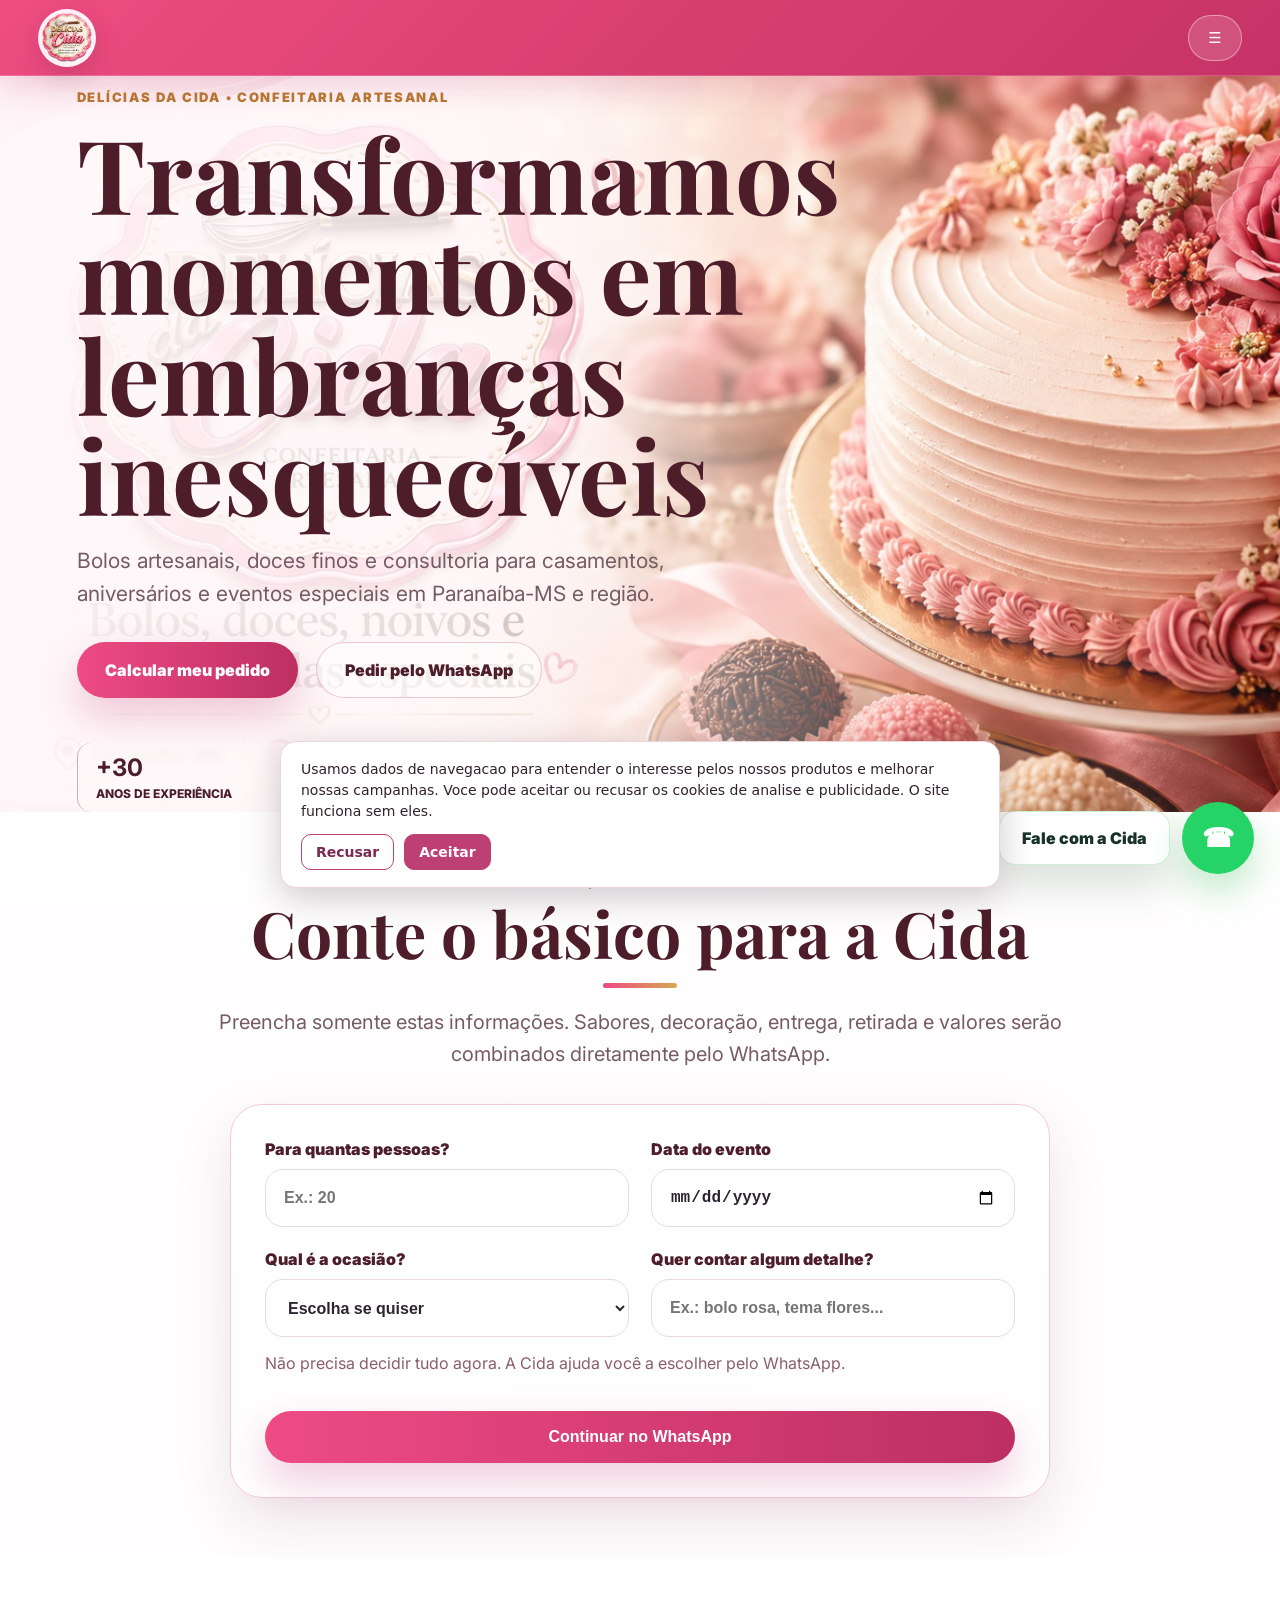
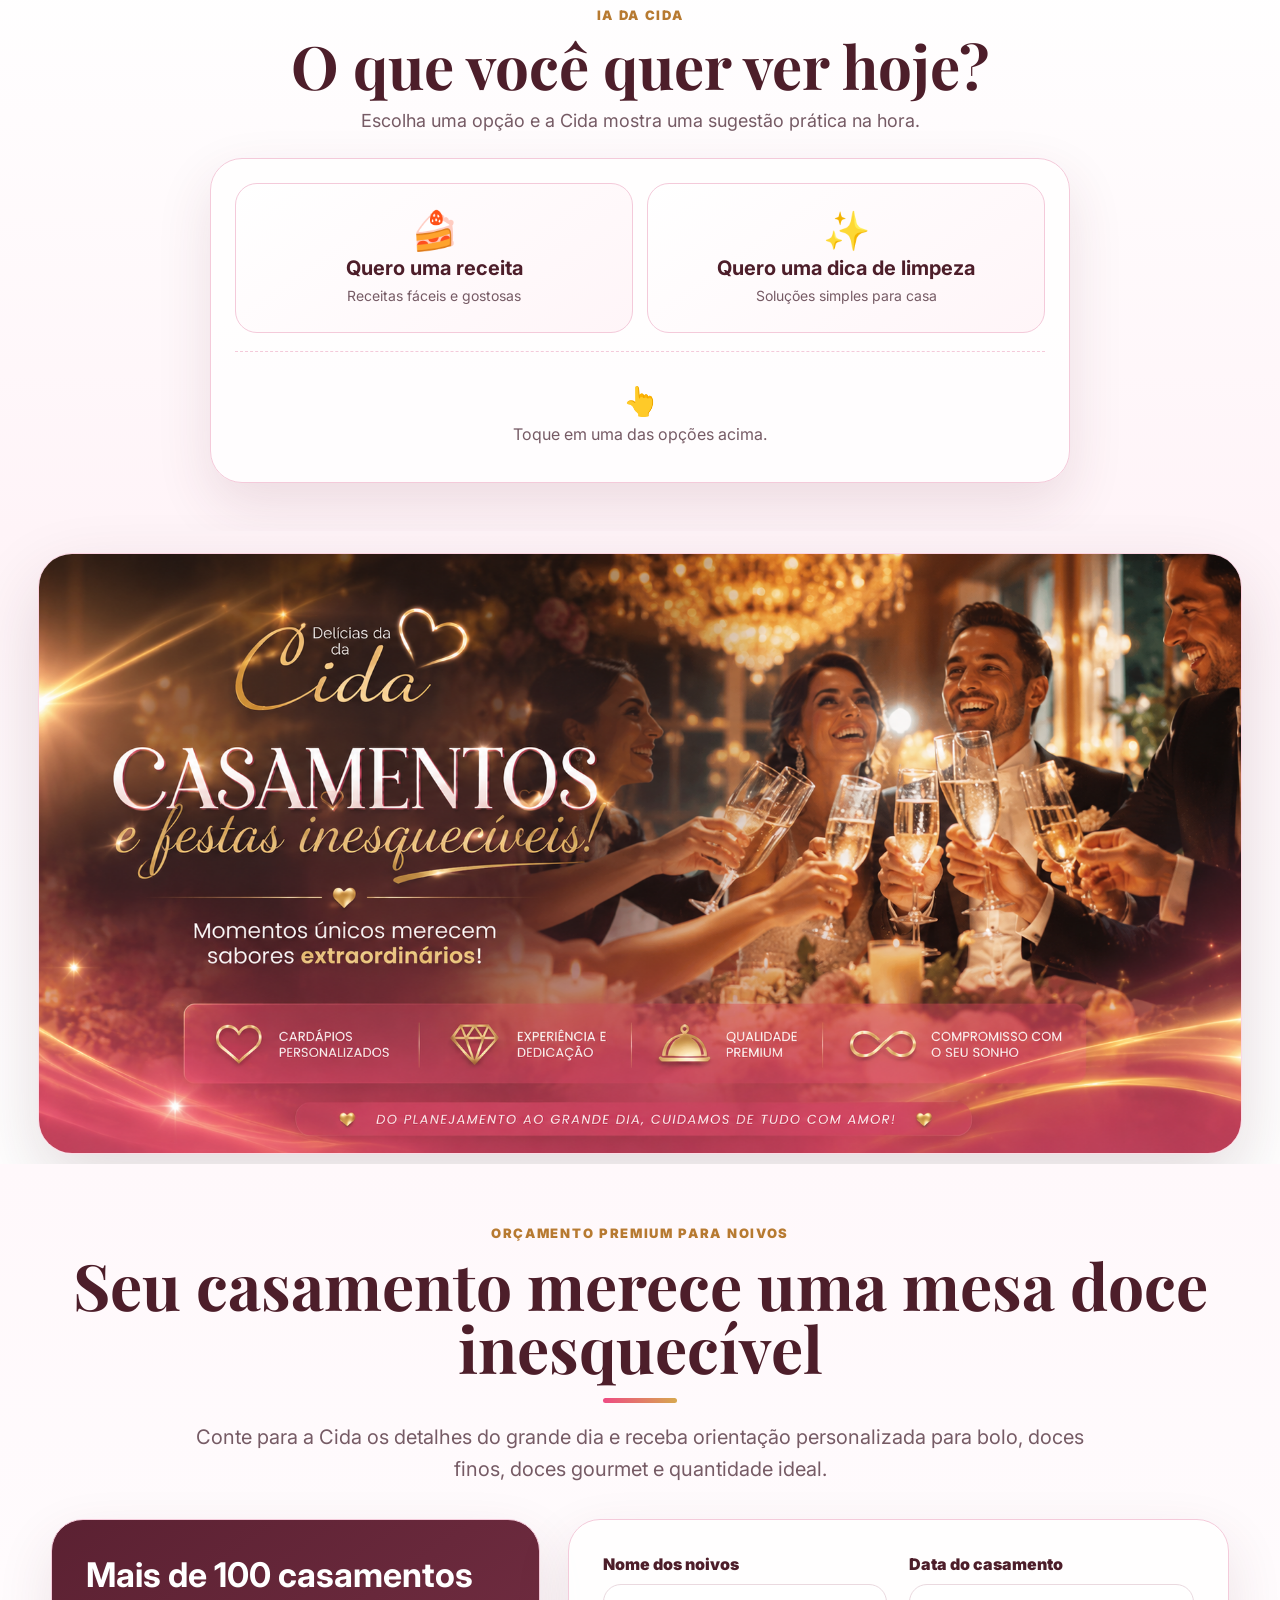
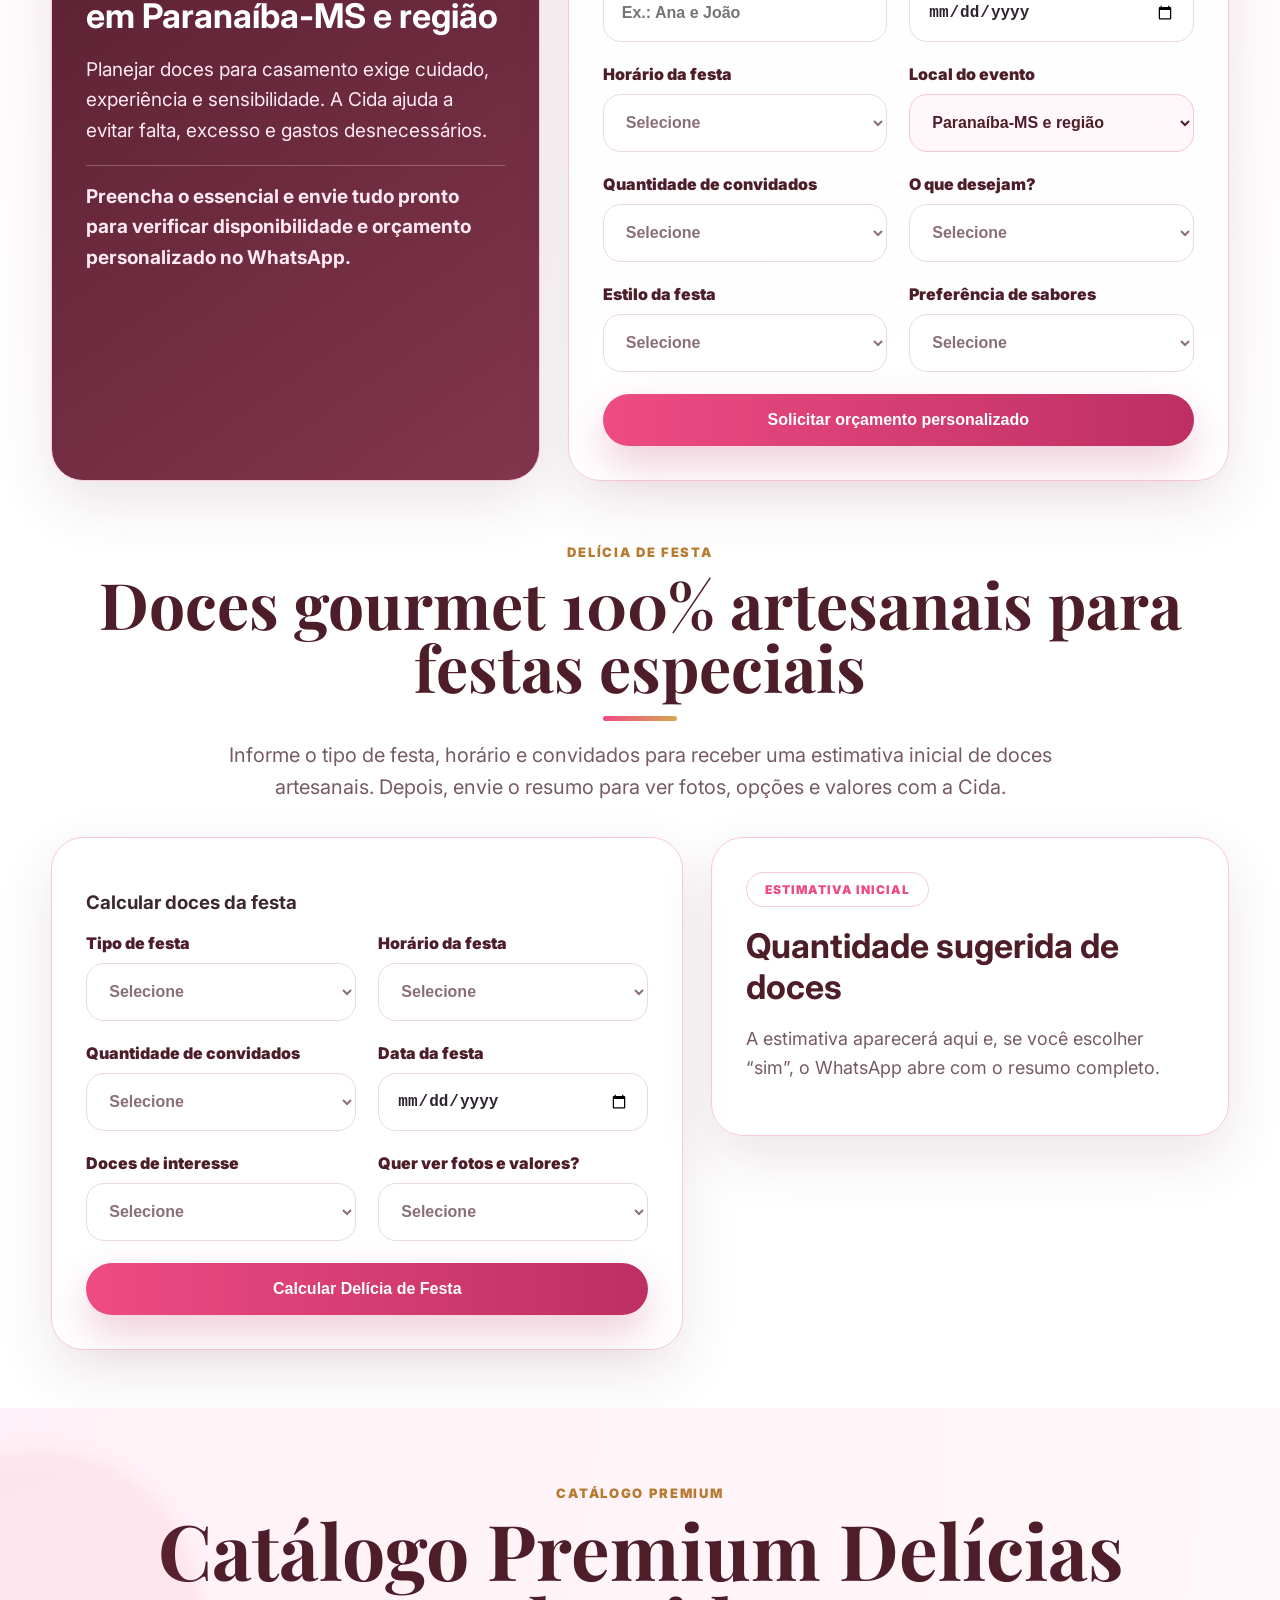
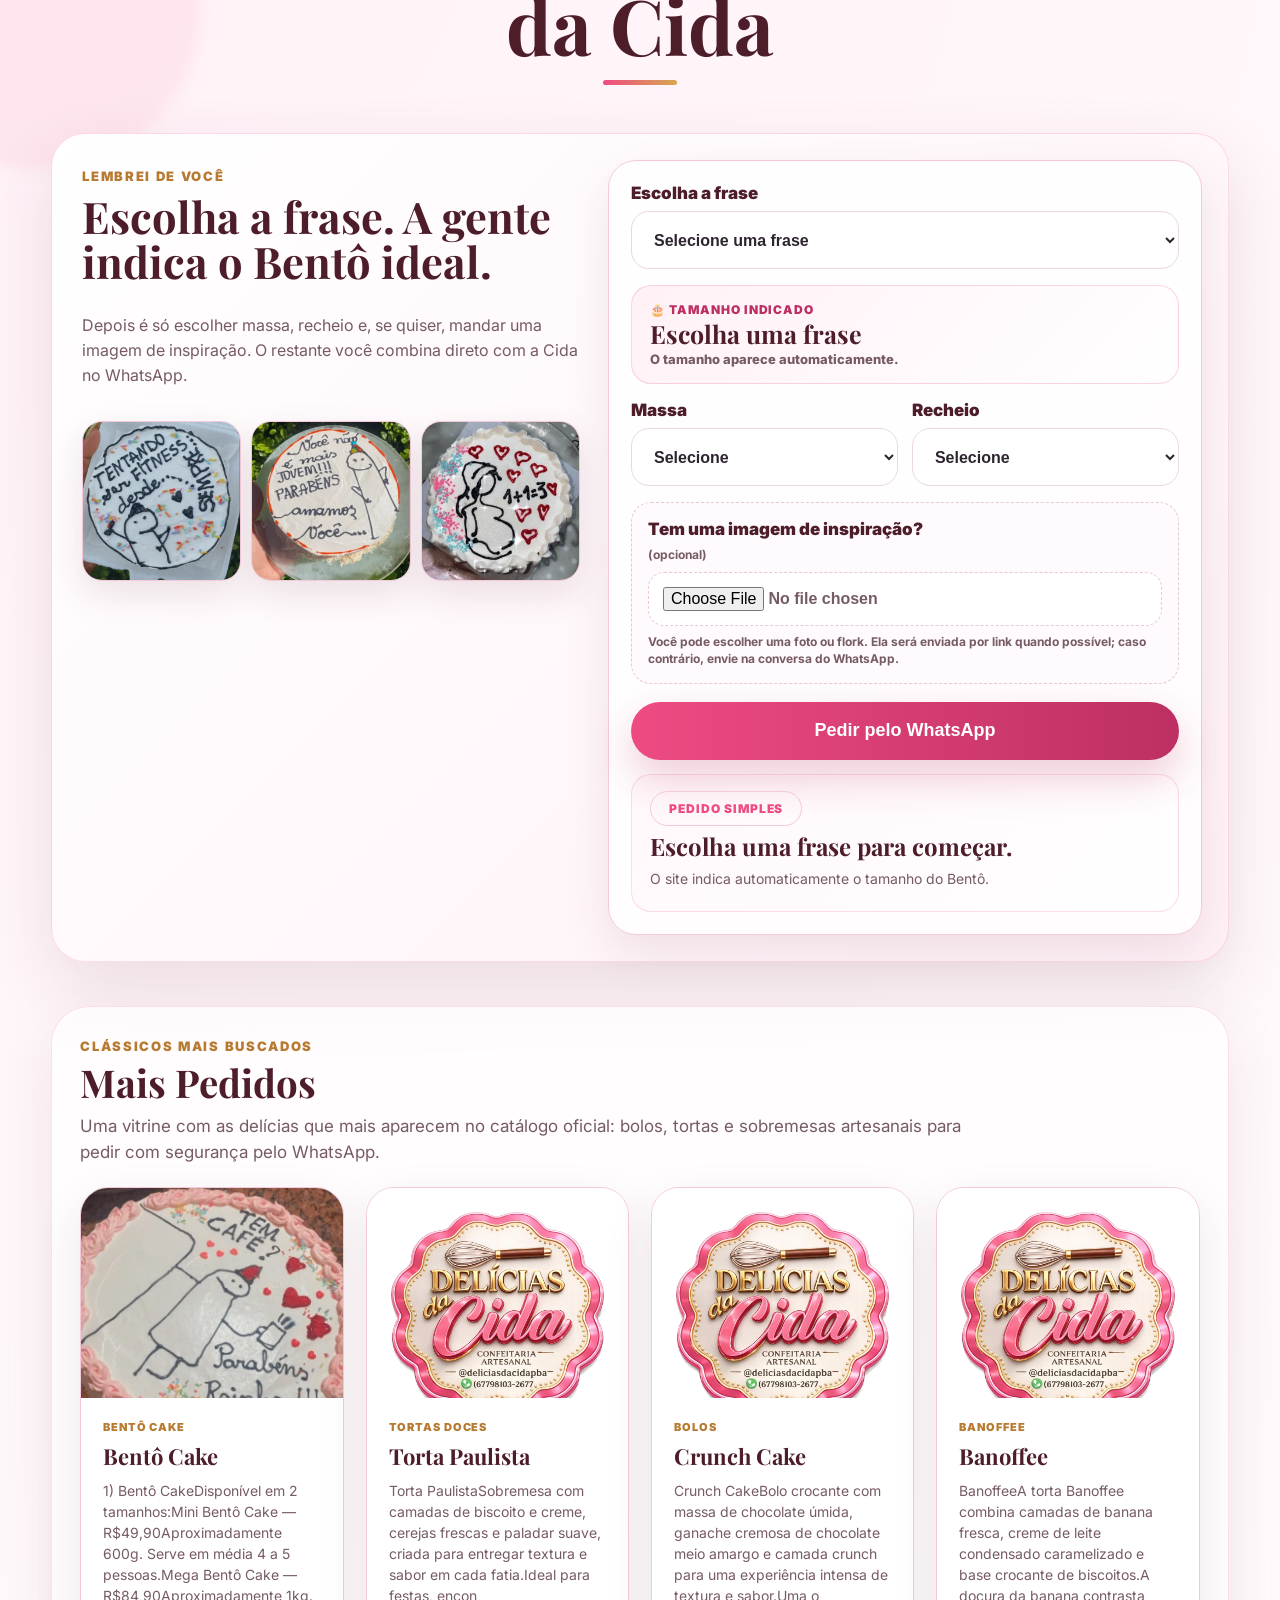
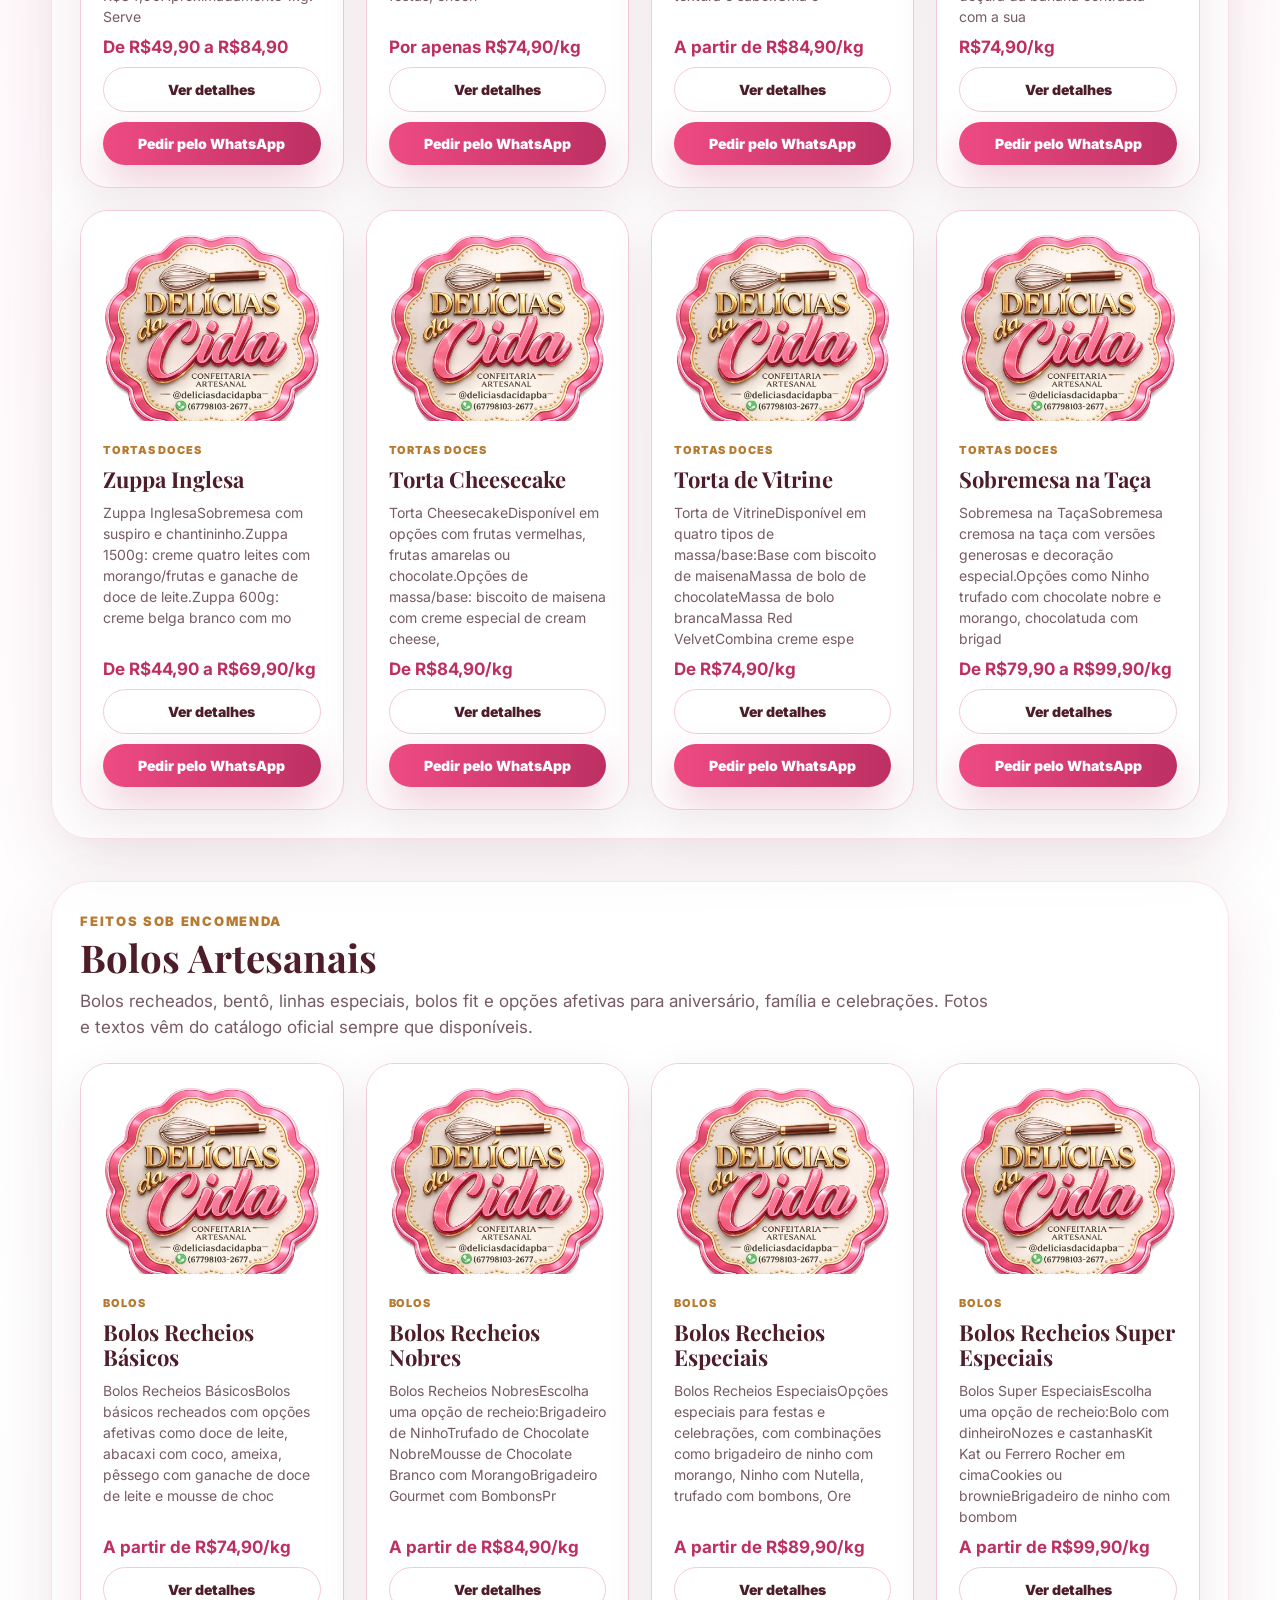
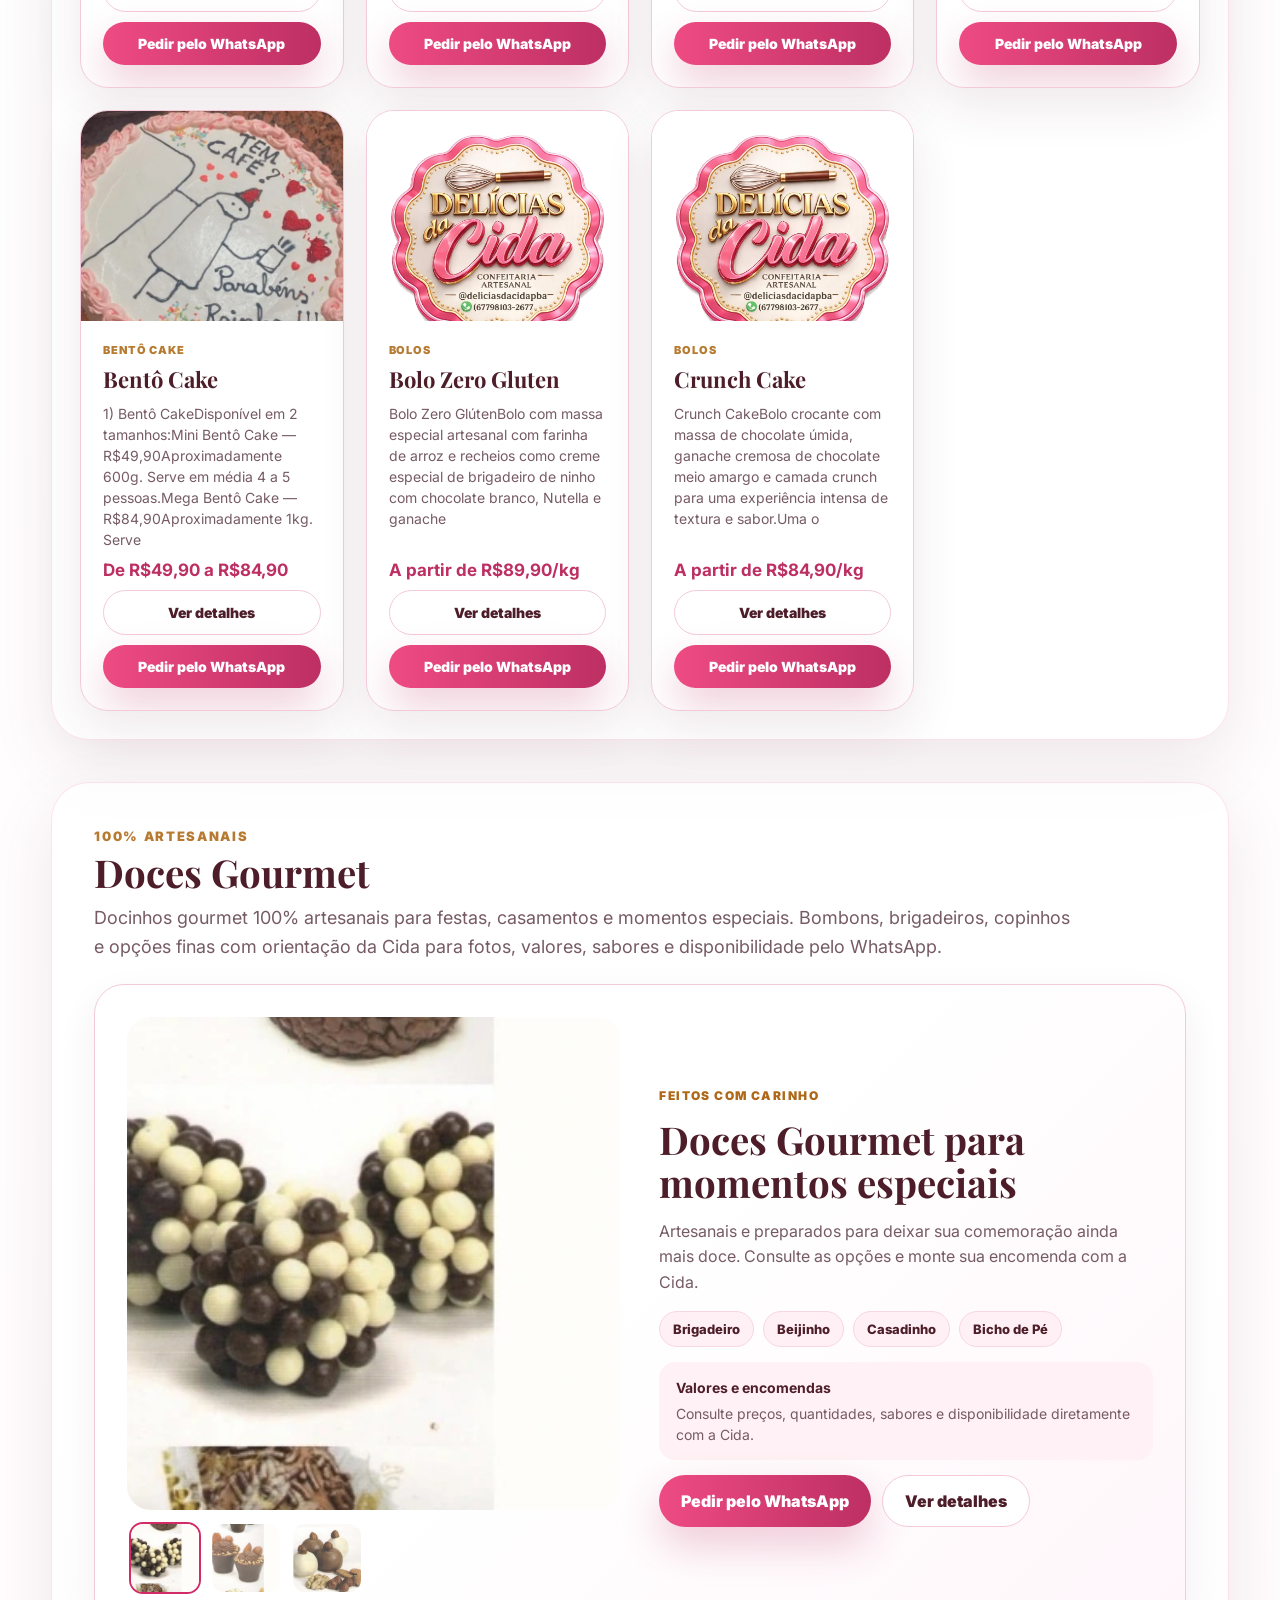
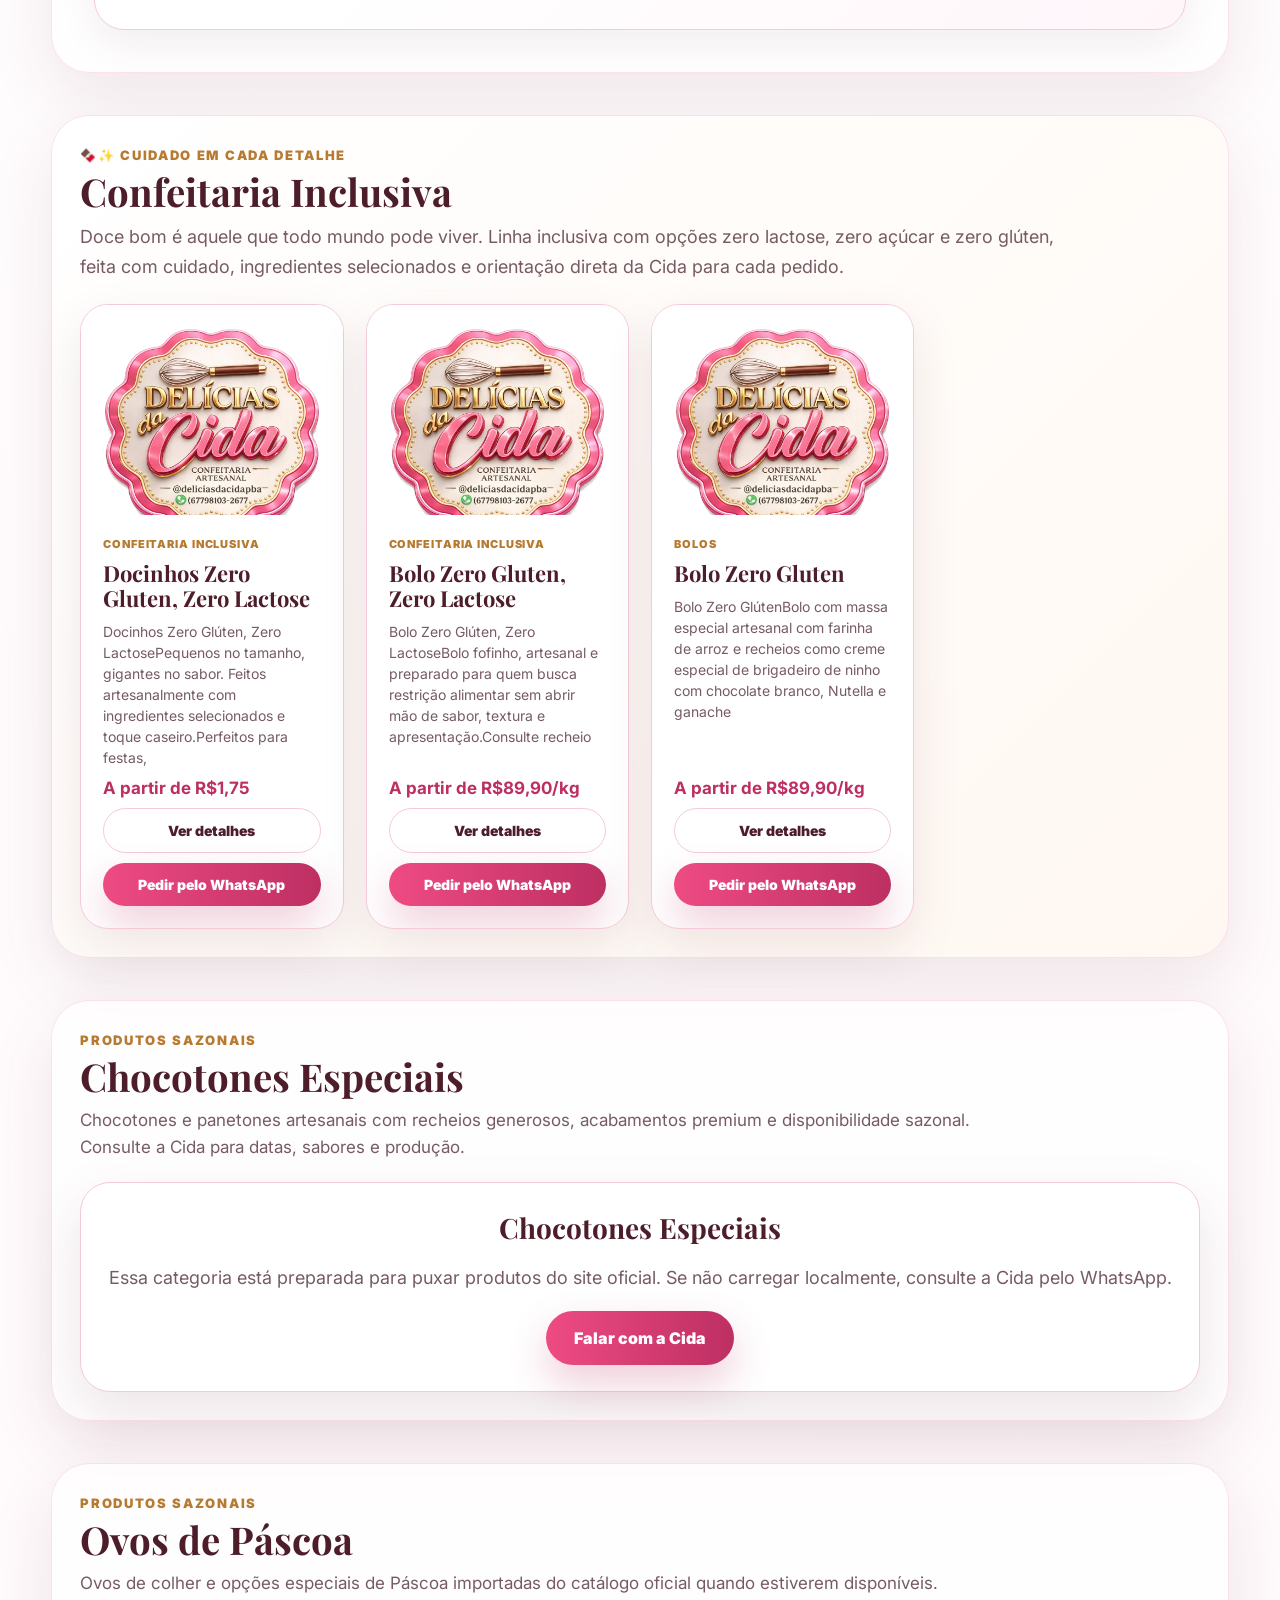
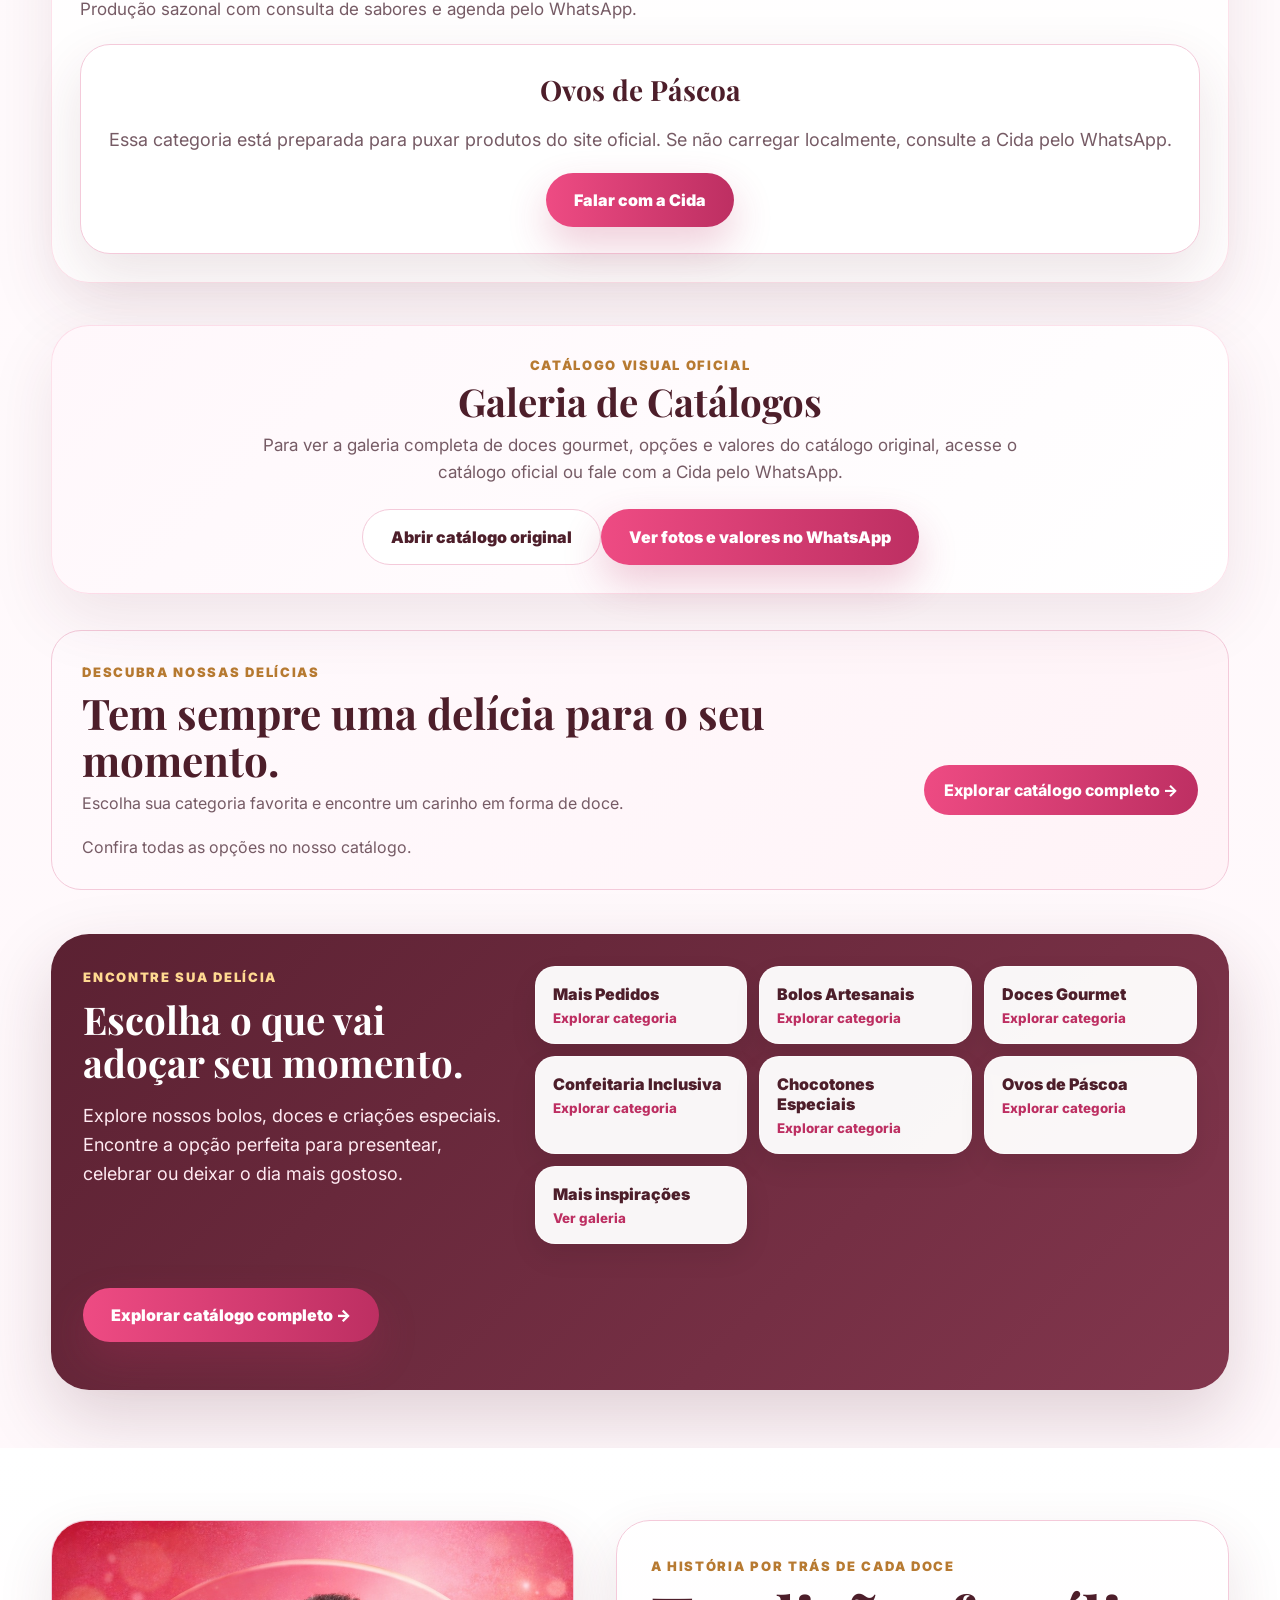
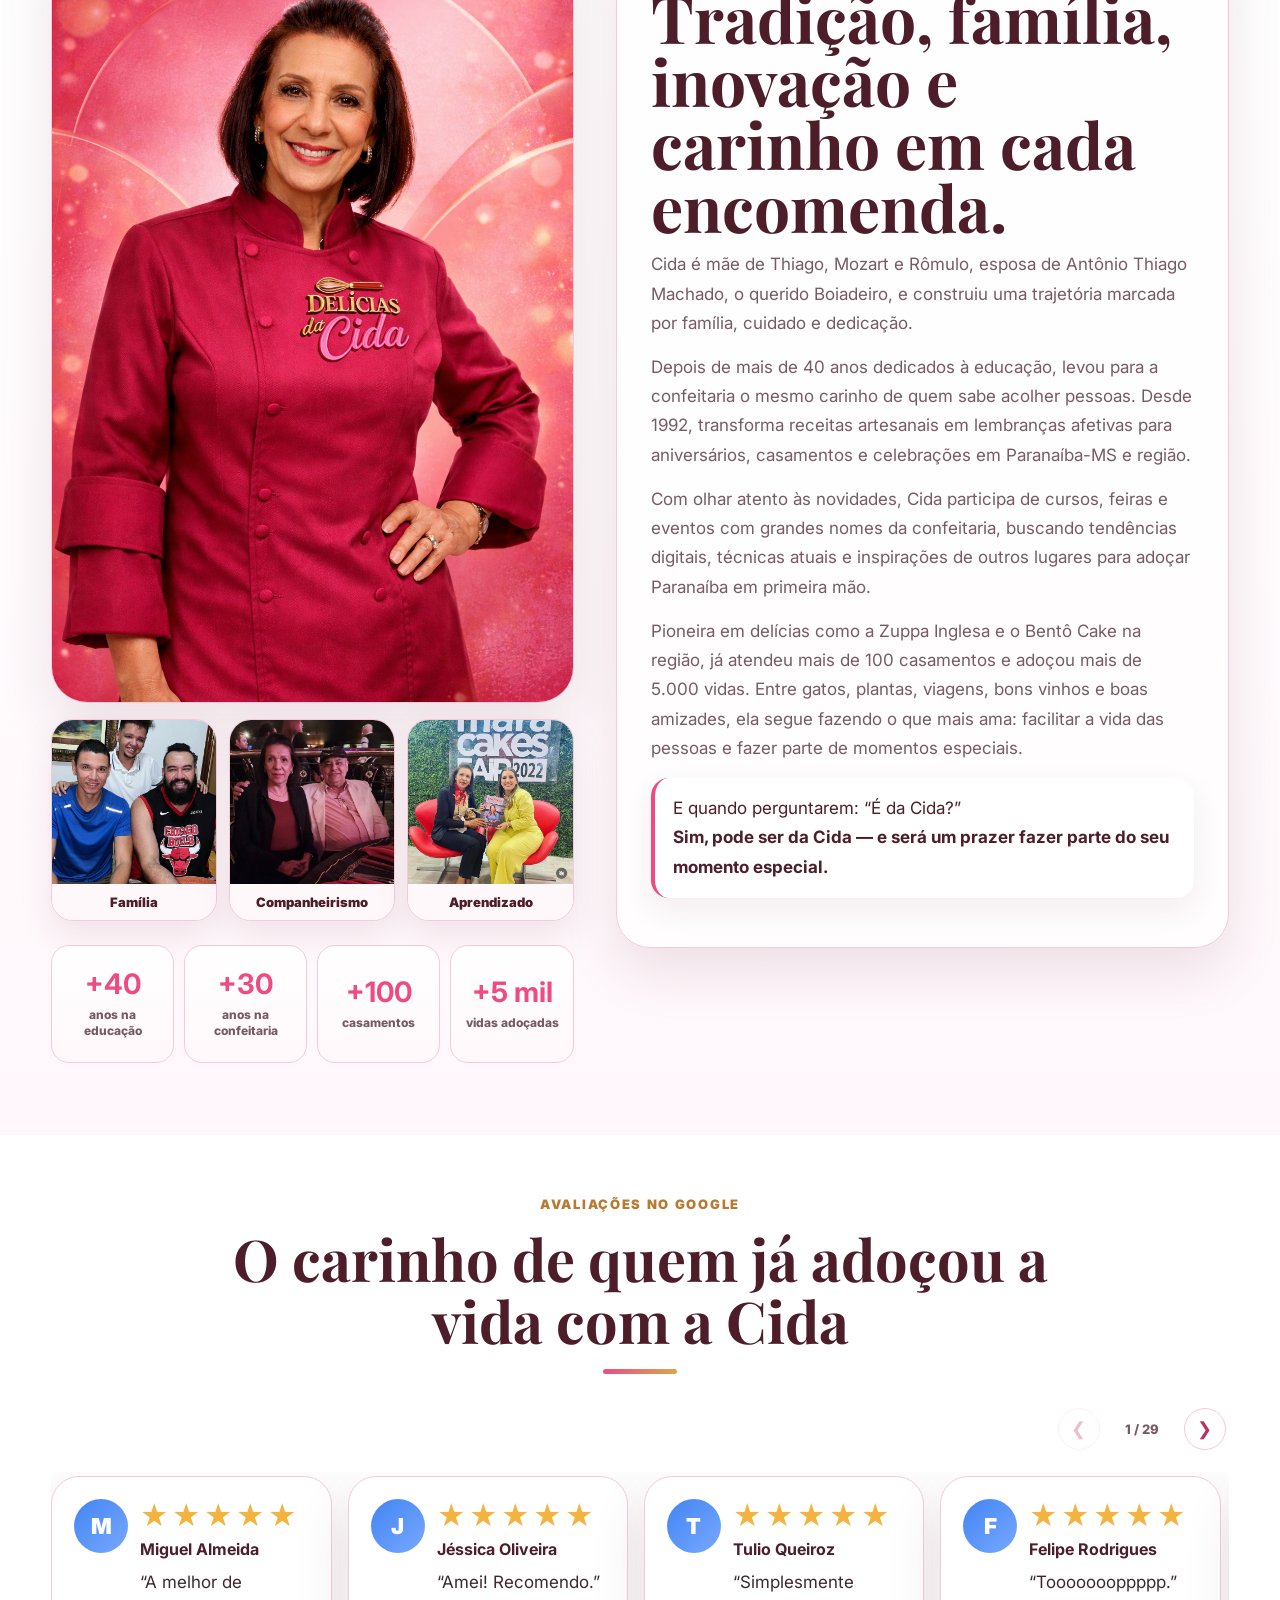
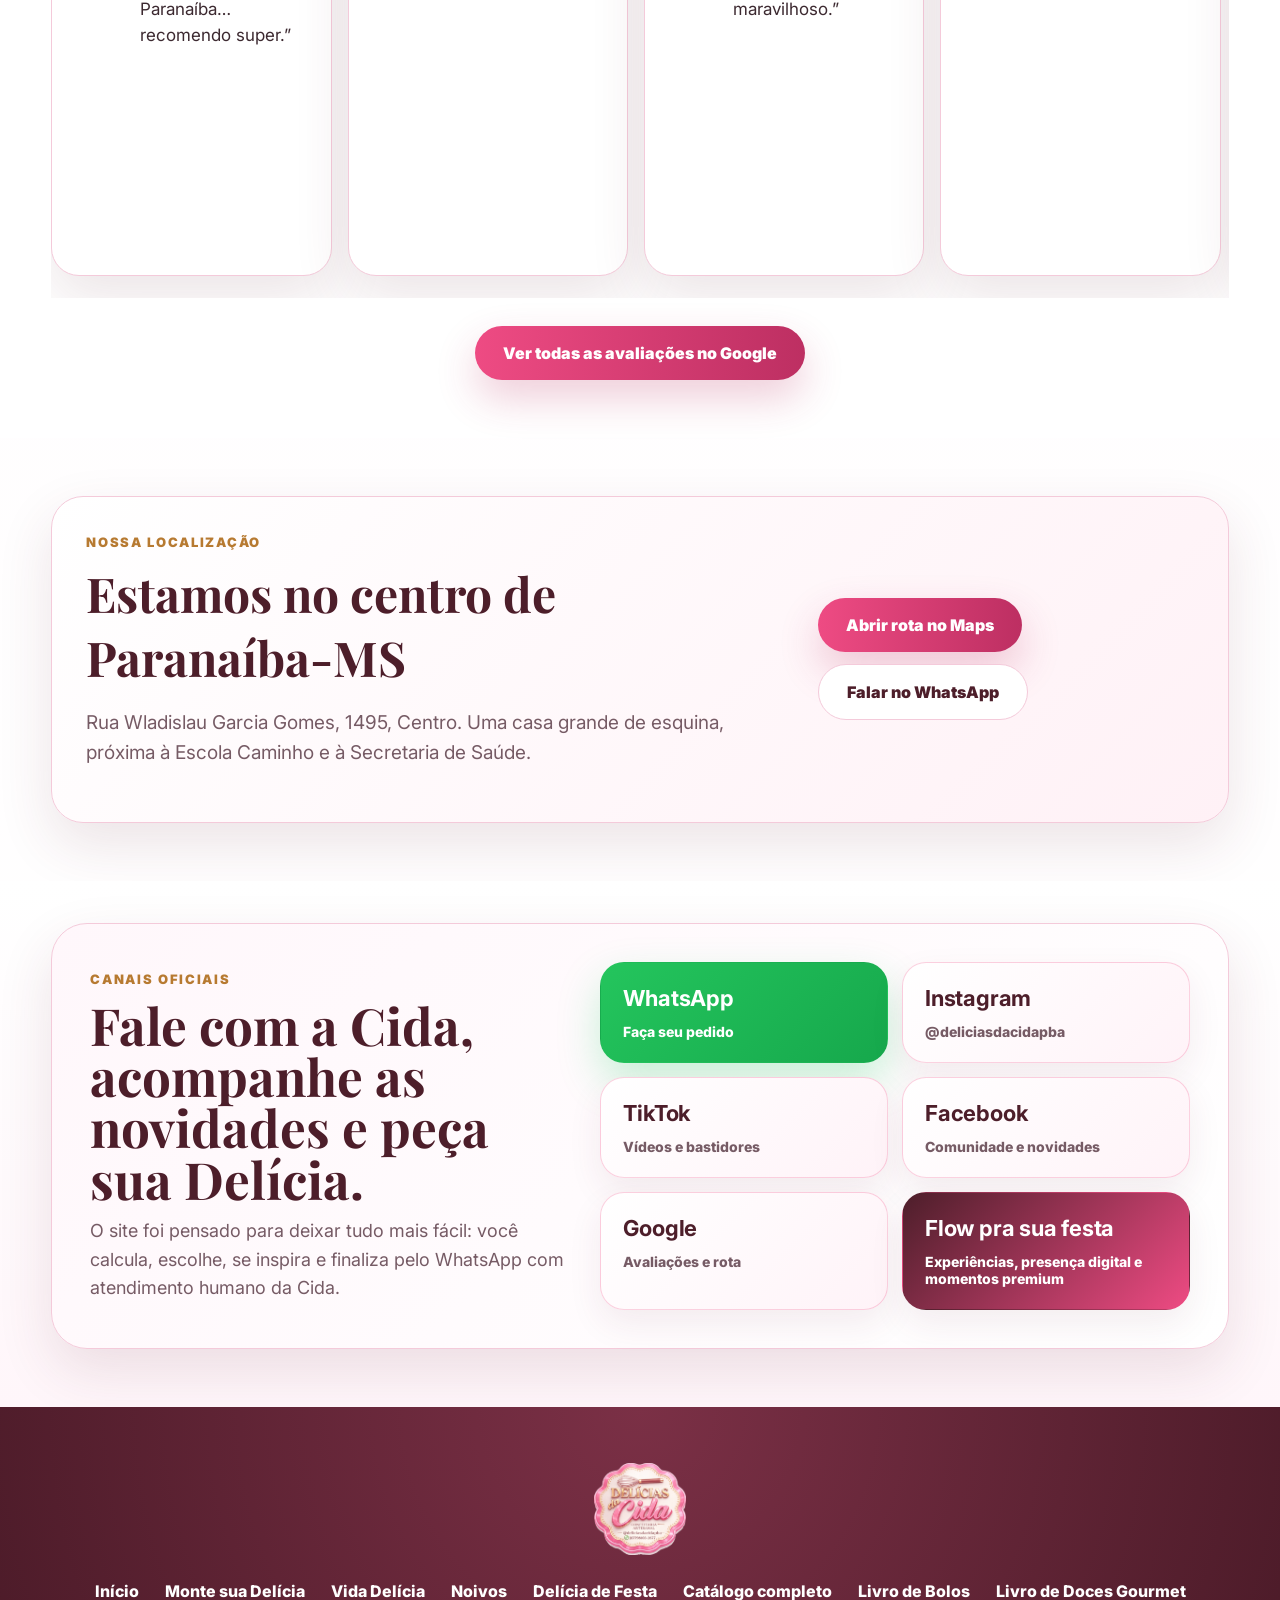
<file: index.html>
<!doctype html>
<html lang="pt-BR">
<head>
  <meta charset="utf-8" />
  <!-- Google Tag Manager -->

  <!-- End Google Tag Manager -->

  <!-- Google tag (GA4) -->


  <!-- End Google tag (GA4) -->

  <!-- Meta Pixel Code -->


  <!-- End Meta Pixel Code -->

  <meta name="viewport" content="width=device-width, initial-scale=1" />
  <title>Delícias da Cida | Confeitaria Artesanal Paranaíba MS</title>
  <meta name="description" content="Confeitaria artesanal em Paranaíba-MS com bolos, doces gourmet, Bentô Cake, doces finos, receitas, calculadoras e atendimento pelo WhatsApp." />
  <meta name="theme-color" content="#e84b7f" />
  <meta property="og:type" content="website" />
  <meta property="og:locale" content="pt_BR" />
  <meta property="og:url" content="https://deliciasdacidapba.com.br/" />
  <meta property="og:site_name" content="Delícias da Cida" />
  <meta property="og:title" content="Delícias da Cida | Confeitaria Artesanal Paranaíba MS" />
  <meta property="og:description" content="Confeitaria artesanal em Paranaíba-MS com bolos, doces gourmet, Bentô Cake, doces finos e encomendas especiais." />
  <meta name="twitter:card" content="summary_large_image" />
  <meta name="twitter:title" content="Delícias da Cida | Confeitaria Artesanal Paranaíba MS" />
  <meta name="twitter:description" content="Confeitaria artesanal em Paranaíba-MS com bolos, doces gourmet, Bentô Cake, doces finos e encomendas especiais." />

  <meta property="og:image" content="https://home.deliciasdacidapba.com.br/assets/delicias-da-cida-compartilhamento-20260806.jpg" />
  <meta property="og:image:secure_url" content="https://home.deliciasdacidapba.com.br/assets/delicias-da-cida-compartilhamento-20260806.jpg" />
  <meta property="og:image:type" content="image/jpeg" />
  <meta property="og:image:width" content="1200" />
  <meta property="og:image:height" content="630" />
  <meta property="og:image:alt" content="Delícias da Cida — bolos, doces, noivos e encomendas especiais" />
  <meta name="twitter:image" content="https://home.deliciasdacidapba.com.br/assets/delicias-da-cida-compartilhamento-20260806.jpg" />
  <link rel="image_src" href="https://home.deliciasdacidapba.com.br/assets/delicias-da-cida-compartilhamento-20260806.jpg" />
  <link rel="icon" href="assets/favicon.ico" sizes="any" />
  <link rel="icon" type="image/png" sizes="32x32" href="assets/favicon-32x32.png" />
  <link rel="apple-touch-icon" href="assets/apple-touch-icon.png" />
  <link rel="preconnect" href="https://fonts.googleapis.com">
  <link rel="preconnect" href="https://fonts.gstatic.com" crossorigin>
  <link href="https://fonts.googleapis.com/css2?family=Inter:wght@400;500;600;700;800;900&family=Playfair+Display:wght@600;700;800&display=swap" rel="stylesheet">
  <link rel="stylesheet" href="style.css" />
  <link rel="stylesheet" href="catalogo-premium.css" /><link rel="stylesheet" href="cida-livros-nav.css" />
</head>
<body>
  <!-- Google Tag Manager (noscript) -->

  <!-- End Google Tag Manager (noscript) -->
  <header class="site-header" id="inicio">
    <a class="brand" href="#inicio" aria-label="Delícias da Cida"><img src="assets/logo.png" alt="Delícias da Cida"></a>
    <button class="nav-toggle" aria-label="Abrir menu" onclick="toggleMenu()">☰</button>
    <nav class="nav" id="nav">
      <a href="#monte">Monte sua Delícia</a>
      <a href="#vida-delicia">Vida Delícia</a>
      <a href="#noivos">Noivos</a>
      <a href="#festa">Delícia de Festa</a>
      <details class="cida-nav-livros"><summary>Catálogos <span aria-hidden="true">⌄</span></summary><div class="cida-nav-livros-menu"><a href="catalogo.html">Catálogo de produtos<small>Encontre sua delícia</small></a><a href="catalogo-de-bolos.html">Livro de Bolos<small>17 páginas de inspiração</small></a><a href="catalogo-doces-gourmet.html">Livro de Doces Gourmet<small>25 páginas para folhear</small></a></div></details>
      <a href="#cida">Quem é a Cida</a>
      <a href="#avaliacoes">Avaliações</a>
      <a href="#localizacao">Localização</a>
      <button class="nav-music" type="button" id="musicToggle" aria-pressed="false" aria-label="Ativar música ambiente">🔈 Música</button>
      <a class="nav-whats" href="https://wa.me/5567981032677" target="_blank" rel="noopener">WhatsApp</a>
    </nav>
  </header>

  <audio id="bgFlowAudio" src="assets/audio/bg-flow.mp3" preload="metadata" loop></audio>

  <main>
    <section class="hero hero-01">
      <video class="hero-video" autoplay muted loop playsinline poster="assets/hero-poster.jpg">
        <source src="assets/video/hero.mp4" type="video/mp4">
      </video>
      <div class="hero-layer"></div>
      <div class="hero-content">
        <p class="overline">Delícias da Cida • Confeitaria artesanal</p>
        <h1>Transformamos momentos em lembranças inesquecíveis</h1>
        <p class="hero-text">Bolos artesanais, doces finos e consultoria para casamentos, aniversários e eventos especiais em Paranaíba-MS e região.</p>
        <div class="hero-actions">
          <a class="btn btn-primary" href="#monte">Calcular meu pedido</a>
          <a class="btn btn-ghost" href="https://wa.me/5567981032677?text=Ol%C3%A1%2C%20Cida!%20Vim%20pelo%20site%20e%20gostaria%20de%20fazer%20um%20pedido." target="_blank" rel="noopener">Pedir pelo WhatsApp</a>
        </div>
        <div class="hero-badges" aria-label="Destaques">
          <div><b>+30</b><span>anos de experiência</span></div>
          <div><b>+100</b><span>casamentos</span></div>
          <div><b>+5 mil</b><span>vidas adoçadas</span></div>
          <div><b>100%</b><span>artesanal</span></div>
        </div>
      </div>
    </section>

    <section class="section monte" id="monte">
      <div class="container">
        <div class="section-title center compact">
          <span class="tag">Peça sua Delícia</span>
          <h2>Conte o básico para a Cida</h2>
          <div class="redline"></div>
          <p>Preencha somente estas informações. Sabores, decoração, entrega, retirada e valores serão combinados diretamente pelo WhatsApp.</p>
        </div>

        <div class="calc-shell simple-order-shell">
          <form class="form-card simple-order-form" id="cakeForm">
            <div class="form-grid two">
              <label>Para quantas pessoas?
                <input id="pessoas" type="number" min="1" inputmode="numeric" placeholder="Ex.: 20" required>
              </label>
              <label>Data do evento
                <input id="dataEvento" type="date" required>
              </label>
              <label>Qual é a ocasião?
                <select id="ocasiao">
                  <option value="" selected>Escolha se quiser</option>
                  <option>Casamento</option><option>Aniversário infantil</option><option>Aniversário adulto</option><option>Chá de bebê / revelação</option><option>Evento corporativo</option><option>Festa familiar</option><option>Outro evento</option>
                </select>
              </label>
              <label>Quer contar algum detalhe?
                <input id="detalhesPedido" type="text" placeholder="Ex.: bolo rosa, tema flores...">
              </label>
            </div>
            <p class="microcopy">Não precisa decidir tudo agora. A Cida ajuda você a escolher pelo WhatsApp.</p>
            <button class="btn btn-primary full" type="submit">Continuar no WhatsApp</button>
          </form>
        </div>
      </div>
    </section>

    <section class="section receitas vida-delicia-simple" id="vida-delicia">
      <div class="container vida-container">
        <div class="section-title center compact vida-title-simple">
          <span class="tag">IA da Cida</span>
          <h2>O que você quer ver hoje?</h2>
          <p>Escolha uma opção e a Cida mostra uma sugestão prática na hora.</p>
        </div>

        <div class="recipe-card recipe-card-v5 vida-card-centered vida-card-simple">
          <div class="vida-choice-grid" aria-label="Escolha o tipo de conteúdo">
            <button class="vida-choice-button" type="button" onclick="gerarVidaDelicia('receita')">
              <span class="vida-choice-icon" aria-hidden="true">🍰</span>
              <strong>Quero uma receita</strong>
              <small>Receitas fáceis e gostosas</small>
            </button>
            <button class="vida-choice-button" type="button" onclick="gerarVidaDelicia('limpeza')">
              <span class="vida-choice-icon" aria-hidden="true">✨</span>
              <strong>Quero uma dica de limpeza</strong>
              <small>Soluções simples para casa</small>
            </button>
          </div>

          <div id="vidaResultado" class="recipe-result recipe-result-v4 vida-result-simple" aria-live="polite">
            <div class="vida-empty-state">
              <span>👆</span>
              <p>Toque em uma das opções acima.</p>
            </div>
          </div>
        </div>
      </div>
    </section>

    <section class="noivos-bridge" aria-label="Noivos, amor em cada detalhe">
      <div class="container">
        <picture>
          <source media="(max-width: 760px)" srcset="assets/banners/noivos-mobile.jpg">
          <img src="assets/banners/noivos-desktop.jpg" alt="Noivos, amor em cada detalhe — atendimento personalizado Delícias da Cida">
        </picture>
      </div>
    </section>

    <section class="section noivos" id="noivos">
      <div class="container">
        <div class="section-title center compact">
          <span class="tag">Orçamento Premium para Noivos</span>
          <h2>Seu casamento merece uma mesa doce inesquecível</h2>
          <div class="redline"></div>
          <p>Conte para a Cida os detalhes do grande dia e receba orientação personalizada para bolo, doces finos, doces gourmet e quantidade ideal.</p>
        </div>
        <div class="premium-form-shell">
          <div class="premium-copy-card">
            <h3>Mais de 100 casamentos em Paranaíba-MS e região</h3>
            <p>Planejar doces para casamento exige cuidado, experiência e sensibilidade. A Cida ajuda a evitar falta, excesso e gastos desnecessários.</p><p class="premium-note">Preencha o essencial e envie tudo pronto para verificar disponibilidade e orçamento personalizado no WhatsApp.</p>
          </div>
          <form class="form-card" id="weddingForm">
            <div class="form-grid two">
              <label>Nome dos noivos <input id="nomesNoivos" type="text" placeholder="Ex.: Ana e João" required></label>
              <label>Data do casamento <input id="dataCasamento" type="date" required></label>
              <label>Horário da festa
                <select id="horaCasamento" required><option value="" disabled selected>Selecione</option><option>Manhã</option><option>Tarde</option><option>Noite</option><option>Ainda vou confirmar</option></select>
              </label>
              <label>Local do evento <select id="localCasamento" required><option selected>Paranaíba-MS e região</option></select></label>
              <label>Quantidade de convidados <select id="convidadosCasamento" required><option value="" disabled selected>Selecione</option><option value="100">100 convidados</option><option value="150">150 convidados</option><option value="200">200 convidados</option><option value="250">250 convidados</option><option value="300">300 convidados</option><option value="350">350 convidados</option><option value="400">400 convidados</option><option value="450">450 convidados</option><option value="500">500 convidados</option><option value="1000">1000 convidados</option><option value="1001">Acima de 1000 convidados — falar com a Cida</option></select></label>
              <label>O que desejam?
                <select id="interesseCasamento" required><option value="" disabled selected>Selecione</option><option>Bolo de casamento</option><option>Doces finos</option><option>Doces gourmet</option><option>Mesa completa</option><option>Bolo + doces</option><option>Ainda preciso de orientação</option></select>
              </label>
              <label>Estilo da festa
                <select id="estiloCasamento" required><option value="" disabled selected>Selecione</option><option>Clássica</option><option>Romântica</option><option>Rústica</option><option>Luxo</option><option>Moderna</option><option>Intimista</option><option>Ainda não definido</option></select>
              </label>
              <label>Preferência de sabores
                <select id="saboresCasamento" required><option value="" disabled selected>Selecione</option><option>Chocolate</option><option>Ninho</option><option>Nozes</option><option>Frutas</option><option>Doce de leite</option><option>Sabores tradicionais</option><option>Quero sugestões da Cida</option></select>
              </label>
            </div>
            <button class="btn btn-primary full" type="submit">Solicitar orçamento personalizado</button>
          </form>
        </div>
      </div>
    </section>

    <section class="section festa" id="festa">
      <div class="container">
        <div class="section-title center compact">
          <span class="tag">Delícia de Festa</span>
          <h2>Doces gourmet 100% artesanais para festas especiais</h2>
          <div class="redline"></div>
          <p>Informe o tipo de festa, horário e convidados para receber uma estimativa inicial de doces artesanais. Depois, envie o resumo para ver fotos, opções e valores com a Cida.</p>
        </div>
        <div class="event-grid">
          <form class="form-card" id="partySweetForm">
            <h3>Calcular doces da festa</h3>
            <div class="form-grid two">
              <label>Tipo de festa
                <select id="tipoFesta" required><option value="" disabled selected>Selecione</option><option>Casamento</option><option>Aniversário infantil</option><option>Aniversário adulto</option><option>Chá de bebê / revelação</option><option>Formatura</option><option>Evento corporativo</option><option>Bodas</option><option>Festa familiar</option><option>Confraternização</option><option>Outro evento</option></select>
              </label>
              <label>Horário da festa
                <select id="horarioFesta" required><option value="" disabled selected>Selecione</option><option>Manhã</option><option>Tarde</option><option>Noite</option></select>
              </label>
              <label>Quantidade de convidados <select id="convidadosFesta" required><option value="" disabled selected>Selecione</option><option value="100">100 convidados</option><option value="150">150 convidados</option><option value="200">200 convidados</option><option value="250">250 convidados</option><option value="300">300 convidados</option><option value="350">350 convidados</option><option value="400">400 convidados</option><option value="450">450 convidados</option><option value="500">500 convidados</option><option value="1000">1000 convidados</option><option value="1001">Acima de 1000 convidados — falar com a Cida</option></select></label>
              <label>Data da festa
                <input id="dataFesta" type="date" required>
              </label>
              <label>Doces de interesse
                <select id="interesseDoces" required><option value="" disabled selected>Selecione</option><option>Doces gourmet</option><option>Doces finos</option><option>Bombons</option><option>Brigadeiros especiais</option><option>Copinhos / tacinhas</option><option>Quadradinhos</option><option>Doces infantis</option><option>Quero sugestões da Cida</option></select>
              </label>
              <label>Quer ver fotos e valores?
                <select id="verFotosValores" required><option value="" disabled selected>Selecione</option><option>Sim, quero ver no WhatsApp</option><option>Ainda estou pesquisando</option></select>
              </label>
            </div>
            <button class="btn btn-primary full" type="submit">Calcular Delícia de Festa</button>
          </form>
          <aside class="result-panel" id="partySweetResult">
            <span class="pill">Estimativa inicial</span>
            <h3>Quantidade sugerida de doces</h3>
            <p>A estimativa aparecerá aqui e, se você escolher “sim”, o WhatsApp abre com o resumo completo.</p>
          </aside>
        </div>
      </div>
    </section>

    <section class="section cardapio-premium" id="cardapio-premium">
      <div class="container">
        <div class="section-title center compact catalog-title-final">
          <span class="tag">Catálogo Premium</span>
          <h2>Catálogo Premium Delícias da Cida</h2>
          <div class="redline"></div>
        </div>



        <div class="bento-fun-section bento-simple" id="lembrei-de-voce">
          <div class="bento-fun-copy">
            <span class="tag">Lembrei de Você</span>
            <h3>Escolha a frase. A gente indica o Bentô ideal.</h3>
            <p>Depois é só escolher massa, recheio e, se quiser, mandar uma imagem de inspiração. O restante você combina direto com a Cida no WhatsApp.</p>
            <div class="bento-reference-gallery" aria-label="Galeria de inspirações de Bentô Cake da Delícias da Cida">
              <img src="assets/bentos/b1.jpeg" alt="Bentô Cake Delícias da Cida inspiração 1">
              <img src="assets/bentos/b2.jpeg" alt="Bentô Cake Delícias da Cida inspiração 2">
              <img src="assets/bentos/b3.jpeg" alt="Bentô Cake Delícias da Cida inspiração 3">
            </div>
          </div>

          <form class="bento-fun-card" id="bentoFunForm">
            <div class="bento-simple-fields">
              <label>Escolha a frase
                <select id="bentoPhrase" required>
                  <option value="" disabled selected>Selecione uma frase</option>
                  <optgroup label="Frases curtas — Mini Bentô">
                    <option data-size="mini">Te amo</option>
                    <option data-size="mini">Feliz aniversário</option>
                    <option data-size="mini">Te quero</option>
                    <option data-size="mini">+1 ano</option>
                    <option data-size="mini">Meu amor</option>
                    <option data-size="mini">Saudades</option>
                    <option data-size="mini">Parabéns</option>
                    <option data-size="mini">Você merece</option>
                    <option data-size="mini">Só gratidão</option>
                    <option data-size="mini">Aceita?</option>
                    <option data-size="mini">Formei!</option>
                    <option data-size="mini">Casei!</option>
                  </optgroup>
                  <optgroup label="Frases maiores — Mega Bentô">
                    <option data-size="mega">Não surta, tem bolo</option>
                    <option data-size="mega">Hoje pode, amanhã dieta</option>
                    <option data-size="mega">A idade chega, o juízo não</option>
                    <option data-size="mega">Favor não contar calorias</option>
                    <option data-size="mega">Bolo pequeno, sentimento enorme</option>
                    <option data-size="mega">A lenda nasceu hoje</option>
                    <option data-size="mega">Mais um ano sobrevivendo</option>
                    <option data-size="mega">Na dúvida, trouxe bolo</option>
                    <option data-size="mega">Come que passa</option>
                    <option data-size="mega">Rainha dos surtos</option>
                    <option data-size="mega">Parabéns por me aguentar</option>
                    <option data-size="mega">O pix caiu?</option>
                    <option data-size="mega">Foi Deus que mandou bolo</option>
                    <option data-size="mega">Calma, respira e come</option>
                    <option data-size="mega">Drama, brilho e recheio</option>
                    <option data-size="mega">Zero maturidade, muito recheio</option>
                  </optgroup>
                </select>
              </label>

              <div class="bento-size-auto" id="bentoSizeAuto" aria-live="polite">
                <span>🎂 Tamanho indicado</span>
                <strong>Escolha uma frase</strong>
                <small>O tamanho aparece automaticamente.</small>
              </div>

              <div class="form-grid two bento-flavors">
                <label>Massa
                  <select id="bentoMassa" required>
                    <option value="" disabled selected>Selecione</option>
                    <option>Branca</option>
                    <option>Chocolate</option>
                  </select>
                </label>
                <label>Recheio
                  <select id="bentoRecheio" required>
                    <option value="" disabled selected>Selecione</option>
                    <option>Brigadeiro de Ninho</option>
                    <option>Brigadeiro trufado</option>
                  </select>
                </label>
              </div>

              <label class="bento-upload-field">Tem uma imagem de inspiração? <small>(opcional)</small>
                <input id="bentoUpload" type="file" accept="image/jpeg,image/png,image/webp">
                <div id="bentoTurnstileArea" hidden>
                  <div id="bentoTurnstileWidget"></div>
                  <small>Verificacao de seguranca para enviar a imagem.</small>
                </div>
                <small class="upload-help" id="bentoUploadName">Você pode escolher uma foto ou flork. Ela será enviada por link quando possível; caso contrário, envie na conversa do WhatsApp.</small>
                <div class="bento-upload-loading hidden" id="bentoUploadLoading"><span>🍰</span><strong>Preparando sua imagem...</strong></div>
                <div class="bento-upload-preview hidden" id="bentoUploadPreview"></div>
              </label>
            </div>

            <button class="btn btn-primary full bento-whats-submit" type="submit">Pedir pelo WhatsApp</button>

            <aside class="bento-result compact" id="bentoFunResult">
              <span class="pill">Pedido simples</span>
              <h4>Escolha uma frase para começar.</h4>
              <p>O site indica automaticamente o tamanho do Bentô.</p>
            </aside>
          </form>
        </div>

        <div class="catalog-groups" id="homeProductGroups" aria-live="polite"></div>

        <div class="cida-home-categories" id="categorias">
  <div class="cida-home-categories-head"><div><span class="tag">Descubra nossas delícias</span><h3>Tem sempre uma delícia para o seu momento.</h3><p>Escolha sua categoria favorita e encontre um carinho em forma de doce.</p></div><a class="cida-home-categories-link" href="catalogo.html">Explorar catálogo completo →</a></div>
  <div class="cida-categories-grid" id="cidaHomeCategoryPreview" aria-label="Categorias em destaque"><p>Carregando delícias...</p></div>
</div>
        <div class="category-showcase">
          <div class="category-copy">
            <span class="tag">Encontre sua del&iacute;cia</span>
            <h3>Escolha o que vai adoçar seu momento.</h3>
            <p>Explore nossos bolos, doces e criações especiais. Encontre a opção perfeita para presentear, celebrar ou deixar o dia mais gostoso.</p>
          </div>
          <div class="category-grid" id="homeCategoryGrid" aria-live="polite"></div>
          <p class="cida-catalog-cta"><a class="btn btn-primary" href="catalogo.html" aria-label="Explorar o catalogo completo da Delicias da Cida">Explorar cat&#225;logo completo &#8594;</a></p>
        </div>
      </div>
    </section>


    <section class="section cida cida-story-premium" id="cida">
      <div class="container cida-story-grid">
        <div class="cida-story-media">
          <img src="assets/cida.jpg" alt="Cida, fundadora da Delícias da Cida" class="cida-photo main-cida-photo">
          <div class="cida-mini-gallery" aria-label="Momentos da história da Cida">
            <figure><img src="assets/history/familia.jpeg" alt="Família da Cida"><figcaption>Família</figcaption></figure>
            <figure><img src="assets/history/boiadeiro.jpeg" alt="Cida e Boiadeiro"><figcaption>Companheirismo</figcaption></figure>
            <figure><img src="assets/history/feira-mara-cakes.jpeg" alt="Cida em feira de confeitaria"><figcaption>Aprendizado</figcaption></figure>
          </div>
          <div class="stats-grid cida-stats-left"><div><b>+40</b><span>anos na educação</span></div><div><b>+30</b><span>anos na confeitaria</span></div><div><b>+100</b><span>casamentos</span></div><div><b>+5 mil</b><span>vidas adoçadas</span></div></div>
        </div>
        <div class="section-title left compact cida-story-copy">
          <span class="tag">A história por trás de cada doce</span>
          <h2>Tradição, família, inovação e carinho em cada encomenda.</h2>
          <p>Cida é mãe de Thiago, Mozart e Rômulo, esposa de Antônio Thiago Machado, o querido Boiadeiro, e construiu uma trajetória marcada por família, cuidado e dedicação.</p>
          <p>Depois de mais de 40 anos dedicados à educação, levou para a confeitaria o mesmo carinho de quem sabe acolher pessoas. Desde 1992, transforma receitas artesanais em lembranças afetivas para aniversários, casamentos e celebrações em Paranaíba-MS e região.</p>
          <p>Com olhar atento às novidades, Cida participa de cursos, feiras e eventos com grandes nomes da confeitaria, buscando tendências digitais, técnicas atuais e inspirações de outros lugares para adoçar Paranaíba em primeira mão.</p>
          <p>Pioneira em delícias como a Zuppa Inglesa e o Bentô Cake na região, já atendeu mais de 100 casamentos e adoçou mais de 5.000 vidas. Entre gatos, plantas, viagens, bons vinhos e boas amizades, ela segue fazendo o que mais ama: facilitar a vida das pessoas e fazer parte de momentos especiais.</p>
          <p class="cida-signature">E quando perguntarem: “É da Cida?”<br><strong>Sim, pode ser da Cida — e será um prazer fazer parte do seu momento especial.</strong></p>
        </div>
      </div>
    </section>

    <section class="section avaliacoes" id="avaliacoes">
      <div class="container">
        <div class="section-title center compact">
          <span class="tag">Avalia&ccedil;&otilde;es no Google</span>
          <h2>O carinho de quem j&aacute; ado&ccedil;ou a vida com a Cida</h2>
          <div class="redline"></div>
        </div>
        <div class="cida-review-carousel" aria-label="Avaliacoes de clientes">
          <div class="cida-review-toolbar">
            <button type="button" class="cida-review-prev" aria-label="Avaliacoes anteriores">&#10094;</button>
            <span class="cida-review-position" aria-live="polite">1 / 29</span>
            <button type="button" class="cida-review-next" aria-label="Proximas avaliacoes">&#10095;</button>
          </div>
          <div class="reviews-grid-premium" id="cidaReviewsTrack" tabindex="0" aria-label="Deslize para ler as avaliacoes">
          <article class="review-card-premium" role="group" aria-label="Avalia&ccedil;&atilde;o de Miguel Almeida"><div class="review-avatar" aria-hidden="true">M</div><div class="review-text"><span class="stars" aria-label="5 estrelas">&#9733;&#9733;&#9733;&#9733;&#9733;</span><h3>Miguel Almeida</h3><p>&ldquo;A melhor de Parana&#237;ba&#8230; recomendo super.&rdquo;</p></div></article>
          <article class="review-card-premium" role="group" aria-label="Avalia&ccedil;&atilde;o de J&#233;ssica Oliveira"><div class="review-avatar" aria-hidden="true">J</div><div class="review-text"><span class="stars" aria-label="5 estrelas">&#9733;&#9733;&#9733;&#9733;&#9733;</span><h3>J&#233;ssica Oliveira</h3><p>&ldquo;Amei! Recomendo.&rdquo;</p></div></article>
          <article class="review-card-premium" role="group" aria-label="Avalia&ccedil;&atilde;o de Tulio Queiroz"><div class="review-avatar" aria-hidden="true">T</div><div class="review-text"><span class="stars" aria-label="5 estrelas">&#9733;&#9733;&#9733;&#9733;&#9733;</span><h3>Tulio Queiroz</h3><p>&ldquo;Simplesmente maravilhoso.&rdquo;</p></div></article>
          <article class="review-card-premium" role="group" aria-label="Avalia&ccedil;&atilde;o de Felipe Rodrigues"><div class="review-avatar" aria-hidden="true">F</div><div class="review-text"><span class="stars" aria-label="5 estrelas">&#9733;&#9733;&#9733;&#9733;&#9733;</span><h3>Felipe Rodrigues</h3><p>&ldquo;Toooooooppppp.&rdquo;</p></div></article>
          <article class="review-card-premium" role="group" aria-label="Avalia&ccedil;&atilde;o de Maria Clara Souza Queiroz"><div class="review-avatar" aria-hidden="true">M</div><div class="review-text"><span class="stars" aria-label="5 estrelas">&#9733;&#9733;&#9733;&#9733;&#9733;</span><h3>Maria Clara Souza Queiroz</h3><p>&ldquo;Incr&#237;vel. Tudo com muita qualidade. Bom atendimento.&rdquo;</p></div></article>
          <article class="review-card-premium" role="group" aria-label="Avalia&ccedil;&atilde;o de luciana freitas"><div class="review-avatar" aria-hidden="true">L</div><div class="review-text"><span class="stars" aria-label="5 estrelas">&#9733;&#9733;&#9733;&#9733;&#9733;</span><h3>luciana freitas</h3><p>&ldquo;Excel&#234;ncia em todos os sentidos. Satisfa&#231;&#227;o em cada mordida. O sabor e a textura inigual&#225;veis. Atendimento nota 10.&rdquo;</p></div></article>
          <article class="review-card-premium" role="group" aria-label="Avalia&ccedil;&atilde;o de Waldiley Henrique Da Silva"><div class="review-avatar" aria-hidden="true">W</div><div class="review-text"><span class="stars" aria-label="5 estrelas">&#9733;&#9733;&#9733;&#9733;&#9733;</span><h3>Waldiley Henrique Da Silva</h3><p>&ldquo;Sensacional, super indico, o atendimento e o quanto &#233; bom os chocolate, parab&#233;ns.&rdquo;</p></div></article>
          <article class="review-card-premium" role="group" aria-label="Avalia&ccedil;&atilde;o de Cassia Alves de oliveira Alves"><div class="review-avatar" aria-hidden="true">C</div><div class="review-text"><span class="stars" aria-label="5 estrelas">&#9733;&#9733;&#9733;&#9733;&#9733;</span><h3>Cassia Alves de oliveira Alves</h3><p>&ldquo;Foi &#243;tima, tudo muito bom&rdquo;</p></div></article>
          <article class="review-card-premium" role="group" aria-label="Avalia&ccedil;&atilde;o de Andr&#233;ia Pires Santos Barros"><div class="review-avatar" aria-hidden="true">A</div><div class="review-text"><span class="stars" aria-label="5 estrelas">&#9733;&#9733;&#9733;&#9733;&#9733;</span><h3>Andr&#233;ia Pires Santos Barros</h3><p>&ldquo;Super recomendo as del&#237;cias da Cida. &#201; muito gostoso e sem contar o atendimento que &#233; nota 1000. Super atenciosa e faz nos m&#237;nimos detalhes pra agradar. Fiquei super satisfeita.&rdquo;</p></div></article>
          <article class="review-card-premium" role="group" aria-label="Avalia&ccedil;&atilde;o de carla daniela"><div class="review-avatar" aria-hidden="true">C</div><div class="review-text"><span class="stars" aria-label="5 estrelas">&#9733;&#9733;&#9733;&#9733;&#9733;</span><h3>carla daniela</h3><p>&ldquo;Maravilhoso amei&rdquo;</p></div></article>
          <article class="review-card-premium" role="group" aria-label="Avalia&ccedil;&atilde;o de Keyne Queiroz"><div class="review-avatar" aria-hidden="true">K</div><div class="review-text"><span class="stars" aria-label="5 estrelas">&#9733;&#9733;&#9733;&#9733;&#9733;</span><h3>Keyne Queiroz</h3><p>&ldquo;Maravilhoso &#129505;&rdquo;</p></div></article>
          <article class="review-card-premium" role="group" aria-label="Avalia&ccedil;&atilde;o de Lis Fajardo"><div class="review-avatar" aria-hidden="true">L</div><div class="review-text"><span class="stars" aria-label="5 estrelas">&#9733;&#9733;&#9733;&#9733;&#9733;</span><h3>Lis Fajardo</h3><p>&ldquo;Dona Cida extremamente atenciosa e querida como sempre. Atendimento de qualidade, produtos de qualidade e me ajudou muito em cada detalhe.&rdquo;</p></div></article>
          <article class="review-card-premium" role="group" aria-label="Avalia&ccedil;&atilde;o de Sandra Oliveira"><div class="review-avatar" aria-hidden="true">S</div><div class="review-text"><span class="stars" aria-label="5 estrelas">&#9733;&#9733;&#9733;&#9733;&#9733;</span><h3>Sandra Oliveira</h3><p>&ldquo;O melhor que ja comi ...sem defeitos ! E perfeito!&rdquo;</p></div></article>
          <article class="review-card-premium" role="group" aria-label="Avalia&ccedil;&atilde;o de Lu Limieri"><div class="review-avatar" aria-hidden="true">L</div><div class="review-text"><span class="stars" aria-label="5 estrelas">&#9733;&#9733;&#9733;&#9733;&#9733;</span><h3>Lu Limieri</h3><p>&ldquo;Td perfeito, super prontas a atender, precisei e fui muito bem atendida, obrigada Cida del&#237;cias que Deus aben&#231;oe &#129392;&rdquo;</p></div></article>
          <article class="review-card-premium" role="group" aria-label="Avalia&ccedil;&atilde;o de Pricila S&#225;"><div class="review-avatar" aria-hidden="true">P</div><div class="review-text"><span class="stars" aria-label="5 estrelas">&#9733;&#9733;&#9733;&#9733;&#9733;</span><h3>Pricila S&#225;</h3><p>&ldquo;Maravilha, super delicia!&rdquo;</p></div></article>
          <article class="review-card-premium" role="group" aria-label="Avalia&ccedil;&atilde;o de Helena Machado"><div class="review-avatar" aria-hidden="true">H</div><div class="review-text"><span class="stars" aria-label="5 estrelas">&#9733;&#9733;&#9733;&#9733;&#9733;</span><h3>Helena Machado</h3><p>&ldquo;Uma experi&#234;ncia incr&#237;vel..super recomendo..&rdquo;</p></div></article>
          <article class="review-card-premium" role="group" aria-label="Avalia&ccedil;&atilde;o de Janaine Silva"><div class="review-avatar" aria-hidden="true">J</div><div class="review-text"><span class="stars" aria-label="5 estrelas">&#9733;&#9733;&#9733;&#9733;&#9733;</span><h3>Janaine Silva</h3><p>&ldquo;Se a perfei&#231;&#227;o exite , &#233; com elas todos meus pedidos um mais perfeito que o outro gente comprem sem medo ela &#233; maravilhosa &#128151;&#128151;&#128151;&rdquo;</p></div></article>
          <article class="review-card-premium" role="group" aria-label="Avalia&ccedil;&atilde;o de Katiuscia Betarello"><div class="review-avatar" aria-hidden="true">K</div><div class="review-text"><span class="stars" aria-label="5 estrelas">&#9733;&#9733;&#9733;&#9733;&#9733;</span><h3>Katiuscia Betarello</h3><p>&ldquo;Eu amei todas as delicias.&rdquo;</p></div></article>
          <article class="review-card-premium" role="group" aria-label="Avalia&ccedil;&atilde;o de Juliana Souza Santos Almeida"><div class="review-avatar" aria-hidden="true">J</div><div class="review-text"><span class="stars" aria-label="5 estrelas">&#9733;&#9733;&#9733;&#9733;&#9733;</span><h3>Juliana Souza Santos Almeida</h3><p>&ldquo;Excelente em tudo q produz!!!&rdquo;</p></div></article>
          <article class="review-card-premium" role="group" aria-label="Avalia&ccedil;&atilde;o de Eli To"><div class="review-avatar" aria-hidden="true">E</div><div class="review-text"><span class="stars" aria-label="5 estrelas">&#9733;&#9733;&#9733;&#9733;&#9733;</span><h3>Eli To</h3><p>&ldquo;Essa &#233; a melhor. Top demais!!&rdquo;</p></div></article>
          <article class="review-card-premium" role="group" aria-label="Avalia&ccedil;&atilde;o de Caroline de Oliveira Freitas Ressude"><div class="review-avatar" aria-hidden="true">C</div><div class="review-text"><span class="stars" aria-label="5 estrelas">&#9733;&#9733;&#9733;&#9733;&#9733;</span><h3>Caroline de Oliveira Freitas Ressude</h3><p>&ldquo;Eu indico de olhos fechados!! Tudo que a Cida faz &#233; maravilhoso, uma delicia e com os melhores produtos. E sem falar no recheio &#128525;&#129392;&rdquo;</p></div></article>
          <article class="review-card-premium" role="group" aria-label="Avalia&ccedil;&atilde;o de Cassia Sotini"><div class="review-avatar" aria-hidden="true">C</div><div class="review-text"><span class="stars" aria-label="5 estrelas">&#9733;&#9733;&#9733;&#9733;&#9733;</span><h3>Cassia Sotini</h3><p>&ldquo;Otima&rdquo;</p></div></article>
          <article class="review-card-premium" role="group" aria-label="Avalia&ccedil;&atilde;o de Jordana Alves"><div class="review-avatar" aria-hidden="true">J</div><div class="review-text"><span class="stars" aria-label="5 estrelas">&#9733;&#9733;&#9733;&#9733;&#9733;</span><h3>Jordana Alves</h3><p>&ldquo;Que experi&#234;ncia surreal comer o chocotone,atendimento incrivel obrigada ao DELICIAS DA CIDA por fazer com amor e carinho essas maravilhas .Que Deus aben&#231;oe .&rdquo;</p></div></article>
          <article class="review-card-premium" role="group" aria-label="Avalia&ccedil;&atilde;o de Giulia Machado"><div class="review-avatar" aria-hidden="true">G</div><div class="review-text"><span class="stars" aria-label="5 estrelas">&#9733;&#9733;&#9733;&#9733;&#9733;</span><h3>Giulia Machado</h3><p>&ldquo;Excelente! &#211;timo atendimento e o sabor inexplic&#225;vel!&rdquo;</p></div></article>
          <article class="review-card-premium" role="group" aria-label="Avalia&ccedil;&atilde;o de Bruno Ribeiro"><div class="review-avatar" aria-hidden="true">B</div><div class="review-text"><span class="stars" aria-label="5 estrelas">&#9733;&#9733;&#9733;&#9733;&#9733;</span><h3>Bruno Ribeiro</h3><p>&ldquo;Tudo muito bom!!!&rdquo;</p></div></article>
          <article class="review-card-premium" role="group" aria-label="Avalia&ccedil;&atilde;o de Monica Carvalho"><div class="review-avatar" aria-hidden="true">M</div><div class="review-text"><span class="stars" aria-label="5 estrelas">&#9733;&#9733;&#9733;&#9733;&#9733;</span><h3>Monica Carvalho</h3><p>&ldquo;Muito bom, uma del&#237;cia&rdquo;</p></div></article>
          <article class="review-card-premium" role="group" aria-label="Avalia&ccedil;&atilde;o de Helen Christian"><div class="review-avatar" aria-hidden="true">H</div><div class="review-text"><span class="stars" aria-label="5 estrelas">&#9733;&#9733;&#9733;&#9733;&#9733;</span><h3>Helen Christian</h3><p>&ldquo;Maravilhoso!!!&#128525;&rdquo;</p></div></article>
          <article class="review-card-premium" role="group" aria-label="Avalia&ccedil;&atilde;o de Taiz Carla"><div class="review-avatar" aria-hidden="true">T</div><div class="review-text"><span class="stars" aria-label="5 estrelas">&#9733;&#9733;&#9733;&#9733;&#9733;</span><h3>Taiz Carla</h3><p>&ldquo;Uma del&#237;cia! Da beleza ao sabor.&rdquo;</p></div></article>
          <article class="review-card-premium" role="group" aria-label="Avalia&ccedil;&atilde;o de Vilma Roma"><div class="review-avatar" aria-hidden="true">V</div><div class="review-text"><span class="stars" aria-label="5 estrelas">&#9733;&#9733;&#9733;&#9733;&#9733;</span><h3>Vilma Roma</h3><p>&ldquo;Ameeeeeiiii!! Tudo maravilhoso!!! Gratid&#227;o&rdquo;</p></div></article>
          </div>
        </div>
        <div class="reviews-actions-clean">
          <a class="btn btn-primary" href="https://www.google.com/search?q=Del%C3%ADcias+da+Cida&stick=H4sIAAAAAAAA_-NgU1I1qLA0sbQ0MzVKNTRJTEw1tUyzMqhINjUyTDNLMTayTEo0TDE2XMQq6JKac3htcmZisUJKooJzZkoiAOw74_c9AAAA&hl=pt-BR&mat=CRCEf_5GpdOlElYBTVDHnukSjB6HpmXXsqnHV-9OhB5Agrs22-gTB4K-HWqpgkju6sGi7pxCgPdm5kXfbtENfykhIGg0b4pem_xNr1Xk_RxlL0iEGJnGf6M_Ymg&authuser=0" target="_blank" rel="noopener">Ver todas as avaliações no Google</a>
        </div>
</div>
    </section>

    <section class="section localizacao" id="localizacao">
      <div class="container location-card">
        <div>
          <span class="tag">Nossa localização</span>
          <h2>Estamos no centro de Paranaíba-MS</h2>
          <p>Rua Wladislau Garcia Gomes, 1495, Centro. Uma casa grande de esquina, próxima à Escola Caminho e à Secretaria de Saúde.</p>
        </div>
        <div class="location-actions">
          <a class="btn btn-primary" href="https://www.google.com/maps/search/?api=1&query=Rua%20Wladislau%20Garcia%20Gomes%201495%20Parana%C3%ADba%20MS" target="_blank" rel="noopener">Abrir rota no Maps</a>
          <a class="btn btn-ghost-dark" href="https://wa.me/5567981032677" target="_blank" rel="noopener">Falar no WhatsApp</a>
        </div>
      </div>
    </section>

    <section class="section social-oficial" id="redes-sociais">
      <div class="container social-card-premium">
        <div class="social-copy">
          <span class="tag">Canais oficiais</span>
          <h2>Fale com a Cida, acompanhe as novidades e peça sua Delícia.</h2>
          <p>O site foi pensado para deixar tudo mais fácil: você calcula, escolhe, se inspira e finaliza pelo WhatsApp com atendimento humano da Cida.</p>
        </div>
        <div class="social-actions-premium" aria-label="Canais oficiais da Delícias da Cida">
          <a class="social-btn whatsapp-main" href="https://wa.me/5567981032677?text=Ol%C3%A1%2C%20Cida!%20Vim%20pelo%20site%20da%20Del%C3%ADcias%20da%20Cida%20e%20quero%20fazer%20um%20pedido." target="_blank" rel="noopener"><b>WhatsApp</b><span>Faça seu pedido</span></a>
          <a class="social-btn" href="https://www.instagram.com/deliciasdacidapba?igsh=MWpvc3EzMWtvbnFreg==" target="_blank" rel="noopener"><b>Instagram</b><span>@deliciasdacidapba</span></a>
          <a class="social-btn" href="https://www.tiktok.com/@deliciasdacidapba?_r=1&_t=ZS-96ZfvgdqnGT" target="_blank" rel="noopener"><b>TikTok</b><span>Vídeos e bastidores</span></a>
          <a class="social-btn" href="https://www.facebook.com/share/18oChLx1tT/?mibextid=wwXIfr" target="_blank" rel="noopener"><b>Facebook</b><span>Comunidade e novidades</span></a>
          <a class="social-btn" href="https://www.google.com/search?q=Del%C3%ADcias+da+Cida&stick=H4sIAAAAAAAA_-NgU1I1qLA0sbQ0MzVKNTRJTEw1tUyzMqhINjUyTDNLMTayTEo0TDE2XMQq6JKac3htcmZisUJKooJzZkoiAOw74_c9AAAA&hl=pt-BR&mat=CRCEf_5GpdOlElYBTVDHnukSjB6HpmXXsqnHV-9OhB5Agrs22-gTB4K-HWqpgkju6sGi7pxCgPdm5k1GcHe5kXfbtENfykhIGg0b4pem_xNr1Xk_RxlL0iEGJnGf6M_Ymg&authuser=0" target="_blank" rel="noopener"><b>Google</b><span>Avaliações e rota</span></a>
        <a class="social-btn flow-party" href="https://senteoflow.com/" target="_blank" rel="noopener"><b>Flow pra sua festa</b><span>Experiências, presença digital e momentos premium</span></a>
        </div>
      </div>
    </section>

  </main>

  <a class="whats-float whats-float-premium" href="https://wa.me/5567981032677?text=Ol%C3%A1%2C%20Cida!%20Vim%20pelo%20site%20da%20Del%C3%ADcias%20da%20Cida." target="_blank" rel="noopener" aria-label="Falar com a Cida no WhatsApp">
    <span>Fale com a Cida</span><b aria-hidden="true">☎</b>
  </a>

  <footer class="footer-premium">
    <div class="container footer-inner">
      <img src="assets/logo.png" alt="Delícias da Cida" class="footer-logo">
      <nav><a href="#inicio">Início</a><a href="#monte">Monte sua Delícia</a><a href="#vida-delicia">Vida Delícia</a><a href="#noivos">Noivos</a><a href="#festa">Delícia de Festa</a><a href="catalogo.html">Catálogo completo</a><a href="catalogo-de-bolos.html">Livro de Bolos</a><a href="catalogo-doces-gourmet.html">Livro de Doces Gourmet</a><a href="#localizacao">Localização</a><a href="#redes-sociais">Redes sociais</a></nav>
      <p>Telefone/WhatsApp: (67) 98103-2677 • contato@deliciasdacidapba.com.br</p>
      <div class="footer-socials">
        <a href="https://wa.me/5567981032677?text=Ol%C3%A1%2C%20Cida!%20Vim%20pelo%20site%20da%20Del%C3%ADcias%20da%20Cida%20e%20quero%20fazer%20um%20pedido." target="_blank" rel="noopener">Pedir pelo WhatsApp</a>
        <a href="https://www.instagram.com/deliciasdacidapba?igsh=MWpvc3EzMWtvbnFreg==" target="_blank" rel="noopener">Instagram</a>
        <a href="https://www.tiktok.com/@deliciasdacidapba?_r=1&_t=ZS-96ZfvgdqnGT" target="_blank" rel="noopener">TikTok</a>
        <a href="https://www.facebook.com/share/18oChLx1tT/?mibextid=wwXIfr" target="_blank" rel="noopener">Facebook</a>
        <a href="https://senteoflow.com/" target="_blank" rel="noopener">Flow pra sua festa</a>
        <a href="https://www.google.com/search?q=Del%C3%ADcias+da+Cida&stick=H4sIAAAAAAAA_-NgU1I1qLA0sbQ0MzVKNTRJTEw1tUyzMqhINjUyTDNLMTayTEo0TDE2XMQq6JKac3htcmZisUJKooJzZkoiAOw74_c9AAAA&hl=pt-BR&mat=CRCEf_5GpdOlElYBTVDHnukSjB6HpmXXsqnHV-9OhB5Agrs22-gTB4K-HWqpgkju6sGi7pxCgPdm5k1GcHe5kXfbtENfykhIGg0b4pem_xNr1Xk_RxlL0iEGJnGf6M_Ymg&authuser=0" target="_blank" rel="noopener">Google</a>
      </div>
      <p>© 2026 Delícias da Cida Paranaíba. Todos os direitos reservados.</p>
      <strong>Criação, estratégia e desenvolvimento: Agência Flow Digital</strong>
    </div>
  </footer>

  <div id="aiLoadingOverlay" class="ai-loading-overlay hidden">
    <div class="ai-loading-card"><div class="cake-loader">🍰</div><h3>IA da Cida calculando sua Delícia...</h3><p>Cruzando ocasião, horário, quantidade e estilo para sugerir uma estimativa inicial.</p><div class="progress-wrap"><div id="aiProgressBar" class="progress-bar"></div></div><small>Só um instante...</small></div>
  </div>


  <script>
    document.addEventListener('DOMContentLoaded', function(){
      const root = document.querySelector('.cida-review-carousel');
      if(!root) return;
      const track = root.querySelector('.reviews-grid-premium');
      const cards = Array.from(track.querySelectorAll('.review-card-premium'));
      const prev = root.querySelector('.cida-review-prev');
      const next = root.querySelector('.cida-review-next');
      const pos = root.querySelector('.cida-review-position');
      if(!cards.length) return;
      const visibleCount = () => window.innerWidth <= 650 ? 1 : window.innerWidth <= 1050 ? 2 : 4;
      const index = () => {
        const left = track.scrollLeft;
        let nearest = 0, distance = Infinity;
        cards.forEach((c,i) => { const d = Math.abs(c.offsetLeft - cards[0].offsetLeft - left); if(d < distance){ distance = d; nearest = i; }});
        return nearest;
      };
      const update = () => {
        const at = index();
        pos.textContent = String(at + 1) + ' / ' + String(cards.length);
        prev.disabled = at === 0;
        next.disabled = at >= cards.length - visibleCount();
      };
      const move = direction => {
        const target = Math.max(0, Math.min(cards.length - visibleCount(), index() + direction * visibleCount()));
        track.scrollTo({left:cards[target].offsetLeft - cards[0].offsetLeft,behavior:window.matchMedia('(prefers-reduced-motion: reduce)').matches?'auto':'smooth'});
      };
      prev.addEventListener('click', () => move(-1));
      next.addEventListener('click', () => move(1));
      track.addEventListener('scroll', update, {passive:true});
      window.addEventListener('resize', update);
      track.addEventListener('keydown', e=>{if(e.key==='ArrowRight'){e.preventDefault();move(1)} if(e.key==='ArrowLeft'){e.preventDefault();move(-1)}});
      update();
    });
  </script>
  <script src="supabase-catalog-adapter.js"></script>
  <script src="products.js"></script>
  <script src="catalogo-premium.js"></script>
  <script src="site-config.js"></script>
  <script src="https://challenges.cloudflare.com/turnstile/v0/api.js?render=explicit" async defer></script>
<script src="script.js"></script>
<script src="flow-tracking.js" defer></script></body>
</html>
</file>
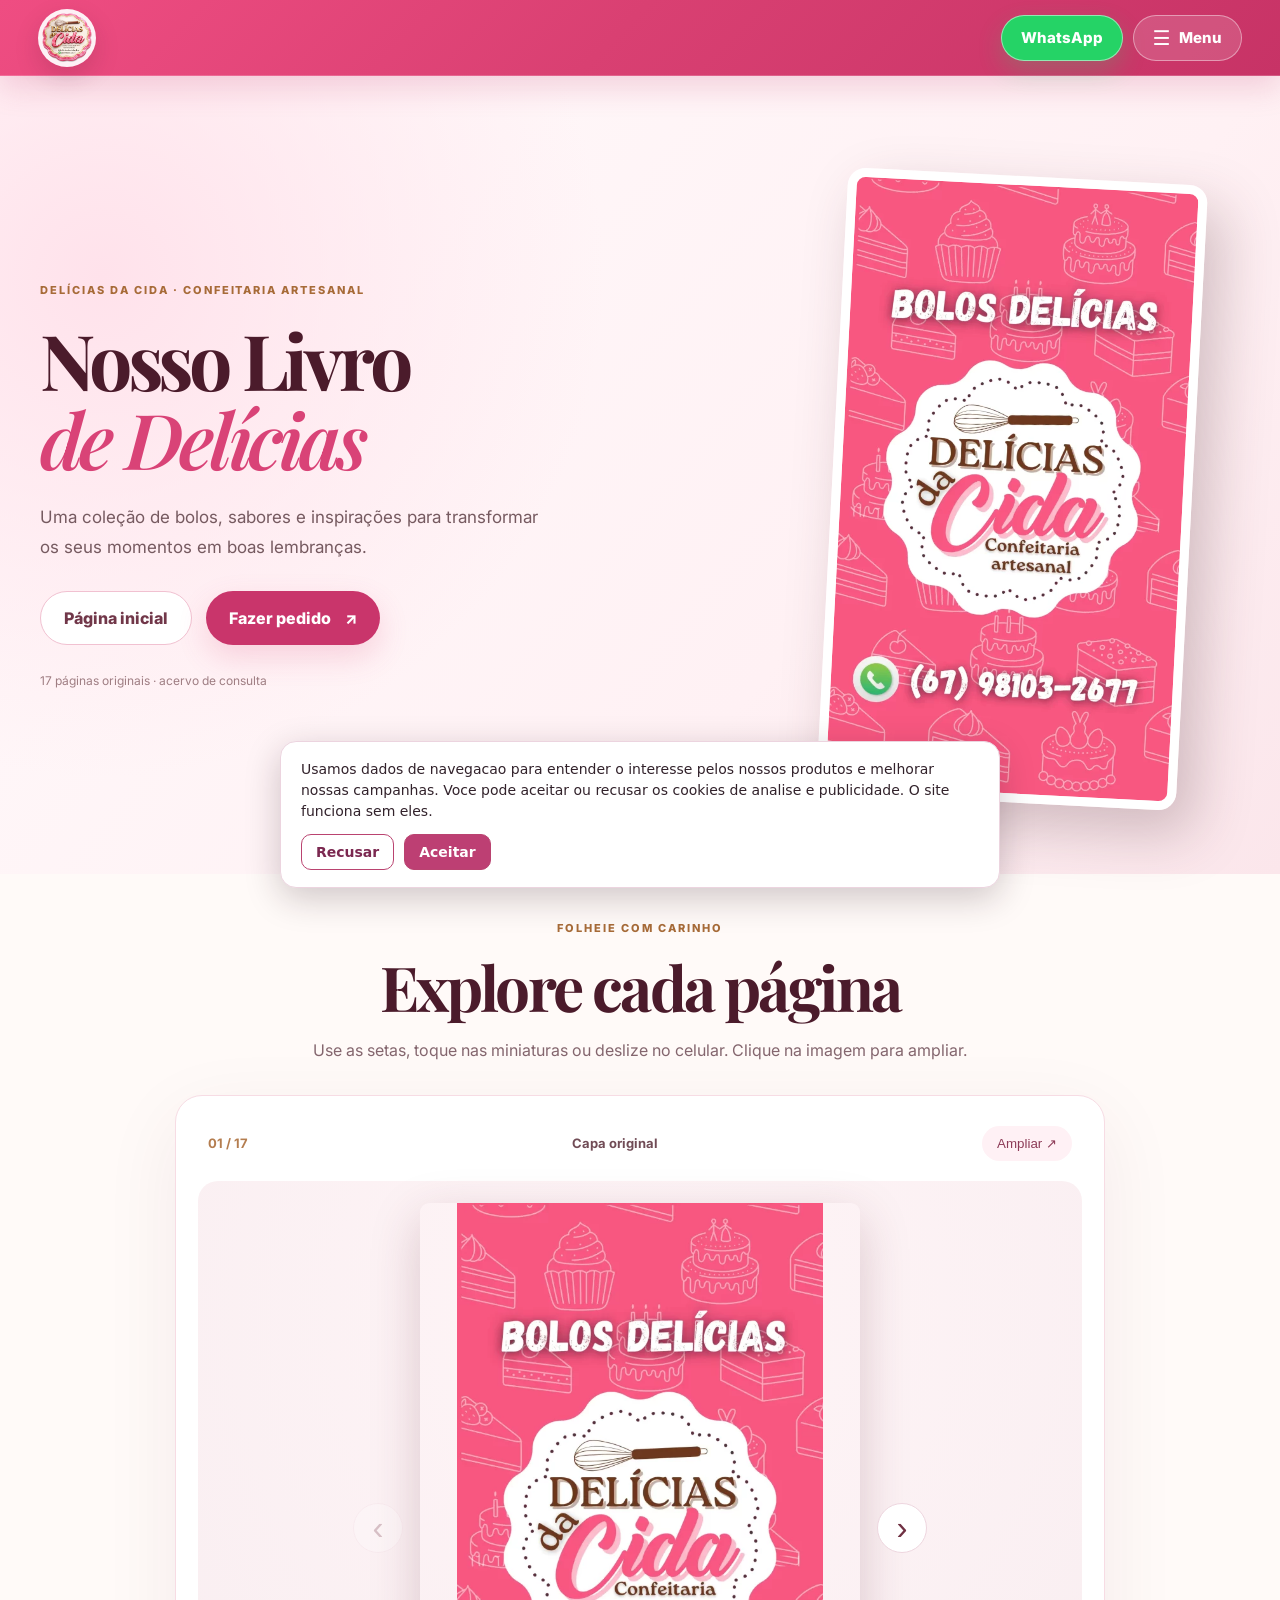
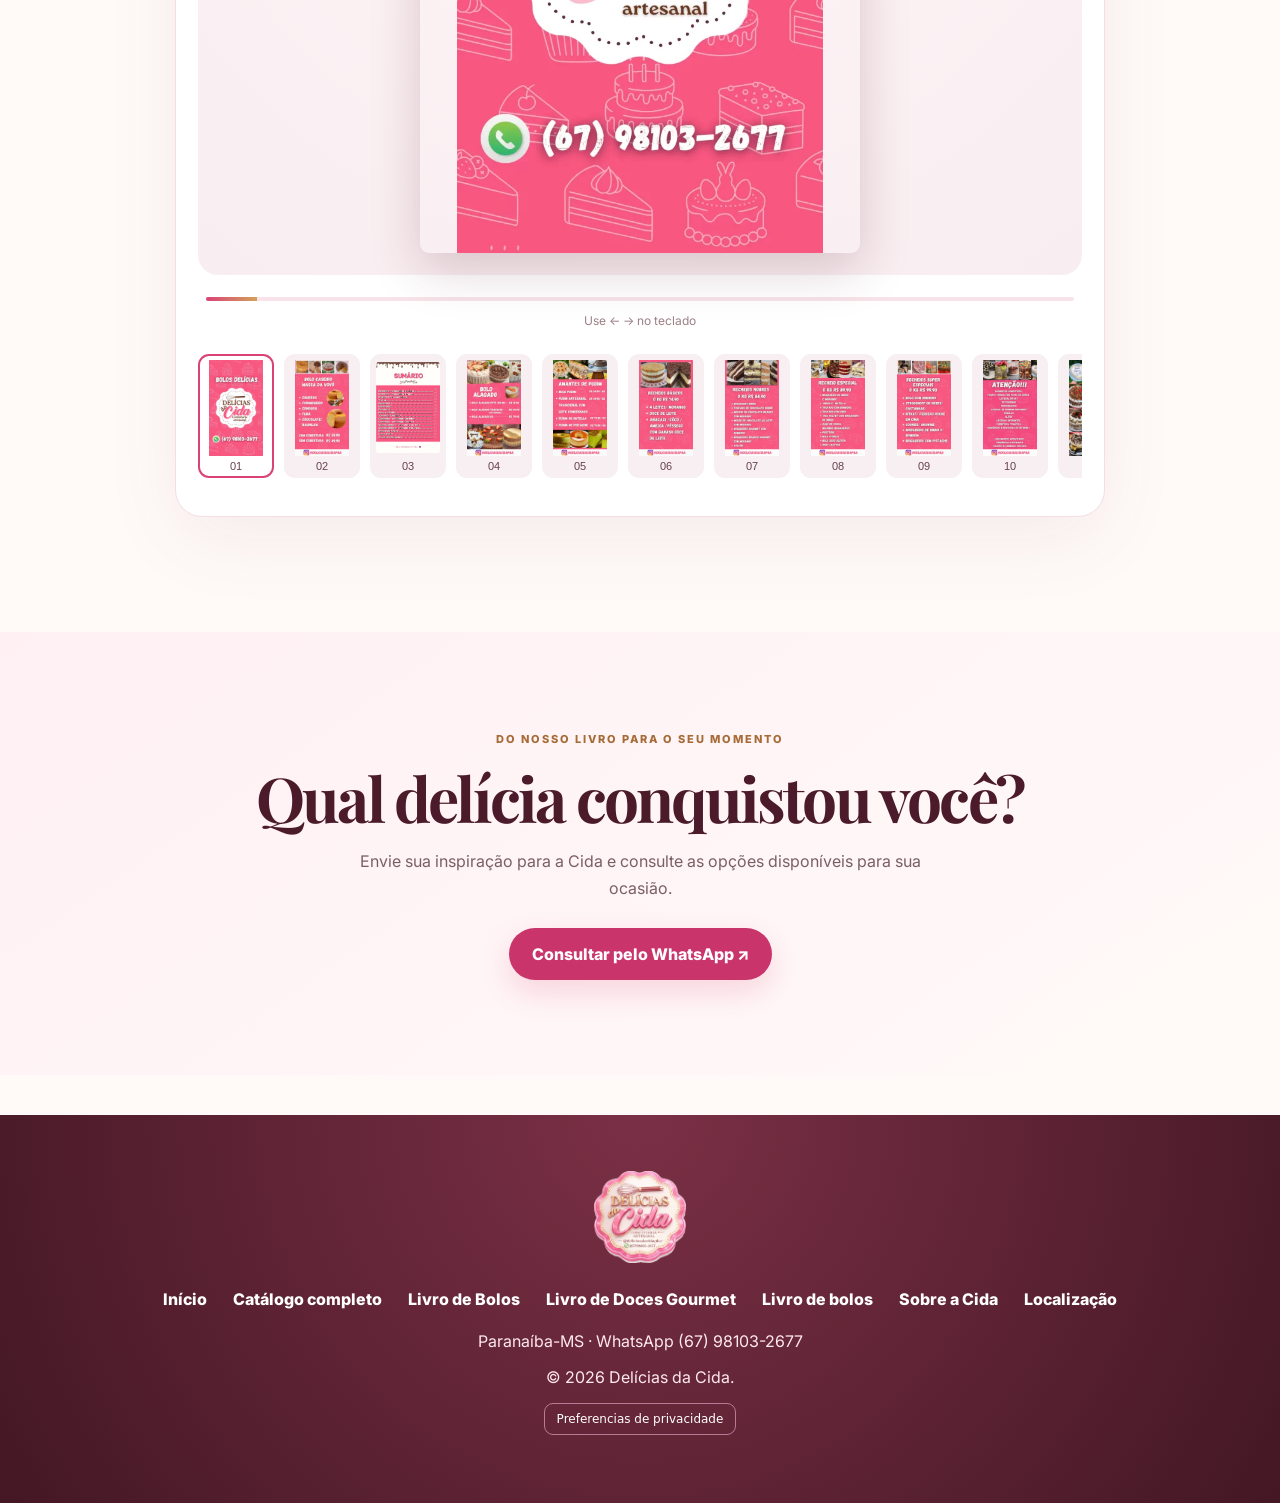
<file: catalogo-de-bolos.html>
<!doctype html>
<html lang="pt-BR"><head><meta charset="utf-8"><meta name="viewport" content="width=device-width,initial-scale=1">
<title>Livro de Delícias | Catálogo de Bolos | Delícias da Cida</title><meta name="description" content="Explore o acervo de bolos artesanais da Delícias da Cida em um livro digital de inspirações. Consulte sabores e opções e confirme valores pelo WhatsApp.">
<meta name="theme-color" content="#e84b7f"><link rel="icon" href="assets/favicon.ico"><link rel="preconnect" href="https://fonts.googleapis.com"><link rel="preconnect" href="https://fonts.gstatic.com" crossorigin>
<link href="https://fonts.googleapis.com/css2?family=Inter:wght@400;500;600;700;800&family=Playfair+Display:wght@600;700;800&display=swap" rel="stylesheet"><link rel="stylesheet" href="style.css"><link rel="stylesheet" href="catalogo-premium.css"><link rel="stylesheet" href="cida-livros-nav.css"><link rel="stylesheet" href="livro-bolos.css">
<!-- GTM / GA4 / Meta Pixel: identificadores iguais aos do catalogo principal -->



</head><body class="catalog-detail-body livro-bolos-body">
<header class="site-header" id="inicio"><a class="brand" href="index.html#inicio" aria-label="Delícias da Cida"><img src="assets/logo.png" alt="Delícias da Cida"></a><div class="header-actions"><a class="header-whats" href="https://wa.me/5567981032677" target="_blank" rel="noopener">WhatsApp</a><button class="nav-toggle" type="button" aria-label="Abrir menu" aria-controls="nav" aria-expanded="false" onclick="toggleMenu()"><span aria-hidden="true">☰</span> Menu</button></div><nav class="nav" id="nav" aria-label="Menu principal"><a href="index.html#inicio">Início</a><details class="cida-nav-livros"><summary>Catálogos <span aria-hidden="true">⌄</span></summary><div class="cida-nav-livros-menu"><a href="catalogo.html">Catálogo de produtos<small>Encontre sua delícia</small></a><a href="catalogo-de-bolos.html">Livro de Bolos<small>17 páginas de inspiração</small></a><a href="catalogo-doces-gourmet.html">Livro de Doces Gourmet<small>25 páginas para folhear</small></a></div></details><a href="catalogo-de-bolos.html" aria-current="page">Livro de bolos</a><a href="index.html#cida">Sobre a Cida</a><a href="index.html#localizacao">Contato</a></nav></header>
<main class="livro-main"><section class="livro-hero"><div class="livro-hero-copy"><span class="livro-eyebrow">Delícias da Cida · Confeitaria artesanal</span><h1>Nosso Livro<br><em>de Delícias</em></h1><p>Uma coleção de bolos, sabores e inspirações para transformar os seus momentos em boas lembranças.</p><div class="livro-hero-actions"><a class="livro-btn-secondary" href="index.html">Página inicial</a><a class="livro-btn-primary" href="https://wa.me/5567981032677?text=Ol%C3%A1%2C%20Cida%21%20Vi%20seu%20Livro%20de%20Del%C3%ADcias%20e%20quero%20fazer%20um%20pedido." target="_blank" rel="noopener">Fazer pedido <span aria-hidden="true">↗</span></a></div><p class="livro-kicker">17 páginas originais · acervo de consulta</p></div><div class="livro-cover"><img src="assets/acervo-bolos/pagina-01.webp" alt="Capa original do catálogo de bolos Delícias da Cida" width="576" height="1024"></div></section>

<section class="livro-reader-section" id="livro-visualizador"><div class="livro-heading"><span class="livro-eyebrow">Folheie com carinho</span><h2>Explore cada página</h2><p>Use as setas, toque nas miniaturas ou deslize no celular. Clique na imagem para ampliar.</p></div>
<div class="livro-reader"><div class="livro-reader-top"><span id="livro-page-label">01 / 17</span><span id="livro-page-name">Capa original</span><button id="livro-zoom" type="button" aria-label="Ampliar página">Ampliar ↗</button></div><div class="livro-stage"><button id="livro-prev" class="livro-arrow" type="button" aria-label="Página anterior">‹</button><button id="livro-image-button" class="livro-image-button" type="button" aria-label="Ampliar página atual"><img id="livro-image" src="assets/acervo-bolos/pagina-01.webp" alt="Página 1: Capa original" width="576" height="1024"></button><button id="livro-next" class="livro-arrow" type="button" aria-label="Próxima página">›</button></div><div class="livro-reader-bottom"><div class="livro-progress"><span id="livro-progress-fill"></span></div><div class="livro-reader-help">Use ← → no teclado</div></div><div id="livro-thumbs" class="livro-thumbs" aria-label="Selecionar página do catálogo"></div></div></section>
<section class="livro-footer-cta"><span class="livro-eyebrow">Do nosso livro para o seu momento</span><h2>Qual delícia conquistou você?</h2><p>Envie sua inspiração para a Cida e consulte as opções disponíveis para sua ocasião.</p><a class="livro-btn-primary" href="https://wa.me/5567981032677?text=Ol%C3%A1%2C%20Cida%21%20Vi%20o%20Livro%20de%20Del%C3%ADcias%20no%20site%20e%20quero%20consultar%20as%20op%C3%A7%C3%B5es%20atuais%20de%20bolos." target="_blank" rel="noopener">Consultar pelo WhatsApp ↗</a></section></main>
<footer class="footer-premium"><div class="container footer-inner"><img src="assets/logo.png" alt="Delícias da Cida" class="footer-logo"><nav><a href="index.html">Início</a><a href="catalogo.html">Catálogo completo</a><a href="catalogo-de-bolos.html">Livro de Bolos</a><a href="catalogo-doces-gourmet.html">Livro de Doces Gourmet</a><a href="catalogo-de-bolos.html">Livro de bolos</a><a href="index.html#cida">Sobre a Cida</a><a href="index.html#localizacao">Localização</a></nav><p>Paranaíba-MS · WhatsApp (67) 98103-2677</p><p>© 2026 Delícias da Cida.</p></div></footer>
<dialog id="livro-dialog" class="livro-dialog" aria-label="Leitor de páginas ampliadas"><button id="livro-close" type="button" aria-label="Fechar imagem ampliada">Fechar ×</button><div class="livro-dialog-layout"><button id="livro-modal-prev" class="livro-modal-arrow" type="button" aria-label="Página anterior">‹</button><img id="livro-dialog-image" src="assets/acervo-bolos/pagina-01.webp" alt="Página ampliada"><button id="livro-modal-next" class="livro-modal-arrow" type="button" aria-label="Próxima página">›</button></div><div id="livro-modal-label" class="livro-modal-label" aria-live="polite">01 / 17 — Capa original</div></dialog><script src="script.js"></script><script src="livro-bolos.js"></script><script src="flow-tracking.js" defer></script></body></html>
</file>
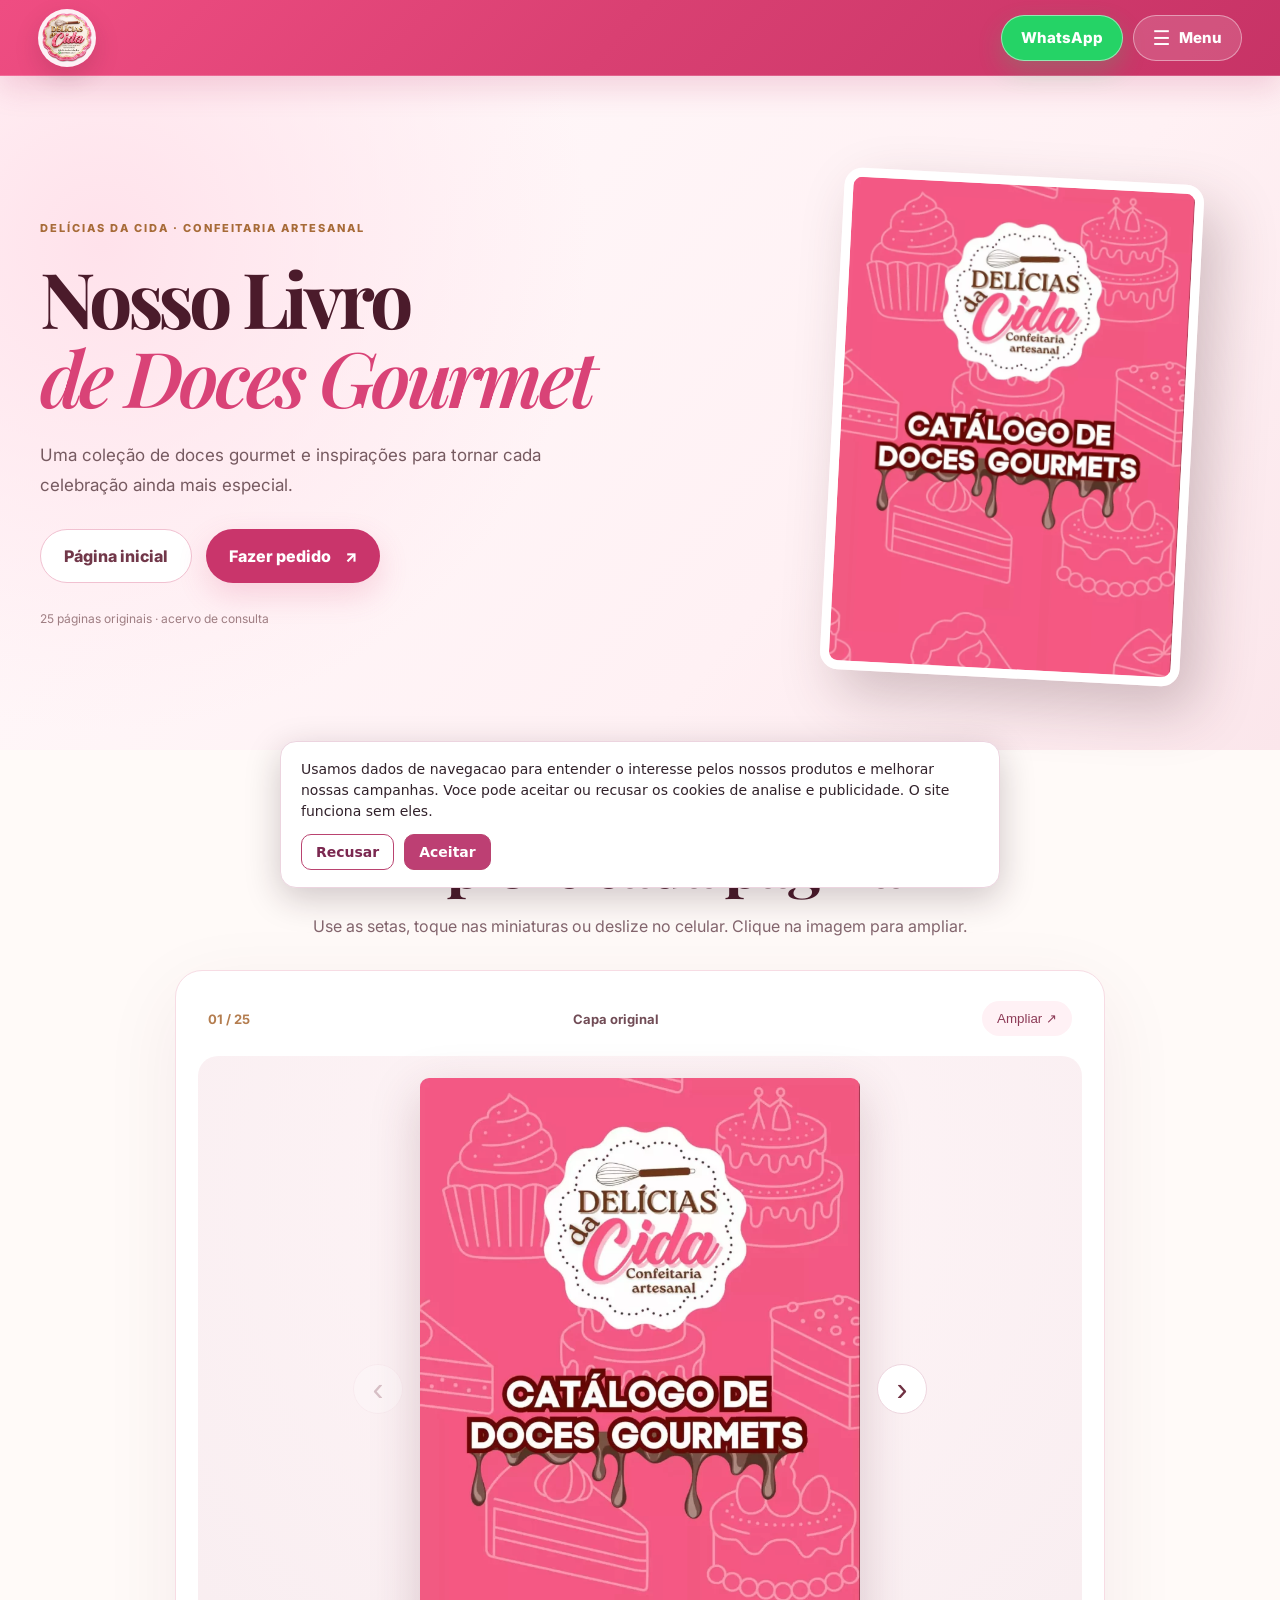
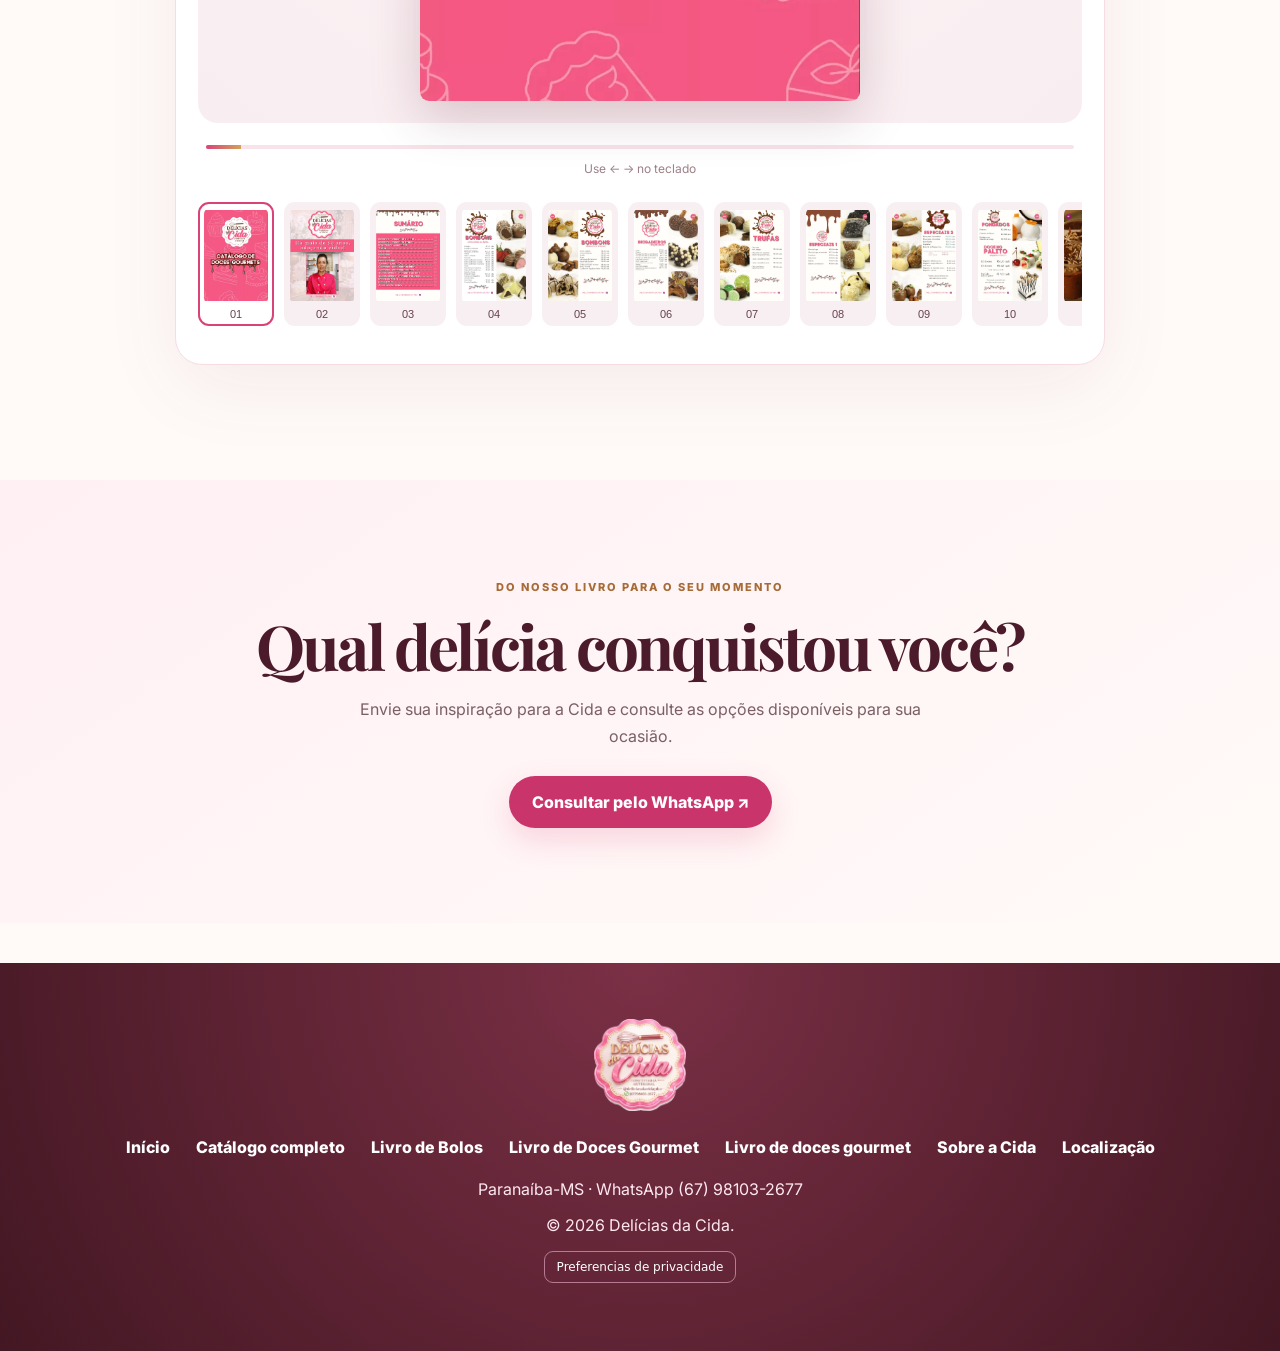
<file: catalogo-doces-gourmet.html>
<!doctype html>
<html lang="pt-BR"><head><meta charset="utf-8"><meta name="viewport" content="width=device-width,initial-scale=1">
<title>Livro de Doces Gourmet | Delícias da Cida</title><meta name="description" content="Explore o acervo de doces gourmet artesanais da Delícias da Cida em um livro digital de inspirações. Consulte sabores e opções e confirme valores pelo WhatsApp.">
<meta name="theme-color" content="#e84b7f"><link rel="icon" href="assets/favicon.ico"><link rel="preconnect" href="https://fonts.googleapis.com"><link rel="preconnect" href="https://fonts.gstatic.com" crossorigin>
<link href="https://fonts.googleapis.com/css2?family=Inter:wght@400;500;600;700;800&family=Playfair+Display:wght@600;700;800&display=swap" rel="stylesheet"><link rel="stylesheet" href="style.css"><link rel="stylesheet" href="catalogo-premium.css"><link rel="stylesheet" href="cida-livros-nav.css"><link rel="stylesheet" href="livro-gourmet.css">
<!-- GTM / GA4 / Meta Pixel: identificadores iguais aos do catalogo principal -->



</head><body class="catalog-detail-body livro-bolos-body">
<header class="site-header" id="inicio"><a class="brand" href="index.html#inicio" aria-label="Delícias da Cida"><img src="assets/logo.png" alt="Delícias da Cida"></a><div class="header-actions"><a class="header-whats" href="https://wa.me/5567981032677" target="_blank" rel="noopener">WhatsApp</a><button class="nav-toggle" type="button" aria-label="Abrir menu" aria-controls="nav" aria-expanded="false" onclick="toggleMenu()"><span aria-hidden="true">☰</span> Menu</button></div><nav class="nav" id="nav" aria-label="Menu principal"><a href="index.html#inicio">Início</a><details class="cida-nav-livros"><summary>Catálogos <span aria-hidden="true">⌄</span></summary><div class="cida-nav-livros-menu"><a href="catalogo.html">Catálogo de produtos<small>Encontre sua delícia</small></a><a href="catalogo-de-bolos.html">Livro de Bolos<small>17 páginas de inspiração</small></a><a href="catalogo-doces-gourmet.html">Livro de Doces Gourmet<small>25 páginas para folhear</small></a></div></details><a href="catalogo-doces-gourmet.html" aria-current="page">Livro de doces gourmet</a><a href="index.html#cida">Sobre a Cida</a><a href="index.html#localizacao">Contato</a></nav></header>
<main class="livro-main"><section class="livro-hero"><div class="livro-hero-copy"><span class="livro-eyebrow">Delícias da Cida · Confeitaria artesanal</span><h1>Nosso Livro<br><em>de Doces Gourmet</em></h1><p>Uma coleção de doces gourmet e inspirações para tornar cada celebração ainda mais especial.</p><div class="livro-hero-actions"><a class="livro-btn-secondary" href="index.html">Página inicial</a><a class="livro-btn-primary" href="https://wa.me/5567981032677?text=Ol%C3%A1%2C%20Cida%21%20Vi%20seu%20Livro%20de%20Del%C3%ADcias%20e%20quero%20fazer%20um%20pedido." target="_blank" rel="noopener">Fazer pedido <span aria-hidden="true">↗</span></a></div><p class="livro-kicker">25 páginas originais · acervo de consulta</p></div><div class="livro-cover"><img src="assets/acervo-gourmet/pagina-01.webp" alt="Capa original do catálogo de doces gourmet Delícias da Cida" width="576" height="1024"></div></section>

<section class="livro-reader-section" id="livro-visualizador"><div class="livro-heading"><span class="livro-eyebrow">Folheie com carinho</span><h2>Explore cada página</h2><p>Use as setas, toque nas miniaturas ou deslize no celular. Clique na imagem para ampliar.</p></div>
<div class="livro-reader"><div class="livro-reader-top"><span id="livro-page-label">01 / 25</span><span id="livro-page-name">Capa original</span><button id="livro-zoom" type="button" aria-label="Ampliar página">Ampliar ↗</button></div><div class="livro-stage"><button id="livro-prev" class="livro-arrow" type="button" aria-label="Página anterior">‹</button><button id="livro-image-button" class="livro-image-button" type="button" aria-label="Ampliar página atual"><img id="livro-image" src="assets/acervo-gourmet/pagina-01.webp" alt="Página 1: Capa original dos Doces Gourmet" width="576" height="1024"></button><button id="livro-next" class="livro-arrow" type="button" aria-label="Próxima página">›</button></div><div class="livro-reader-bottom"><div class="livro-progress"><span id="livro-progress-fill"></span></div><div class="livro-reader-help">Use ← → no teclado</div></div><div id="livro-thumbs" class="livro-thumbs" aria-label="Selecionar página do catálogo"></div></div></section>
<section class="livro-footer-cta"><span class="livro-eyebrow">Do nosso livro para o seu momento</span><h2>Qual delícia conquistou você?</h2><p>Envie sua inspiração para a Cida e consulte as opções disponíveis para sua ocasião.</p><a class="livro-btn-primary" href="https://wa.me/5567981032677?text=Ol%C3%A1%2C%20Cida%21%20Vi%20o%20Livro%20de%20Doces%20Gourmet%20no%20site%20e%20quero%20consultar%20as%20op%C3%A7%C3%B5es%20atuais%20de%20doces%20gourmet." target="_blank" rel="noopener">Consultar pelo WhatsApp ↗</a></section></main>
<footer class="footer-premium"><div class="container footer-inner"><img src="assets/logo.png" alt="Delícias da Cida" class="footer-logo"><nav><a href="index.html">Início</a><a href="catalogo.html">Catálogo completo</a><a href="catalogo-de-bolos.html">Livro de Bolos</a><a href="catalogo-doces-gourmet.html">Livro de Doces Gourmet</a><a href="catalogo-doces-gourmet.html">Livro de doces gourmet</a><a href="index.html#cida">Sobre a Cida</a><a href="index.html#localizacao">Localização</a></nav><p>Paranaíba-MS · WhatsApp (67) 98103-2677</p><p>© 2026 Delícias da Cida.</p></div></footer>
<dialog id="livro-dialog" class="livro-dialog" aria-label="Leitor de páginas ampliadas"><button id="livro-close" type="button" aria-label="Fechar imagem ampliada">Fechar ×</button><div class="livro-dialog-layout"><button id="livro-modal-prev" class="livro-modal-arrow" type="button" aria-label="Página anterior">‹</button><img id="livro-dialog-image" src="assets/acervo-gourmet/pagina-01.webp" alt="Página ampliada"><button id="livro-modal-next" class="livro-modal-arrow" type="button" aria-label="Próxima página">›</button></div><div id="livro-modal-label" class="livro-modal-label" aria-live="polite">01 / 25 — Capa original</div></dialog><script src="script.js"></script><script src="livro-gourmet.js"></script><script src="flow-tracking.js" defer></script></body></html>
</file>
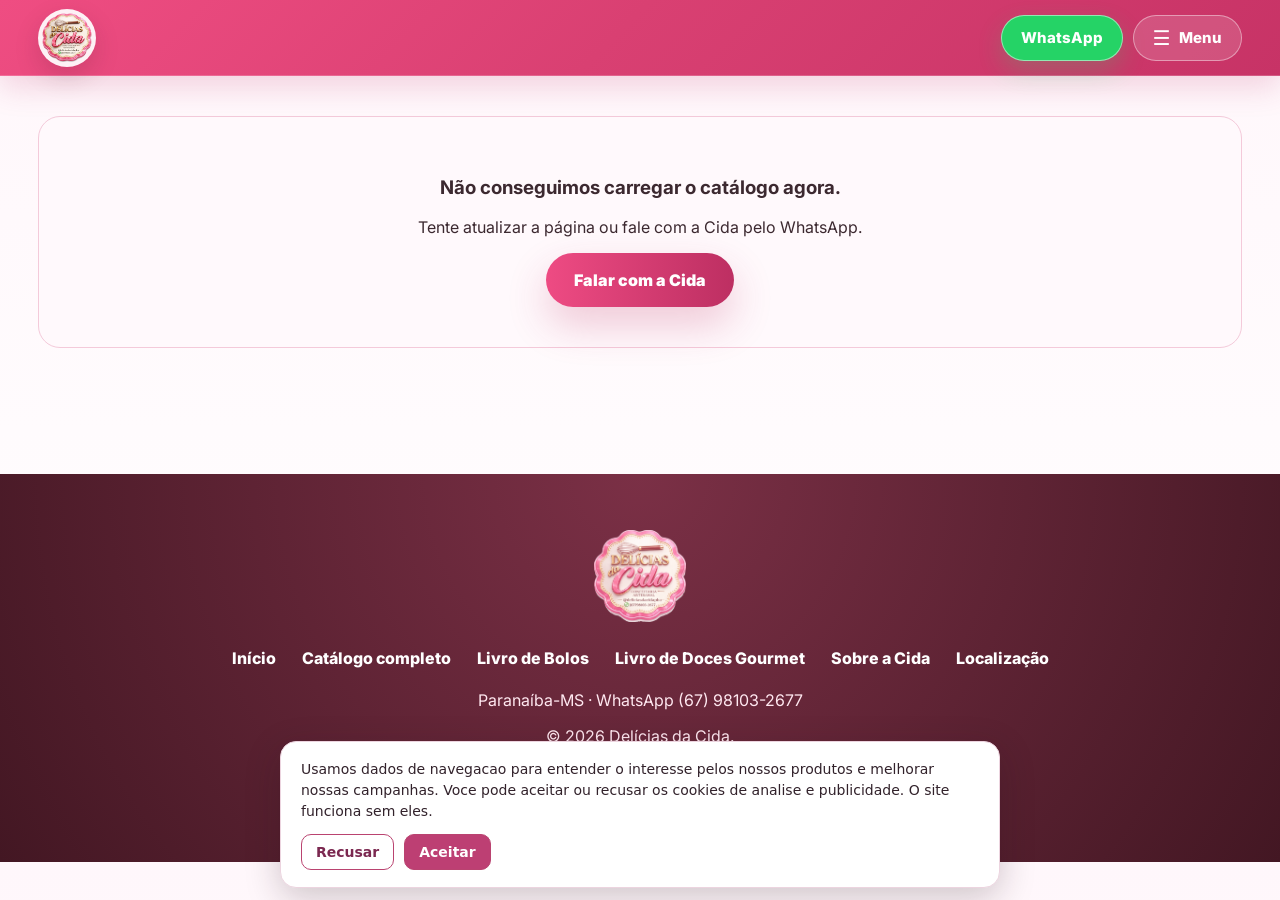
<file: catalogo.html>
<!doctype html>
<html lang="pt-BR">
<head>
<meta charset="utf-8">
<meta name="viewport" content="width=device-width, initial-scale=1">
<title>Catálogo de Bolos e Doces | Delícias da Cida</title>
<meta name="description" content="Explore bolos artesanais, Bentô Cakes, doces gourmet, sobremesas e outras delícias da Cida em Paranaíba-MS. Encontre seu favorito e peça pelo WhatsApp.">
<meta name="theme-color" content="#e84b7f">
<link rel="icon" href="assets/favicon.ico" sizes="any">
<link rel="preconnect" href="https://fonts.googleapis.com">
<link rel="preconnect" href="https://fonts.gstatic.com" crossorigin>
<link href="https://fonts.googleapis.com/css2?family=Inter:wght@400;500;600;700;800;900&family=Playfair+Display:wght@600;700;800&display=swap" rel="stylesheet">
<link rel="stylesheet" href="style.css">
<link rel="stylesheet" href="catalogo-premium.css"><link rel="stylesheet" href="cida-livros-nav.css">
<!-- GTM -->




</head>
<body class="catalog-detail-body">

<header class="site-header" id="inicio">
 <a class="brand" href="index.html#inicio" aria-label="Delícias da Cida"><img src="assets/logo.png" alt="Delícias da Cida"></a>
 <div class="header-actions"><a class="header-whats" href="https://wa.me/5567981032677" target="_blank" rel="noopener">WhatsApp</a><button class="nav-toggle" type="button" aria-label="Abrir menu" aria-controls="nav" aria-expanded="false" onclick="toggleMenu()"><span aria-hidden="true">☰</span> Menu</button></div>
 <nav class="nav" id="nav" aria-label="Menu principal"><a href="index.html#inicio">Início</a><details class="cida-nav-livros"><summary>Catálogos <span aria-hidden="true">⌄</span></summary><div class="cida-nav-livros-menu"><a href="catalogo.html">Catálogo de produtos<small>Encontre sua delícia</small></a><a href="catalogo-de-bolos.html">Livro de Bolos<small>17 páginas de inspiração</small></a><a href="catalogo-doces-gourmet.html">Livro de Doces Gourmet<small>25 páginas para folhear</small></a></div></details><a href="index.html#cardapio-premium">Mais delícias</a><a href="index.html#cida">Sobre a Cida</a><a href="index.html#avaliacoes">Avaliações</a><a href="index.html#localizacao">Contato</a></nav>
</header>
<main class="cida-catalog-page" id="cidaCatalogApp">
 <div class="cida-catalog-hero"><span class="tag">CATÁLOGO DELÍCIAS DA CIDA</span><h1>Encontre a delícia perfeita para cada momento.</h1><p>Bolos, docinhos, sobremesas e criações artesanais feitas com carinho para celebrar, presentear ou adoçar o dia.</p></div>
 <section class="cida-livros-section" aria-labelledby="cida-livros-title"><div class="cida-livros-intro"><span class="cida-livros-eyebrow">ACERVOS PARA SE INSPIRAR</span><h2 id="cida-livros-title">Nossos Livros de Delícias</h2><p>Folheie os catálogos originais da Cida e encontre inspiração para cada celebração.</p></div><div class="cida-livros-grid"><a class="cida-livros-card" href="catalogo-de-bolos.html"><div class="cida-livros-photo"><img src="assets/acervo-bolos/pagina-01.webp" loading="lazy" alt="Capa original do Livro de Bolos"></div><div class="cida-livros-copy"><span>01 · CONFEITARIA ARTESANAL</span><h3>Livro de Bolos</h3><p>17 páginas com massas, recheios e criações especiais.</p><strong>Folhear livro <span aria-hidden="true">↗</span></strong></div></a><a class="cida-livros-card" href="catalogo-doces-gourmet.html"><div class="cida-livros-photo"><img src="assets/acervo-gourmet/pagina-01.webp" loading="lazy" alt="Capa original do Livro de Doces Gourmet"></div><div class="cida-livros-copy"><span>02 · PEQUENAS DELÍCIAS</span><h3>Livro de Doces Gourmet</h3><p>25 páginas de doces artesanais para momentos especiais.</p><strong>Folhear livro <span aria-hidden="true">↗</span></strong></div></a></div><p class="cida-livros-caption">Acervos de inspiração. Consulte valores e disponibilidade atuais com a Cida.</p></section>
<h2 class="cida-catalog-section-title">Explore por categoria</h2>
 <div id="cidaCatalogCategoryGrid" class="cida-categories-grid" aria-label="Categorias do catálogo"><p>Carregando categorias...</p></div>
 <h2 class="cida-catalog-section-title">Todas as delícias</h2>
 <div class="cida-catalog-toolbar"><label>Buscar no catálogo<input id="cidaCatalogSearch" type="search" placeholder="Ex.: Bentô Cake, brigadeiro, torta..." autocomplete="off"></label><label>Categoria<select id="cidaCatalogFilter"><option value="all">Todas as categorias</option></select></label><label>Ordenar<select id="cidaCatalogSort"><option value="default">Ordem do catálogo</option><option value="az">Nome: A a Z</option><option value="za">Nome: Z a A</option></select></label></div>
 <p class="cida-catalog-count" id="cidaCatalogCount" role="status" aria-live="polite">Carregando produtos...</p>
 <div id="cidaCatalogProducts" class="cida-catalog-products-grid" aria-label="Produtos do catálogo"></div>
</main>
<footer class="footer-premium"><div class="container footer-inner"><img src="assets/logo.png" alt="Delícias da Cida" class="footer-logo"><nav><a href="index.html">Início</a><a href="catalogo.html">Catálogo completo</a><a href="catalogo-de-bolos.html">Livro de Bolos</a><a href="catalogo-doces-gourmet.html">Livro de Doces Gourmet</a><a href="index.html#cida">Sobre a Cida</a><a href="index.html#localizacao">Localização</a></nav><p>Paranaíba-MS · WhatsApp (67) 98103-2677</p><p>© 2026 Delícias da Cida.</p></div></footer>
<script src="supabase-catalog-adapter.js"></script>
<script src="catalogo-premium.js"></script>
<script src="script.js"></script>
<script src="flow-tracking.js" defer></script></body>
</html>
</file>
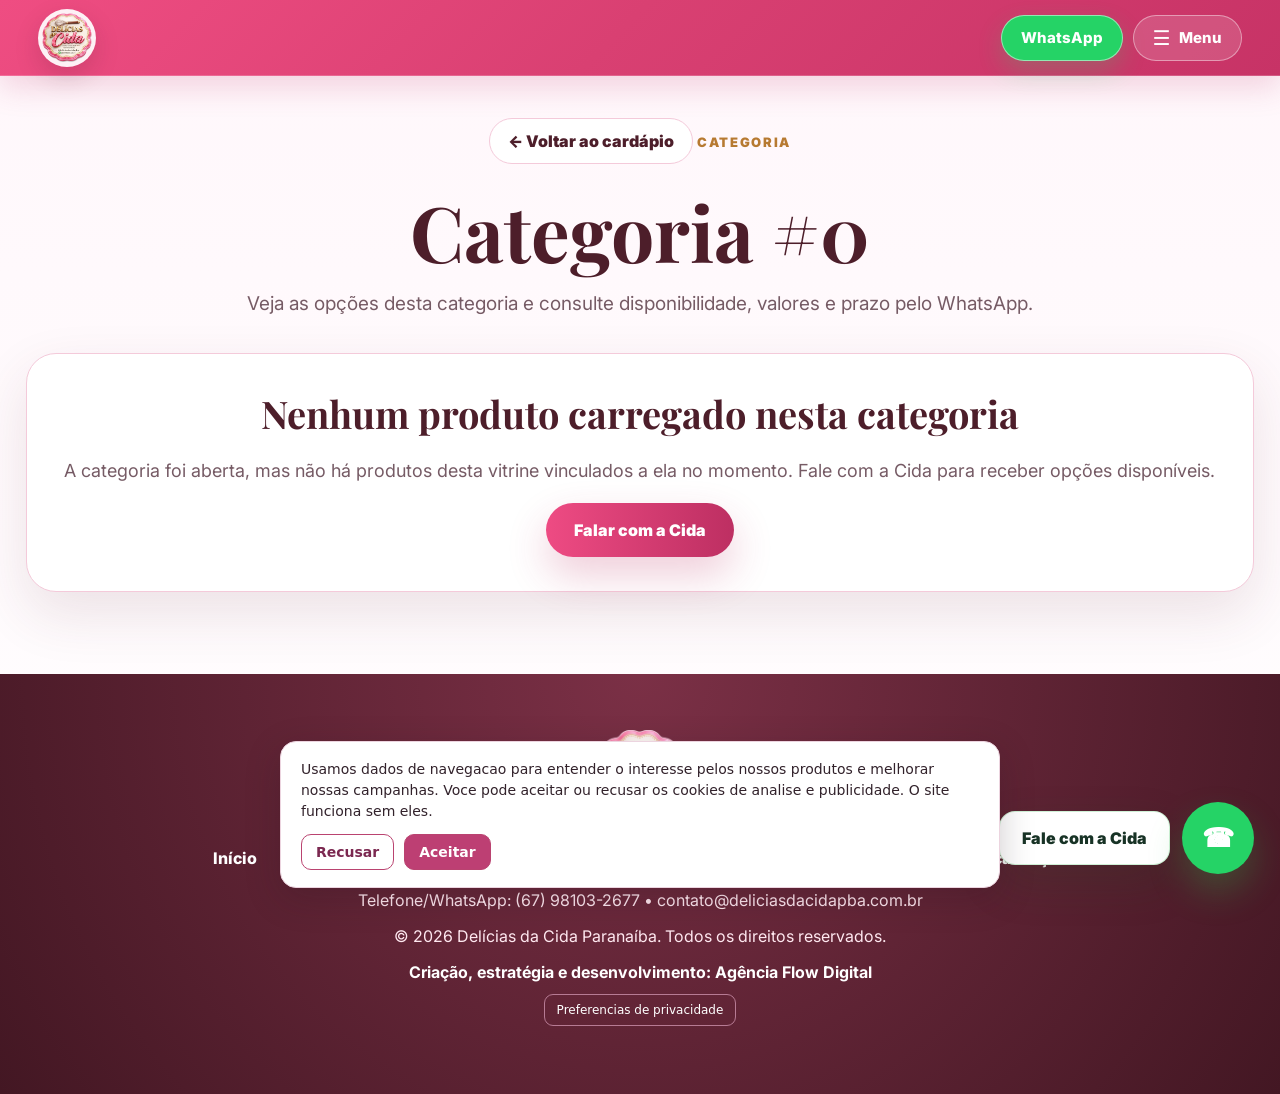
<file: categoria.html>
<!doctype html>
<html lang="pt-BR">
<head>
  <meta charset="utf-8" />
  <!-- Google Tag Manager -->

  <!-- End Google Tag Manager -->

  <!-- Google tag (GA4) -->


  <!-- End Google tag (GA4) -->

  <!-- Meta Pixel Code -->


  <!-- End Meta Pixel Code -->

  <meta name="viewport" content="width=device-width, initial-scale=1" />
  <title>Delícias da Cida | Confeitaria Artesanal Paranaíba MS</title>
  <meta name="description" content="Confeitaria artesanal em Paranaíba-MS com bolos, doces gourmet, Bentô Cake, doces finos, receitas, calculadoras e atendimento pelo WhatsApp." />
  <meta name="theme-color" content="#e84b7f" />
  <meta property="og:type" content="website" />
  <meta property="og:locale" content="pt_BR" />
  <meta property="og:title" content="Delícias da Cida | Confeitaria Artesanal Paranaíba MS" />
  <meta property="og:description" content="Confeitaria artesanal em Paranaíba-MS com bolos, doces gourmet, Bentô Cake, doces finos, receitas, calculadoras e atendimento pelo WhatsApp." />
  <meta property="og:site_name" content="Delícias da Cida" />
  <meta name="twitter:card" content="summary_large_image" />
  <meta name="twitter:title" content="Delícias da Cida | Confeitaria Artesanal Paranaíba MS" />
  <meta name="twitter:description" content="Confeitaria artesanal em Paranaíba-MS com bolos, doces gourmet, Bentô Cake, doces finos, receitas, calculadoras e atendimento pelo WhatsApp." />

  <meta property="og:image" content="https://home.deliciasdacidapba.com.br/assets/delicias-da-cida-compartilhamento-20260806.jpg" />
  <meta property="og:image:secure_url" content="https://home.deliciasdacidapba.com.br/assets/delicias-da-cida-compartilhamento-20260806.jpg" />
  <meta property="og:image:type" content="image/jpeg" />
  <meta property="og:image:width" content="1200" />
  <meta property="og:image:height" content="630" />
  <meta property="og:image:alt" content="Delícias da Cida — bolos, doces, noivos e encomendas especiais" />
  <meta name="twitter:image" content="https://home.deliciasdacidapba.com.br/assets/delicias-da-cida-compartilhamento-20260806.jpg" />
  <link rel="image_src" href="https://home.deliciasdacidapba.com.br/assets/delicias-da-cida-compartilhamento-20260806.jpg" />
  <link rel="icon" href="assets/favicon.ico" sizes="any" />
  <link rel="icon" type="image/png" sizes="32x32" href="assets/favicon-32x32.png" />
  <link rel="apple-touch-icon" href="assets/apple-touch-icon.png" />
  <link rel="preconnect" href="https://fonts.googleapis.com">
  <link rel="preconnect" href="https://fonts.gstatic.com" crossorigin>
  <link href="https://fonts.googleapis.com/css2?family=Inter:wght@400;500;600;700;800;900&family=Playfair+Display:wght@600;700;800&display=swap" rel="stylesheet">
  <link rel="stylesheet" href="style.css" />
</head>
<body class="catalog-detail-body">
  <!-- Google Tag Manager (noscript) -->

  <!-- End Google Tag Manager (noscript) -->
  <header class="site-header" id="inicio">
    <a class="brand" href="index.html#inicio" aria-label="Delícias da Cida"><img src="assets/logo.png" alt="Delícias da Cida"></a>
    <div class="header-actions">
      <a class="header-whats" href="https://wa.me/5567981032677" target="_blank" rel="noopener" aria-label="Falar com a Cida pelo WhatsApp">WhatsApp</a>
      <button class="nav-toggle" type="button" aria-label="Abrir menu" aria-controls="nav" aria-expanded="false" onclick="toggleMenu()"><span aria-hidden="true">☰</span> Menu</button>
    </div>
    <nav class="nav" id="nav" aria-label="Menu principal">
      <a href="index.html#inicio">Início</a>
      <a href="index.html#monte">Monte sua Delícia</a>
      <a href="index.html#vida-delicia">Vida Delícia</a>
      <a href="index.html#festa">Delícia de Festa</a>
      <a href="catalogo.html">Cardápio Premium</a>
      <a href="index.html#cida">Quem é a Cida</a>
      <a href="index.html#avaliacoes">Avaliações</a>
      <a href="index.html#localizacao">Localização</a>
    </nav>
  </header>

  <main class="container detail-container" id="categoryPage">
    <div class="catalog-status"><span class="cake-loader-mini">🍰</span> Carregando categoria...</div>
  </main>

  <footer class="footer-premium">
    <div class="container footer-inner">
      <img src="assets/logo.png" alt="Delícias da Cida" class="footer-logo">
      <nav><a href="index.html#inicio">Início</a><a href="index.html#monte">Monte sua Delícia</a><a href="index.html#vida-delicia">Vida Delícia</a><a href="index.html#noivos">Noivos</a><a href="index.html#festa">Delícia de Festa</a><a href="catalogo.html">Cardápio Premium</a><a href="index.html#localizacao">Localização</a></nav>
      <p>Telefone/WhatsApp: (67) 98103-2677 • contato@deliciasdacidapba.com.br</p>
      <p>© 2026 Delícias da Cida Paranaíba. Todos os direitos reservados.</p>
      <strong>Criação, estratégia e desenvolvimento: Agência Flow Digital</strong>
    </div>
  </footer>

  <a class="whats-float whats-float-premium" href="https://wa.me/5567981032677" target="_blank" rel="noopener" aria-label="Falar com a Cida no WhatsApp"><span>Fale com a Cida</span><b aria-hidden="true">☎</b></a>
  <script src="supabase-catalog-adapter.js"></script>
  <script src="products.js"></script>
  <script src="script.js"></script>
<script src="flow-tracking.js" defer></script></body>
</html>
</file>
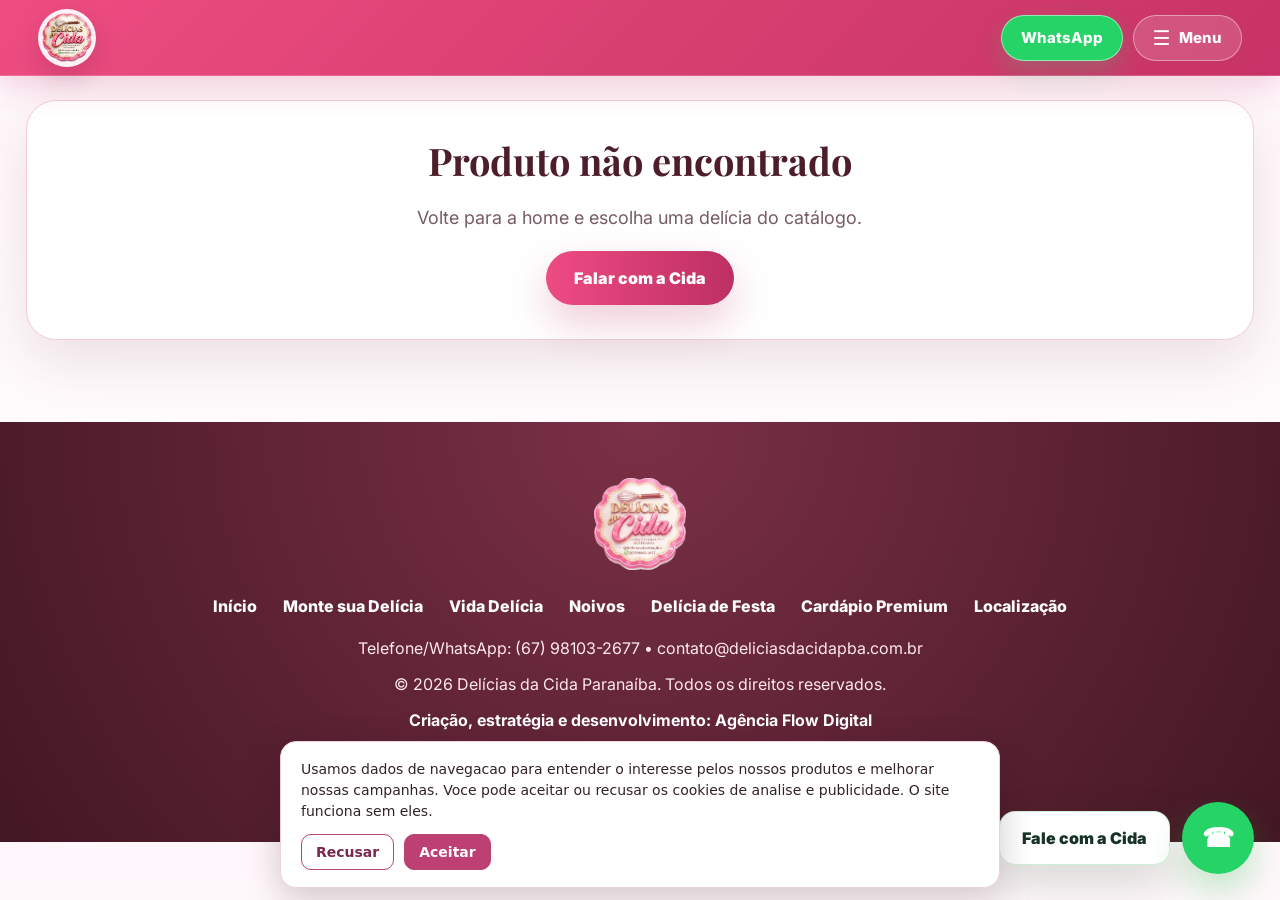
<file: produto.html>
<!doctype html>
<html lang="pt-BR">
<head>
  <meta charset="utf-8" />
  <!-- Google Tag Manager -->

  <!-- End Google Tag Manager -->

  <!-- Google tag (GA4) -->


  <!-- End Google tag (GA4) -->

  <!-- Meta Pixel Code -->


  <!-- End Meta Pixel Code -->

  <meta name="viewport" content="width=device-width, initial-scale=1" />
  <title>Delícias da Cida | Confeitaria Artesanal Paranaíba MS</title>
  <meta name="description" content="Confeitaria artesanal em Paranaíba-MS com bolos, doces gourmet, Bentô Cake, doces finos, receitas, calculadoras e atendimento pelo WhatsApp." />
  <meta name="theme-color" content="#e84b7f" />
  <meta property="og:type" content="website" />
  <meta property="og:locale" content="pt_BR" />
  <meta property="og:title" content="Delícias da Cida | Confeitaria Artesanal Paranaíba MS" />
  <meta property="og:description" content="Confeitaria artesanal em Paranaíba-MS com bolos, doces gourmet, Bentô Cake, doces finos, receitas, calculadoras e atendimento pelo WhatsApp." />
  <meta property="og:site_name" content="Delícias da Cida" />
  <meta name="twitter:card" content="summary_large_image" />
  <meta name="twitter:title" content="Delícias da Cida | Confeitaria Artesanal Paranaíba MS" />
  <meta name="twitter:description" content="Confeitaria artesanal em Paranaíba-MS com bolos, doces gourmet, Bentô Cake, doces finos, receitas, calculadoras e atendimento pelo WhatsApp." />

  <meta property="og:image" content="https://home.deliciasdacidapba.com.br/assets/delicias-da-cida-compartilhamento-20260806.jpg" />
  <meta property="og:image:secure_url" content="https://home.deliciasdacidapba.com.br/assets/delicias-da-cida-compartilhamento-20260806.jpg" />
  <meta property="og:image:type" content="image/jpeg" />
  <meta property="og:image:width" content="1200" />
  <meta property="og:image:height" content="630" />
  <meta property="og:image:alt" content="Delícias da Cida — bolos, doces, noivos e encomendas especiais" />
  <meta name="twitter:image" content="https://home.deliciasdacidapba.com.br/assets/delicias-da-cida-compartilhamento-20260806.jpg" />
  <link rel="image_src" href="https://home.deliciasdacidapba.com.br/assets/delicias-da-cida-compartilhamento-20260806.jpg" />
  <link rel="icon" href="assets/favicon.ico" sizes="any" />
  <link rel="icon" type="image/png" sizes="32x32" href="assets/favicon-32x32.png" />
  <link rel="apple-touch-icon" href="assets/apple-touch-icon.png" />
  <link rel="preconnect" href="https://fonts.googleapis.com">
  <link rel="preconnect" href="https://fonts.gstatic.com" crossorigin>
  <link href="https://fonts.googleapis.com/css2?family=Inter:wght@400;500;600;700;800;900&family=Playfair+Display:wght@600;700;800&display=swap" rel="stylesheet">
  <link rel="stylesheet" href="style.css" />
</head>
<body class="catalog-detail-body">
  <!-- Google Tag Manager (noscript) -->

  <!-- End Google Tag Manager (noscript) -->
  <header class="site-header" id="inicio">
    <a class="brand" href="index.html#inicio" aria-label="Delícias da Cida"><img src="assets/logo.png" alt="Delícias da Cida"></a>
    <div class="header-actions">
      <a class="header-whats" href="https://wa.me/5567981032677" target="_blank" rel="noopener" aria-label="Falar com a Cida pelo WhatsApp">WhatsApp</a>
      <button class="nav-toggle" type="button" aria-label="Abrir menu" aria-controls="nav" aria-expanded="false" onclick="toggleMenu()"><span aria-hidden="true">☰</span> Menu</button>
    </div>
    <nav class="nav" id="nav" aria-label="Menu principal">
      <a href="index.html#inicio">Início</a>
      <a href="index.html#monte">Monte sua Delícia</a>
      <a href="index.html#vida-delicia">Vida Delícia</a>
      <a href="index.html#festa">Delícia de Festa</a>
      <a href="catalogo.html">Cardápio Premium</a>
      <a href="index.html#cida">Quem é a Cida</a>
      <a href="index.html#avaliacoes">Avaliações</a>
      <a href="index.html#localizacao">Localização</a>
    </nav>
  </header>

  <main class="container detail-container" id="productPage">
    <div class="catalog-status"><span class="cake-loader-mini">🍰</span> Carregando produto...</div>
  </main>

  <footer class="footer-premium">
    <div class="container footer-inner">
      <img src="assets/logo.png" alt="Delícias da Cida" class="footer-logo">
      <nav><a href="index.html#inicio">Início</a><a href="index.html#monte">Monte sua Delícia</a><a href="index.html#vida-delicia">Vida Delícia</a><a href="index.html#noivos">Noivos</a><a href="index.html#festa">Delícia de Festa</a><a href="catalogo.html">Cardápio Premium</a><a href="index.html#localizacao">Localização</a></nav>
      <p>Telefone/WhatsApp: (67) 98103-2677 • contato@deliciasdacidapba.com.br</p>
      <p>© 2026 Delícias da Cida Paranaíba. Todos os direitos reservados.</p>
      <strong>Criação, estratégia e desenvolvimento: Agência Flow Digital</strong>
    </div>
  </footer>

  <a class="whats-float whats-float-premium" href="https://wa.me/5567981032677" target="_blank" rel="noopener" aria-label="Falar com a Cida no WhatsApp"><span>Fale com a Cida</span><b aria-hidden="true">☎</b></a>
  <script src="supabase-catalog-adapter.js"></script>
  <script src="products.js"></script>
  <script src="script.js"></script>
<script src="flow-tracking.js" defer></script></body>
</html>
</file>
<file: style.css>
:root{--pink:#ee4b83;--pink2:#bd2f62;--rose:#fff3f7;--wine:#4d1e2a;--text:#3c2930;--muted:#765b65;--gold:#d7a84f;--green:#28b947;--line:#f4cada;--card:#fffafd;--shadow:0 22px 55px rgba(96,38,60,.12)}*{box-sizing:border-box}html{scroll-behavior:smooth}body{margin:0;font-family:Inter,system-ui,sans-serif;color:var(--text);background:linear-gradient(180deg,#fff 0%,#fff6fa 40%,#fff 100%)}a{color:inherit}.site-header{height:82px;position:sticky;top:0;z-index:50;background:rgba(255,255,255,.92);backdrop-filter:blur(14px);display:flex;align-items:center;justify-content:space-between;padding:0 clamp(20px,5vw,70px);border-bottom:1px solid rgba(238,75,131,.12)}.brand img{height:68px;width:auto;display:block;mix-blend-mode:multiply}.nav{display:flex;align-items:center;gap:28px;font-weight:800}.nav a{text-decoration:none;color:#3b2a31}.nav-whats{background:var(--green);color:#fff!important;padding:14px 22px;border-radius:999px;box-shadow:0 16px 30px rgba(40,185,71,.25)}.nav-toggle{display:none}.hero{min-height:720px;position:relative;overflow:hidden;display:flex;align-items:center}.hero-video{position:absolute;inset:0;width:100%;height:100%;object-fit:cover}.hero-layer{position:absolute;inset:0;background:linear-gradient(90deg,rgba(255,248,251,.96) 0%,rgba(255,248,251,.86) 35%,rgba(255,248,251,.26) 70%,rgba(255,248,251,.04) 100%)}.hero-content{position:relative;z-index:1;width:min(980px,92%);padding-left:clamp(24px,6vw,110px)}.overline,.tag{text-transform:uppercase;letter-spacing:.13em;color:#b77a31;font-weight:900;font-size:13px}.hero h1,.section-title h2{font-family:'Playfair Display',serif;color:var(--wine);line-height:.98}.hero h1{font-size:clamp(54px,8vw,118px);max-width:900px;margin:18px 0}.hero-text{font-size:21px;line-height:1.55;max-width:700px;color:var(--muted)}.hero-actions{display:flex;gap:18px;flex-wrap:wrap;margin:32px 0}.btn{border:0;text-decoration:none;border-radius:999px;padding:17px 28px;font-weight:900;display:inline-flex;align-items:center;justify-content:center;cursor:pointer;font-size:16px}.btn-primary{background:linear-gradient(90deg,var(--pink),var(--pink2));color:#fff;box-shadow:0 18px 40px rgba(189,47,98,.24)}.btn-ghost{background:rgba(255,255,255,.5);border:1px solid rgba(189,47,98,.25);color:var(--wine)}.btn-ghost-dark{background:#fff;border:1px solid var(--line);color:var(--wine)}.hero-badges{display:grid;grid-template-columns:repeat(4,auto);gap:22px;margin-top:45px}.hero-badges div{border-left:1px solid rgba(189,47,98,.18);padding-left:18px}.hero-badges b{display:block;color:var(--wine);font-size:24px}.hero-badges span{text-transform:uppercase;font-size:12px;font-weight:800;color:#8b6671}.section{padding:58px 0}.container{width:min(1180px,92%);margin:auto}.section-title{margin-bottom:34px}.section-title.center{text-align:center}.section-title.left{text-align:left}.section-title.compact h2{font-size:clamp(36px,5vw,68px);margin:12px 0}.section-title p{font-size:20px;color:var(--muted);line-height:1.6;max-width:900px;margin:0 auto}.redline{width:74px;height:5px;background:linear-gradient(90deg,var(--pink),var(--gold));border-radius:99px;margin:18px auto}.calc-shell,.event-grid,.premium-form-shell,.split,.cida-grid,.google-widget-shell{display:grid;grid-template-columns:1.55fr .95fr;gap:28px;align-items:start}.simple-order-shell{grid-template-columns:minmax(0,820px);justify-content:center}.simple-order-form{width:100%}.form-card,.result-panel,.recipe-card,.premium-copy-card,.google-widget-card,.reviews-preview,.location-card{background:rgba(255,255,255,.82);border:1px solid var(--line);border-radius:32px;box-shadow:var(--shadow);padding:34px}.form-grid{display:grid;gap:22px}.form-grid.two{grid-template-columns:repeat(2,1fr)}.form-grid.three{grid-template-columns:repeat(3,1fr)}label{font-weight:900;color:var(--wine);display:flex;flex-direction:column;gap:10px}input,select{width:100%;height:58px;border:1px solid #ead9df;border-radius:18px;padding:0 18px;background:#fff;color:#2e2430;font-size:16px;font-weight:700}select option[disabled]{color:#aaa}.full{width:100%;margin-top:22px}.microcopy{color:#8a5e6c}.pill{display:inline-flex;border:1px solid var(--line);padding:9px 18px;border-radius:999px;color:var(--pink);font-weight:900;text-transform:uppercase;letter-spacing:.08em;font-size:12px}.result-panel h3{font-size:34px;color:var(--wine);margin:18px 0}.result-panel p{font-size:18px;line-height:1.6;color:var(--muted)}.receitas{background:linear-gradient(180deg,#fff,#fff4f8)}.recipe-trust-list{display:flex;flex-direction:column;gap:12px;margin-top:24px;color:var(--wine);font-weight:900}.recipe-mode{border:1px solid var(--line);background:var(--rose);border-radius:20px;padding:18px;margin-bottom:24px}.recipe-mode strong{display:block;color:var(--wine)}.recipe-mode small{color:var(--muted)}.recipe-result{margin-top:26px;border-top:1px dashed var(--line);padding-top:24px}.recipe-result h3{color:var(--wine);font-size:32px}.recipe-result li{margin:8px 0;line-height:1.45}.recipe-note{background:#fff2f7;border:1px solid var(--line);padding:16px;border-radius:18px}.recipe-actions{display:flex;gap:22px;flex-wrap:wrap;margin-top:20px}.premium-copy-card{background:linear-gradient(145deg,#5b2132,#82364d);color:#fff}.premium-copy-card h3{font-size:34px;margin:0 0 16px}.premium-copy-card p{font-size:19px;line-height:1.6;color:#ffeaf2}.festa{background:#fff}.cida{background:#fff8fb}.cida-photo{width:100%;border-radius:32px;box-shadow:var(--shadow);display:block}.stats-grid{display:grid;grid-template-columns:repeat(3,1fr);gap:14px;margin-top:28px}.stats-grid div{background:#fff;border:1px solid var(--line);border-radius:22px;padding:18px;text-align:center}.stats-grid b{display:block;font-size:32px;color:var(--pink)}.stats-grid span{font-weight:800;color:var(--muted)}.avaliacoes{background:#fff}.google-widget-shell{grid-template-columns:1fr 1fr}.stars{color:#f4b23f;font-size:28px;letter-spacing:3px}.google-widget-card code{display:block;background:#fff5f8;border:1px dashed var(--pink);padding:16px;border-radius:16px;margin:18px 0;color:#7a4958}.reviews-preview{display:grid;gap:16px}.reviews-preview article{display:flex;gap:14px;background:#fff;border:1px solid var(--line);border-radius:22px;padding:18px}.avatar{width:48px;height:48px;border-radius:50%;display:grid;place-items:center;background:#4285f4;color:white;font-weight:900}.reviews-preview span{display:block;color:#f4b23f}.location-card{display:flex;justify-content:space-between;align-items:center;gap:24px;background:linear-gradient(135deg,#fff,#fff1f6)}.location-card h2{font-family:'Playfair Display',serif;color:var(--wine);font-size:48px;margin:10px 0}.location-card p{font-size:19px;line-height:1.6;color:var(--muted);max-width:720px}.location-actions{display:flex;gap:12px;flex-wrap:wrap}.whats-float{position:fixed;right:28px;bottom:28px;z-index:70;display:flex;align-items:center;gap:14px;text-decoration:none}.whats-float span{background:#fff;padding:16px 22px;border-radius:16px;box-shadow:var(--shadow);font-weight:900;color:#1f2b37}.whats-float b{width:72px;height:72px;border-radius:50%;background:var(--green);display:grid;place-items:center;color:#fff;font-size:32px;box-shadow:0 18px 35px rgba(40,185,71,.28)}.footer-premium{background:radial-gradient(circle at top,#7b3046,#431723);color:#fff;text-align:center;padding:56px 0}.footer-logo{height:92px;object-fit:contain;mix-blend-mode:screen;background:transparent}.footer-inner nav{display:flex;justify-content:center;gap:26px;flex-wrap:wrap;margin:22px 0}.footer-inner a{text-decoration:none;color:#fff;font-weight:800}.footer-inner p{color:#ffe8f0}.ai-loading-overlay{position:fixed;inset:0;background:rgba(255,246,249,.9);backdrop-filter:blur(12px);z-index:999;display:flex;align-items:center;justify-content:center;padding:24px}.ai-loading-overlay.hidden{display:none}.ai-loading-card{width:min(440px,100%);background:#fff;border:1px solid var(--line);border-radius:28px;padding:32px;text-align:center;box-shadow:var(--shadow)}.cake-loader{font-size:56px;animation:cakeFloat 1.2s ease-in-out infinite}.progress-wrap{height:12px;background:#f6d6e1;border-radius:99px;overflow:hidden}.progress-bar{height:100%;width:0;background:linear-gradient(90deg,var(--pink),var(--gold));transition:.2s}@keyframes cakeFloat{50%{transform:translateY(-8px)}}@media(max-width:900px){.site-header{height:auto;min-height:76px}.nav-toggle{display:block;border:0;background:#fff;border-radius:12px;font-size:24px;padding:8px 12px}.nav{position:absolute;top:76px;left:16px;right:16px;display:none;flex-direction:column;background:#fff;border:1px solid var(--line);border-radius:22px;padding:20px;box-shadow:var(--shadow)}.nav.open{display:flex}.hero{min-height:720px}.hero-content{padding:120px 22px 56px}.hero h1{font-size:48px}.hero-badges{grid-template-columns:repeat(2,1fr)}.calc-shell,.event-grid,.premium-form-shell,.split,.cida-grid,.google-widget-shell{grid-template-columns:1fr}.form-grid.two,.form-grid.three{grid-template-columns:1fr}.section{padding:46px 0}.section-title.compact h2{font-size:38px}.location-card{display:block}.whats-float span{display:none}.whats-float b{width:62px;height:62px}.footer-logo{height:76px}} 


/* V6 adjustments */
.hero-badges b,
.hero-badges span{color:#4d1e2a!important;text-shadow:0 1px 0 rgba(255,255,255,.35)}
.hero-badges div{border-left-color:rgba(77,30,42,.32);background:rgba(255,255,255,.22);border-radius:14px;padding:10px 12px 10px 18px;backdrop-filter:blur(4px)}
.vida-container{max-width:1180px}
.vida-container .section-title{max-width:980px;margin-left:auto;margin-right:auto}
.vida-card-centered{max-width:960px;margin:0 auto}
.recipe-card-v5 .recipe-result{max-height:none;overflow:visible}
.recipe-actions .btn{margin-top:0}
.premium-form-shell{align-items:stretch}
.premium-note{border-top:1px solid rgba(255,255,255,.25);padding-top:16px;margin-top:16px!important;font-weight:700}
.noivos{padding-bottom:30px;background:linear-gradient(180deg,#fff8fb,#fff)}
.festa{padding-top:30px;background:#fff}
.whats-float-premium{right:26px;bottom:26px;gap:12px}.whats-float-premium span{background:#fff;color:#183326;border:1px solid rgba(40,185,71,.22);box-shadow:0 18px 45px rgba(25,70,35,.18);font-size:15px;white-space:nowrap}.whats-float-premium b{background:#25d366;color:#fff;font-family:Arial, sans-serif;font-size:30px;transform:rotate(-15deg)}
select#pessoas{appearance:auto}
.form-card select:invalid{color:#8a6f78}
@media(min-width:901px){.recipe-card-v5 .form-grid.two{grid-template-columns:repeat(2,minmax(0,1fr))}.vida-card-centered{padding:42px}.noivos .premium-form-shell{grid-template-columns:.85fr 1.15fr}.festa .event-grid{grid-template-columns:1.1fr .9fr}.section.receitas{padding-top:64px;padding-bottom:64px}}
@media(max-width:900px){.hero-badges div{background:rgba(255,255,255,.55)}.whats-float-premium span{display:none}.whats-float-premium b{font-size:28px}}

/* FINAL adjustments: premium noivos banner + fixed wedding location */
.noivos-bridge{
  padding:22px 0 10px;
  background:linear-gradient(180deg,#fff4f8 0%,#fff 100%);
}
.noivos-bridge .container{width:min(1280px,94%)}
.noivos-bridge picture,.noivos-bridge img{display:block;width:100%}
.noivos-bridge img{
  aspect-ratio:1774/887;
  object-fit:cover;
  border-radius:34px;
  box-shadow:0 28px 70px rgba(77,30,42,.16);
  border:1px solid rgba(238,75,131,.20);
}
#localCasamento{background:#fff7fa;color:#4d1e2a;font-weight:900;border-color:#f1c6d6}
@media(max-width:760px){
  .noivos-bridge{padding:16px 0 4px}
  .noivos-bridge .container{width:min(520px,92%)}
  .noivos-bridge img{aspect-ratio:4/5;border-radius:28px;object-fit:cover;object-position:center top}
}

/* Catálogo WooCommerce premium */
.cardapio-premium{background:radial-gradient(circle at top left,#fff1f7 0%,#fff 38%,#fff8fb 100%);position:relative;overflow:hidden}
.cardapio-premium:before{content:"";position:absolute;inset:42px auto auto -120px;width:320px;height:320px;background:rgba(238,75,131,.08);border-radius:50%;filter:blur(8px)}
.catalog-status{position:relative;z-index:1;display:flex;align-items:center;justify-content:center;gap:10px;margin:0 auto 28px;padding:14px 20px;width:max-content;max-width:100%;border:1px solid var(--line);border-radius:999px;background:rgba(255,255,255,.78);box-shadow:0 14px 35px rgba(96,38,60,.08);font-weight:900;color:var(--wine)}
.cake-loader-mini{display:inline-block;animation:cakeFloat 1.2s ease-in-out infinite}.catalog-groups{display:grid;gap:42px;position:relative;z-index:1}.catalog-group{background:rgba(255,255,255,.68);border:1px solid rgba(238,75,131,.16);border-radius:38px;padding:28px;box-shadow:0 24px 65px rgba(96,38,60,.10)}.catalog-group-head{display:flex;justify-content:space-between;align-items:end;gap:22px;margin-bottom:22px}.catalog-group h3{font-family:'Playfair Display',serif;color:var(--wine);font-size:clamp(28px,3vw,42px);line-height:1.04;margin:8px 0 0;max-width:780px}.product-grid{display:grid;grid-template-columns:repeat(4,minmax(0,1fr));gap:22px}.product-card{background:#fff;border:1px solid var(--line);border-radius:28px;overflow:hidden;box-shadow:0 18px 48px rgba(96,38,60,.10);display:flex;flex-direction:column;min-height:100%;cursor:pointer;transition:transform .22s ease,box-shadow .22s ease,border-color .22s ease}.product-card:hover,.product-card:focus{transform:translateY(-5px);box-shadow:0 28px 70px rgba(96,38,60,.16);border-color:rgba(238,75,131,.35);outline:none}.product-media{height:210px;background:linear-gradient(135deg,#fff0f6,#ffe0ec);display:grid;place-items:center;overflow:hidden}.product-media img{width:100%;height:100%;object-fit:cover;display:block;transition:transform .35s ease}.product-card:hover .product-media img{transform:scale(1.04)}.product-media.no-image span,.detail-media.no-image span{font-family:'Playfair Display',serif;color:var(--wine);font-size:26px;text-align:center;padding:24px}.product-body{padding:22px 22px 10px;display:flex;flex-direction:column;gap:10px;flex:1}.product-kicker{font-size:11px;text-transform:uppercase;letter-spacing:.13em;color:#b77a31;font-weight:900}.product-body h3{margin:0;color:var(--wine);font-size:22px;line-height:1.15}.product-body p{margin:0;color:var(--muted);line-height:1.5;font-size:14px}.price-label{display:block;color:var(--pink2);font-size:17px;margin-top:auto}.price-label.big{font-size:26px;margin:14px 0 20px}.product-actions{display:grid;grid-template-columns:1fr;gap:10px;padding:0 22px 22px}.product-actions .btn{font-size:14px;padding:13px 16px;margin:0}.category-showcase{margin-top:44px;display:grid;grid-template-columns:.78fr 1.22fr;gap:28px;align-items:stretch;background:linear-gradient(135deg,#5b2132,#82364d);border-radius:38px;padding:32px;box-shadow:0 28px 70px rgba(77,30,42,.18);position:relative;z-index:1}.category-copy{color:#fff}.category-copy .tag{color:#ffd991}.category-copy h3{font-family:'Playfair Display',serif;font-size:42px;line-height:1.04;margin:12px 0}.category-copy p{color:#ffeaf2;font-size:18px;line-height:1.6}.category-grid{display:grid;grid-template-columns:repeat(3,minmax(0,1fr));gap:12px}.category-chip{text-decoration:none;background:rgba(255,255,255,.96);border:1px solid rgba(255,255,255,.55);border-radius:20px;padding:17px;box-shadow:0 12px 28px rgba(0,0,0,.08);transition:.22s ease}.category-chip:hover{transform:translateY(-3px);background:#fff}.category-chip span{display:block;color:var(--wine);font-weight:900}.category-chip small{display:block;margin-top:6px;color:var(--pink2);font-weight:800}.catalog-detail-body{background:linear-gradient(180deg,#fff7fb,#fff)}.detail-container{padding-top:44px;padding-bottom:80px}.back-link{display:inline-flex;margin-bottom:22px;text-decoration:none;color:var(--wine);font-weight:900;background:#fff;border:1px solid var(--line);border-radius:999px;padding:12px 18px}.detail-grid{display:grid;grid-template-columns:.95fr 1.05fr;gap:34px;align-items:center;background:rgba(255,255,255,.84);border:1px solid var(--line);border-radius:38px;padding:34px;box-shadow:var(--shadow)}.detail-media{min-height:500px;border-radius:30px;background:linear-gradient(135deg,#fff0f6,#ffe0ec);overflow:hidden;display:grid;place-items:center}.detail-media img{width:100%;height:100%;object-fit:cover;display:block}.detail-copy h1,.category-page-head h1{font-family:'Playfair Display',serif;color:var(--wine);font-size:clamp(44px,6vw,78px);line-height:.98;margin:12px 0}.detail-copy p,.category-page-head p{font-size:19px;line-height:1.7;color:var(--muted)}.detail-actions{display:flex;gap:14px;flex-wrap:wrap;margin:28px 0}.order-note{background:#fff3f7;border:1px solid var(--line);border-radius:22px;padding:18px;color:var(--wine);font-weight:800;line-height:1.5}.category-page-head{margin:18px 0 32px;text-align:center}.category-page-head .back-link{margin-left:auto;margin-right:auto}.detail-list{margin-bottom:50px}.catalog-empty{background:#fff;border:1px solid var(--line);border-radius:30px;padding:34px;text-align:center;box-shadow:var(--shadow)}.catalog-empty h2{font-family:'Playfair Display',serif;color:var(--wine);font-size:38px;margin:0 0 12px}.catalog-empty p{color:var(--muted);font-size:18px;line-height:1.6}
@media(max-width:1100px){.product-grid{grid-template-columns:repeat(2,minmax(0,1fr))}.category-showcase{grid-template-columns:1fr}.category-grid{grid-template-columns:repeat(2,minmax(0,1fr))}.detail-grid{grid-template-columns:1fr}.detail-media{min-height:360px}}
@media(max-width:680px){.catalog-group{padding:18px;border-radius:28px}.product-grid,.category-grid{grid-template-columns:1fr}.product-media{height:230px}.category-showcase{padding:22px;border-radius:28px}.category-copy h3{font-size:34px}.detail-grid{padding:20px;border-radius:28px}.detail-media{min-height:300px}.detail-actions .btn{width:100%}.catalog-status{width:100%;border-radius:22px;text-align:center}}


/* Flow update: real WooCommerce product data support */
.product-media.no-image span,
.detail-media.no-image span{
  display:flex;
  align-items:center;
  justify-content:center;
  min-height:220px;
  padding:24px;
  text-align:center;
  font-family: var(--font-display, Georgia, serif);
  font-size: clamp(1.1rem, 2vw, 1.6rem);
  color:#7b2f3b;
  background: radial-gradient(circle at top left, rgba(255,255,255,.9), rgba(244,218,205,.72)), linear-gradient(135deg, rgba(139,46,61,.12), rgba(194,139,88,.18));
}
.mini-category-link{
  display:inline-flex;
  width:max-content;
  margin: 0 0 14px;
  padding: 8px 13px;
  border-radius: 999px;
  background: rgba(123,47,59,.09);
  color:#7b2f3b;
  font-weight:800;
  text-decoration:none;
}
.product-kicker{letter-spacing:.08em;text-transform:uppercase;}

/* Flow refinement: galeria premium do produto */
.detail-gallery{display:grid;gap:14px;align-self:stretch}
.detail-gallery .detail-media{min-height:500px}
.gallery-thumbs{display:grid;grid-template-columns:repeat(5,minmax(0,1fr));gap:10px}
.gallery-thumb{appearance:none;border:1px solid var(--line);background:#fff;border-radius:16px;overflow:hidden;padding:0;height:86px;cursor:pointer;box-shadow:0 10px 22px rgba(96,38,60,.08);opacity:.72;transition:transform .2s ease,opacity .2s ease,border-color .2s ease}
.gallery-thumb:hover,.gallery-thumb.active{opacity:1;transform:translateY(-2px);border-color:rgba(238,75,131,.58)}
.gallery-thumb img{width:100%;height:100%;object-fit:cover;display:block}
@media(max-width:1100px){.detail-gallery .detail-media{min-height:360px}}
@media(max-width:680px){.gallery-thumbs{grid-template-columns:repeat(4,minmax(0,1fr))}.gallery-thumb{height:76px}.detail-gallery .detail-media{min-height:300px}}


/* Flow final fix: descrição completa e páginas internas com rodapé */
.product-full-description{font-size:18px;line-height:1.72;color:var(--muted);margin:10px 0 4px;display:grid;gap:10px}
.product-full-description h2,.product-full-description h3,.product-full-description h4{font-family:'Playfair Display',serif;color:var(--wine);line-height:1.12;margin:12px 0 2px}
.product-full-description h2{font-size:32px}.product-full-description h3{font-size:24px}.product-full-description p{margin:0!important;font-size:18px!important;line-height:1.72!important;color:var(--muted)!important}.product-full-description ul,.product-full-description ol{margin:4px 0 8px;padding-left:22px}.product-full-description li{margin:7px 0}.catalog-detail-body .footer-premium{margin-top:40px}.detail-media img{background:#fff}.product-media img{background:#fff}.gallery-thumb img{background:#fff}

/* Flow import premium: catálogo raiz antigo em 7 sessões */
.catalog-group-head p{margin:10px 0 0;color:var(--muted);font-size:17px;line-height:1.55;max-width:920px}.seasonal-badge{display:inline-flex;width:max-content;max-width:100%;padding:7px 11px;border-radius:999px;background:#fff4dc;color:#8a5a13;border:1px solid rgba(215,168,79,.35);font-size:11px;text-transform:uppercase;letter-spacing:.08em;font-weight:900}.legacy-gallery-grid{display:grid;grid-template-columns:repeat(4,minmax(0,1fr));gap:18px}.legacy-gallery-card{position:relative;display:block;border-radius:24px;overflow:hidden;background:#fff;border:1px solid var(--line);box-shadow:0 18px 42px rgba(96,38,60,.10);text-decoration:none;min-height:250px}.legacy-gallery-card img{width:100%;height:100%;object-fit:cover;display:block;transition:transform .35s ease}.legacy-gallery-card:hover img{transform:scale(1.04)}.legacy-gallery-card span{position:absolute;left:12px;right:12px;bottom:12px;display:flex;justify-content:center;border-radius:999px;padding:10px 14px;background:rgba(255,255,255,.92);backdrop-filter:blur(8px);color:var(--wine);font-weight:900;box-shadow:0 10px 24px rgba(0,0,0,.10)}.gallery-cta{display:flex;justify-content:center;margin-top:24px}.catalog-empty.mini{padding:26px}.catalog-empty.mini h2{font-size:28px}@media(max-width:1100px){.legacy-gallery-grid{grid-template-columns:repeat(2,minmax(0,1fr))}.legacy-gallery-card{min-height:300px}}@media(max-width:680px){.legacy-gallery-grid{grid-template-columns:1fr}.legacy-gallery-card{min-height:340px}.catalog-group-head{align-items:flex-start}.catalog-group-head p{font-size:16px}.gallery-cta .btn{width:100%}}


/* Lembrei de Você - Bentô Cake */
.bento-fun-section{position:relative;z-index:1;margin:0 0 44px;display:grid;grid-template-columns:.9fr 1.1fr;gap:28px;align-items:stretch;background:linear-gradient(135deg,#fff,#fff1f7);border:1px solid rgba(238,75,131,.18);border-radius:40px;padding:30px;box-shadow:0 28px 70px rgba(96,38,60,.12)}
.bento-fun-copy{padding:8px 4px;display:flex;flex-direction:column;justify-content:center}.bento-fun-copy h3{font-family:'Playfair Display',serif;color:var(--wine);font-size:clamp(34px,4vw,56px);line-height:.98;margin:10px 0 14px}.bento-fun-copy p{color:var(--muted);font-size:18px;line-height:1.65;max-width:560px}.bento-reference-gallery{display:grid;grid-template-columns:repeat(3,1fr);gap:12px;margin-top:22px}.bento-reference-gallery img{width:100%;aspect-ratio:1/1;object-fit:cover;border-radius:24px;border:1px solid var(--line);box-shadow:0 14px 34px rgba(96,38,60,.12);background:#fff}.bento-fun-card{background:rgba(255,255,255,.86);border:1px solid var(--line);border-radius:32px;padding:24px;box-shadow:0 18px 46px rgba(96,38,60,.10)}.bento-actions-row{display:flex;gap:12px;flex-wrap:wrap;margin:18px 0}.bento-result{background:linear-gradient(135deg,#fff8fb,#fff);border:1px solid rgba(238,75,131,.18);border-radius:26px;padding:20px;margin-top:16px}.bento-result h4{font-family:'Playfair Display',serif;color:var(--wine);font-size:28px;line-height:1.08;margin:10px 0}.bento-result p{color:var(--muted);line-height:1.58;margin:0 0 10px}.bento-credit{font-size:12px!important;line-height:1.55!important;color:#8a6b76!important;margin:16px 0 0!important}.bento-credit a{color:var(--pink2);font-weight:900}.bento-fun-card input[type=file]{height:auto;padding:14px;background:#fffafd;border:1px dashed #e7c9d4;border-radius:16px;color:var(--muted)}
@media(max-width:980px){.bento-fun-section{grid-template-columns:1fr;padding:22px;border-radius:30px}.bento-reference-gallery{grid-template-columns:repeat(3,1fr)}}
@media(max-width:680px){.bento-reference-gallery{gap:8px}.bento-reference-gallery img{border-radius:16px}.bento-actions-row .btn{width:100%}.bento-fun-card{padding:18px;border-radius:24px}.bento-result h4{font-size:24px}}


/* Ajustes finais Flow - catálogo, bentô, avaliações e hero */
.hero-video{object-position:center center;transform:scale(1.055);transform-origin:center center;}
.catalog-title-final{padding:16px 0 8px;margin-bottom:22px!important;}
.catalog-title-final h2{font-size:clamp(44px,6vw,88px)!important;max-width:1000px;margin:10px auto 0!important;}
.recipe-mode strong::before{content:'✨ ';}
#vidaResultado .pill::before{content:'IA da Cida · ';}
.bento-ref-actions{display:flex;gap:10px;flex-wrap:wrap;margin-top:12px}.bento-ref-actions .btn{font-size:13px;padding:11px 15px}.bento-credit-box{margin-top:16px}.upload-help{font-weight:700;color:#8a6b76;line-height:1.35}.bento-reference-gallery img{object-position:center center}.bento-fun-copy h3{font-size:clamp(32px,3.7vw,52px)!important}.bento-fun-copy p{font-size:17px!important}.catalog-section-doces-gourmet .catalog-group-head p,.catalog-section-confeitaria-inclusiva .catalog-group-head p{font-size:18px;line-height:1.65;max-width:1000px}.catalog-section-confeitaria-inclusiva{background:linear-gradient(135deg,#fff,#fff8f2)!important}.catalog-section-confeitaria-inclusiva .catalog-group-head .tag::before{content:'🍫✨ ';}.catalog-gallery-group .legacy-gallery-grid{display:none!important}.catalog-gallery-group{background:linear-gradient(135deg,#fff7fb,#ffffff)!important;text-align:center}.catalog-gallery-group .catalog-group-head{justify-content:center;text-align:center}.catalog-gallery-group .catalog-group-head p{margin-left:auto;margin-right:auto;max-width:760px}.reviews-grid-premium{display:grid;grid-template-columns:repeat(4,minmax(0,1fr));gap:18px}.review-card-premium{background:#fff;border:1px solid var(--line);border-radius:28px;padding:22px;display:flex;gap:14px;box-shadow:var(--shadow);min-height:220px}.review-avatar{width:54px;height:54px;border-radius:50%;display:grid;place-items:center;background:linear-gradient(135deg,#4285f4,#78a8ff);color:#fff;font-weight:900;font-size:22px;flex:0 0 auto}.review-card-premium h3{margin:6px 0 10px;color:var(--wine);font-size:20px}.review-card-premium p{margin:0 0 12px;color:var(--text);font-size:17px;line-height:1.45}.review-card-premium small{color:var(--muted);font-weight:800}.google-widget-ready{margin:28px auto 0;background:#fff;border:1px dashed var(--pink);border-radius:28px;padding:24px;max-width:900px;text-align:center;box-shadow:0 18px 45px rgba(96,38,60,.08)}.google-widget-ready strong{display:block;color:var(--wine);font-size:24px}.google-widget-ready p{color:var(--muted);font-size:16px;line-height:1.55}.google-widget-ready code{display:block;background:#fff5f8;border-radius:16px;padding:14px;margin:14px 0;color:#7a4958}.image-fallback-logo{object-fit:contain!important;padding:24px;background:#fff!important}.whats-float-premium b{font-size:28px;transform:none;}
@media(max-width:1100px){.reviews-grid-premium{grid-template-columns:repeat(2,minmax(0,1fr));}}
@media(max-width:680px){.catalog-title-final h2{font-size:42px!important}.reviews-grid-premium{grid-template-columns:1fr}.bento-ref-actions .btn{width:100%}.hero-video{transform:scale(1.02);object-position:center center}.catalog-group-head{display:block}.review-card-premium{min-height:auto}.catalog-gallery-group .gallery-cta .btn{width:100%}}


/* FINAL FLOW FIXES - header, bentô, avaliações e catálogo */
.site-header{gap:32px;}
.brand{display:flex;align-items:center;margin-right:clamp(28px,4vw,70px);flex:0 0 auto;}
.nav{gap:clamp(24px,2.4vw,38px);}
@media(max-width:900px){.brand{margin-right:0}.site-header{gap:14px}.brand img{height:62px}}

/* Bento: reduzir área vazia e levar ideias para o painel esquerdo */
.bento-fun-section{grid-template-columns:1fr 1fr;align-items:start;}
.bento-fun-copy{justify-content:flex-start;}
.bento-ideas-panel{margin-top:18px;background:#fff;border:1px solid var(--line);border-radius:26px;padding:18px 18px 16px;box-shadow:0 14px 34px rgba(96,38,60,.08)}
.bento-ideas-panel strong{display:block;color:var(--wine);font-size:16px;margin-bottom:12px}
.idea-chip-row{display:flex;gap:10px;flex-wrap:wrap;margin-bottom:14px}
.idea-chip-row span{display:inline-flex;align-items:center;border:1px solid #f1c8d7;background:#fff8fb;color:var(--wine);font-weight:900;border-radius:999px;padding:8px 12px;font-size:13px}
.bento-ref-actions.in-copy{justify-content:flex-start;margin-top:10px}.bento-ref-actions.in-copy .btn{font-size:14px;padding:12px 16px}
.compact-credit{border-top:1px dashed var(--line);margin-top:14px;padding-top:8px}.compact-credit .bento-credit{font-size:11px!important;margin-top:0!important}.bento-fun-card .bento-ref-actions:not(.in-copy){display:none!important}
@media(max-width:980px){.bento-fun-section{grid-template-columns:1fr}.bento-ideas-panel{padding:16px}.bento-ref-actions.in-copy .btn{flex:1;min-width:150px}}
@media(max-width:680px){.bento-ideas-panel{border-radius:22px}.idea-chip-row span{font-size:12px;padding:7px 10px}.bento-ref-actions.in-copy .btn{width:100%}}

/* Avaliações limpas */
.avaliacoes .section-title p{display:none!important}.review-card-premium small{display:none!important}.google-widget-ready{display:none!important}.reviews-actions-clean{text-align:center;margin-top:28px}.reviews-grid-premium{margin-top:22px}.review-card-premium{min-height:180px}.review-card-premium p{margin-bottom:0!important}

/* Doces Gourmet premium */
.catalog-section-doces-gourmet .product-grid{grid-template-columns:repeat(auto-fit,minmax(260px,1fr));}
.catalog-section-doces-gourmet .product-card:first-child{max-width:420px;}
.catalog-section-doces-gourmet .catalog-group-head p{max-width:980px;}

/* Flow update: canais oficiais e CTAs sociais */
.social-oficial{background:linear-gradient(180deg,#fff,#fff6fa);padding-top:42px}.social-card-premium{display:grid;grid-template-columns:.9fr 1.1fr;gap:28px;align-items:center;background:linear-gradient(135deg,#fff,#fff3f8);border:1px solid var(--line);border-radius:34px;box-shadow:var(--shadow);padding:34px}.social-copy h2{font-family:'Playfair Display',serif;color:var(--wine);font-size:clamp(34px,4vw,56px);line-height:1.02;margin:12px 0}.social-copy p{font-size:18px;line-height:1.65;color:var(--muted);margin:0}.social-actions-premium{display:grid;grid-template-columns:repeat(2,minmax(0,1fr));gap:14px}.social-btn{text-decoration:none;background:#fff;border:1px solid var(--line);border-radius:22px;padding:17px 18px;box-shadow:0 14px 34px rgba(96,38,60,.08);display:flex;flex-direction:column;gap:5px;transition:.2s ease}.social-btn:hover{transform:translateY(-2px);box-shadow:0 18px 42px rgba(96,38,60,.14)}.social-btn b{color:var(--wine);font-size:17px}.social-btn span{color:var(--muted);font-size:14px;font-weight:800}.social-btn.whatsapp-main{background:linear-gradient(135deg,#25d366,#23b84a);border-color:#25d366;box-shadow:0 18px 42px rgba(37,211,102,.25)}.social-btn.whatsapp-main b,.social-btn.whatsapp-main span{color:#fff}.footer-socials{display:flex;justify-content:center;gap:12px;flex-wrap:wrap;margin:18px auto 8px}.footer-socials a{background:rgba(255,255,255,.12);border:1px solid rgba(255,255,255,.22);border-radius:999px;padding:11px 16px}.whats-float-premium b{font-size:26px!important;transform:none!important}.whats-float-premium span{font-size:16px!important}
@media(max-width:900px){.social-card-premium{grid-template-columns:1fr;padding:24px;border-radius:28px}.social-actions-premium{grid-template-columns:1fr}.social-copy h2{font-size:34px}.footer-socials a{width:calc(50% - 8px);text-align:center}.whats-float-premium b{font-size:24px!important}}


/* FINAL CLIENTE - cabeçalho rosa premium, história da Cida e acabamento */
.site-header{
  background:linear-gradient(135deg,#ef4d82 0%,#d94072 48%,#c73366 100%)!important;
  border-bottom:1px solid rgba(255,255,255,.18)!important;
  box-shadow:0 12px 30px rgba(189,47,98,.18);
}
.site-header .brand img{
  background:rgba(255,255,255,.92);
  border-radius:50%;
  padding:4px;
  box-shadow:0 10px 24px rgba(83,28,44,.18);
  mix-blend-mode:normal!important;
}
.site-header .nav a{color:#fff!important;text-shadow:0 1px 0 rgba(80,24,43,.12)}
.site-header .nav a:hover{color:#fff8e8!important;opacity:.92}
.site-header .nav-whats{
  background:#25d366!important;
  color:#fff!important;
  border:1px solid rgba(255,255,255,.45);
  box-shadow:0 12px 28px rgba(37,211,102,.24);
}
.site-header .nav-toggle{color:#fff!important;border-color:rgba(255,255,255,.45)!important;background:rgba(255,255,255,.14)!important}
@media(max-width:900px){
  .site-header .nav{
    background:linear-gradient(135deg,#ef4d82,#c73366)!important;
    border:1px solid rgba(255,255,255,.18);
    box-shadow:0 22px 55px rgba(96,38,60,.22);
  }
}

.cida-story-premium{background:linear-gradient(180deg,#fff 0%,#fff7fb 100%)}
.cida-story-grid{display:grid;grid-template-columns:.92fr 1.08fr;gap:42px;align-items:center}.cida-story-media{display:flex;flex-direction:column;gap:16px}.main-cida-photo{width:100%;max-height:560px;object-fit:cover;border-radius:36px;border:1px solid var(--line);box-shadow:var(--shadow)}.cida-mini-gallery{display:grid;grid-template-columns:repeat(3,1fr);gap:12px}.cida-mini-gallery figure{margin:0;background:#fff;border:1px solid var(--line);border-radius:22px;overflow:hidden;box-shadow:0 14px 34px rgba(96,38,60,.10)}.cida-mini-gallery img{width:100%;aspect-ratio:1/1;object-fit:cover;display:block}.cida-mini-gallery figcaption{text-align:center;font-weight:900;color:var(--wine);font-size:13px;padding:10px 6px;background:#fff8fb}.cida-story-copy p{font-size:17px;line-height:1.72;margin:0 0 15px;color:var(--muted)}.cida-story-copy h2{max-width:820px}.cida-signature{background:#fff;border-left:4px solid var(--pink);border-radius:18px;padding:16px 18px!important;color:var(--wine)!important;box-shadow:0 12px 30px rgba(96,38,60,.08)}.cida-story-copy .stats-grid{grid-template-columns:repeat(4,minmax(0,1fr));margin-top:20px}.cida-story-copy .stats-grid div{min-height:110px}
@media(max-width:1050px){.cida-story-grid{grid-template-columns:1fr}.cida-story-copy .stats-grid{grid-template-columns:repeat(2,minmax(0,1fr))}.main-cida-photo{max-height:none}}
@media(max-width:680px){.cida-story-grid{gap:24px}.cida-mini-gallery{grid-template-columns:1fr 1fr}.cida-mini-gallery figure:nth-child(3){grid-column:1/-1}.cida-story-copy p{font-size:16px;line-height:1.65}.cida-story-copy .stats-grid{grid-template-columns:1fr 1fr}.cida-story-copy .stats-grid div{min-height:auto}.main-cida-photo{border-radius:26px}.cida-mini-gallery figure{border-radius:18px}}

/* Doces Gourmet desktop mais preenchido */
@media(min-width:901px){
  .catalog-section-doces-gourmet{padding:42px!important;}
  .catalog-section-doces-gourmet .product-grid{display:grid;grid-template-columns:minmax(300px,420px) minmax(0,1fr);align-items:stretch;gap:28px;}
  .catalog-section-doces-gourmet .product-card:first-child{max-width:none!important;height:100%;}
  .catalog-section-doces-gourmet .product-card:first-child img{height:280px;object-fit:cover;}
  .catalog-section-doces-gourmet .product-grid:after{content:'Opções clássicas: Brigadeiro · Beijinho · Casadinho · Brigadeiro Bicho de Pé.\A Ideal para festas, aniversários, casamentos e momentos especiais. Para fotos, sabores e disponibilidade, fale direto com a Cida pelo WhatsApp.';white-space:pre-line;display:flex;align-items:center;justify-content:center;text-align:center;background:linear-gradient(135deg,#fff8fb,#fff);border:1px solid var(--line);border-radius:30px;padding:34px;font-size:22px;line-height:1.55;color:var(--wine);font-weight:800;box-shadow:0 14px 34px rgba(96,38,60,.08);}
}

/* Experiência musical opcional + Bentô upload premium */
.nav-music{
  appearance:none;
  border:1px solid rgba(255,255,255,.45);
  background:rgba(255,255,255,.14);
  color:#fff;
  border-radius:999px;
  padding:12px 16px;
  font-weight:900;
  cursor:pointer;
  box-shadow:0 10px 24px rgba(80,24,43,.14);
  transition:.2s ease;
}
.nav-music:hover,.nav-music.playing{
  background:rgba(255,255,255,.92);
  color:var(--pink2);
  transform:translateY(-1px);
}
.bento-upload-loading{
  margin-top:10px;
  border:1px solid var(--line);
  background:linear-gradient(135deg,#fff7fb,#fff);
  border-radius:18px;
  padding:14px 16px;
  display:flex;
  align-items:center;
  gap:10px;
  color:var(--wine);
  box-shadow:0 12px 28px rgba(96,38,60,.08);
}
.bento-upload-loading span{font-size:28px;animation:cakeFloat 1.1s ease-in-out infinite;}
.bento-upload-loading strong{font-size:14px;}
.bento-upload-loading.hidden,.bento-upload-preview.hidden{display:none!important;}
.bento-upload-preview{
  margin-top:12px;
  display:grid;
  grid-template-columns:92px 1fr;
  gap:12px;
  align-items:center;
  background:#fff;
  border:1px solid var(--line);
  border-radius:18px;
  padding:10px;
  box-shadow:0 12px 28px rgba(96,38,60,.08);
}
.bento-upload-preview img{
  width:92px;
  height:92px;
  object-fit:cover;
  border-radius:14px;
  display:block;
}
.bento-upload-preview span{
  color:var(--wine);
  font-weight:900;
  line-height:1.35;
  word-break:break-word;
}
@media(max-width:900px){
  .nav-music{width:100%;}
}
@media(max-width:680px){
  .bento-upload-preview{grid-template-columns:76px 1fr;}
  .bento-upload-preview img{width:76px;height:76px;}
}


/* Ajustes finais Flow - IA da Cida, Noivos, Delícia de Festa, Bentô, História e redes */
.vida-card-centered .form-grid.two{grid-template-columns:repeat(2,minmax(0,1fr));align-items:end}.vida-simple-note{grid-column:1/-1;background:linear-gradient(135deg,#fff8fb,#fff);border:1px solid var(--line);border-radius:20px;padding:16px 18px;color:var(--muted);display:flex;gap:10px;align-items:center;justify-content:center;text-align:center}.vida-simple-note strong{color:var(--wine)}
.bento-ideas-panel{background:linear-gradient(135deg,#fff7fb,#fff);border:1px solid var(--line);border-radius:26px;padding:18px;margin-top:20px}.bento-ref-actions.in-copy{margin-top:0;justify-content:flex-start}.bento-ref-actions .btn{min-width:138px}.bento-upload-preview img{max-width:190px;max-height:190px;object-fit:cover;border-radius:18px;border:1px solid var(--line);display:block;margin-top:12px}.bento-upload-preview span{display:block;font-size:12px;color:var(--muted);font-weight:800;margin-top:7px}.bento-upload-loading{margin-top:12px;background:#fff3f7;border:1px dashed var(--pink);border-radius:16px;padding:12px 14px;display:flex;align-items:center;gap:10px;color:var(--wine)}.bento-upload-loading.hidden,.bento-upload-preview.hidden{display:none}.bento-fun-card select:disabled{background:#f8edf2;color:#9d7b87;cursor:not-allowed}.bento-fun-card label{position:relative}.bento-fun-card select:disabled+small{display:block}.cida-story-premium{padding-top:72px;padding-bottom:72px}.cida-story-grid{align-items:start}.cida-story-copy{background:rgba(255,255,255,.72);border:1px solid var(--line);border-radius:34px;padding:34px;box-shadow:var(--shadow)}.cida-mini-gallery{grid-template-columns:repeat(3,minmax(0,1fr))}.cida-story-copy .stats-grid div{background:linear-gradient(180deg,#fff,#fff8fb)}.social-card-premium{background:linear-gradient(135deg,#fff7fb,#fff);border:1px solid var(--line);border-radius:36px;padding:38px;box-shadow:var(--shadow);display:grid;grid-template-columns:.9fr 1.1fr;gap:28px;align-items:center}.social-copy h2{font-family:'Playfair Display',serif;color:var(--wine);font-size:clamp(34px,4vw,58px);line-height:1;margin:12px 0}.social-copy p{font-size:18px;color:var(--muted);line-height:1.6}.social-actions-premium{display:grid;grid-template-columns:repeat(2,minmax(0,1fr));gap:14px}.social-btn{min-height:94px;border-radius:24px;border:1px solid var(--line);background:#fff;text-decoration:none;padding:22px;box-shadow:0 14px 34px rgba(96,38,60,.08);transition:.2s ease}.social-btn:hover{transform:translateY(-3px);box-shadow:var(--shadow)}.social-btn b{display:block;color:var(--wine);font-size:22px}.social-btn span{display:block;color:var(--muted);font-weight:800;margin-top:7px}.social-btn.whatsapp-main{background:linear-gradient(135deg,#24c55d,#16a84c);border-color:transparent}.social-btn.whatsapp-main b,.social-btn.whatsapp-main span{color:#fff}.social-btn.flow-party{background:linear-gradient(135deg,#4d1e2a,#ee4b83);border-color:transparent}.social-btn.flow-party b,.social-btn.flow-party span{color:#fff}.party-date-note{font-size:13px;color:var(--muted)}
@media(max-width:900px){.vida-card-centered .form-grid.two{grid-template-columns:1fr}.social-card-premium{grid-template-columns:1fr;padding:28px}.social-actions-premium{grid-template-columns:1fr}.cida-story-copy{padding:24px}.cida-story-copy .stats-grid{grid-template-columns:repeat(2,1fr)!important}.bento-ref-actions.in-copy{justify-content:center}.bento-reference-gallery{grid-template-columns:repeat(3,1fr)}}


/* Ajustes finais Flow - mobile historia, redes e quantidade */
@media(max-width:680px){
  .cida-mini-gallery{
    display:flex!important;
    grid-template-columns:none!important;
    gap:10px!important;
    overflow-x:auto;
    padding:2px 2px 8px;
    scroll-snap-type:x mandatory;
  }
  .cida-mini-gallery figure,
  .cida-mini-gallery figure:nth-child(3){
    grid-column:auto!important;
    flex:0 0 42%;
    min-width:138px;
    max-width:170px;
    scroll-snap-align:start;
  }
  .cida-mini-gallery img{aspect-ratio:1/1!important;height:auto!important;object-fit:cover!important;}
  .cida-mini-gallery figcaption{font-size:12px!important;line-height:1.1!important;padding:9px 4px!important;white-space:normal;word-break:normal;overflow-wrap:normal;}
  .cida-story-media{gap:12px!important;}
}

/* Redes sociais com tons mais premium */
.social-actions-premium .social-btn:not(.whatsapp-main):not(.flow-party){
  background:linear-gradient(135deg,#fff,#fff3f8);
  border-color:rgba(238,75,131,.25);
}
.social-actions-premium .social-btn:nth-child(2){background:linear-gradient(135deg,#fff1f7,#ffffff);} /* Instagram */
.social-actions-premium .social-btn:nth-child(3){background:linear-gradient(135deg,#fff7fb,#fff0f6);} /* TikTok */
.social-actions-premium .social-btn:nth-child(4){background:linear-gradient(135deg,#fff5fb,#ffffff);} /* Facebook */
.social-actions-premium .social-btn:nth-child(5){background:linear-gradient(135deg,#fffaf1,#fff6fb);} /* Google */
.social-btn b{letter-spacing:-.01em;}


/* Flow final mobile-only fix: restore desktop untouched and fix Bolo Zero Gluten thumb on mobile */
@media (max-width: 680px){
  .product-card[data-product-id="4537"] .product-media{
    height:230px!important;
    background-image:url('https://impkkhztouayqhzwsaog.supabase.co/storage/v1/object/public/catalogo-produtos/legacy/2025/10/bolo-zero-gluten-delicias-da-cida-paranaiba-1.webp')!important;
    background-size:cover!important;
    background-position:center center!important;
    background-repeat:no-repeat!important;
  }
  .product-card[data-product-id="4537"] .product-media img{
    opacity:0!important;
    width:100%!important;
    height:100%!important;
    object-fit:cover!important;
  }
}

/* Flow final polish: mobile product cards with fully filled thumbnails only on mobile */
@media (max-width: 680px){
  .product-card .product-media{
    height:245px!important;
    display:block!important;
    overflow:hidden!important;
    background:linear-gradient(135deg,#fff0f6,#ffe0ec)!important;
  }
  .product-card .product-media img:not(.image-fallback-logo){
    width:100%!important;
    height:100%!important;
    object-fit:cover!important;
    object-position:center center!important;
    display:block!important;
    transform:scale(1.14)!important;
    transform-origin:center center!important;
    background:transparent!important;
  }
  .product-card:hover .product-media img:not(.image-fallback-logo){
    transform:scale(1.14)!important;
  }
  .product-card[data-product-id="4537"] .product-media img{
    opacity:0!important;
  }
}


/* IA da Cida - experiencia simples */
.vida-delicia-simple{padding-top:48px!important;padding-bottom:48px!important}
.vida-title-simple{margin-bottom:22px!important}
.vida-title-simple h2{font-size:clamp(38px,5vw,60px)!important}
.vida-title-simple p{font-size:18px;max-width:620px}
.vida-card-simple{max-width:860px!important;padding:24px!important}
.vida-choice-grid{display:grid;grid-template-columns:repeat(2,minmax(0,1fr));gap:14px}
.vida-choice-button{appearance:none;border:1px solid var(--line);background:linear-gradient(145deg,#fff,#fff5f8);border-radius:22px;padding:24px 18px;min-height:150px;cursor:pointer;text-align:center;display:flex;flex-direction:column;align-items:center;justify-content:center;gap:7px;color:var(--wine);transition:transform .2s ease,box-shadow .2s ease,border-color .2s ease;font-family:inherit}
.vida-choice-button:hover,.vida-choice-button:focus-visible{transform:translateY(-3px);border-color:var(--pink);box-shadow:0 18px 36px rgba(96,38,60,.12);outline:none}
.vida-choice-icon{font-size:38px;line-height:1}
.vida-choice-button strong{font-size:20px}
.vida-choice-button small{font-size:14px;color:var(--muted)}
.vida-result-simple{margin-top:18px;padding-top:18px}
.vida-empty-state{text-align:center;padding:14px;color:var(--muted)}
.vida-empty-state span{font-size:28px}.vida-empty-state p{margin:6px 0 0}
.vida-result-head{display:flex;align-items:center;justify-content:space-between;gap:12px}
.vida-next-button{border:0;background:transparent;color:var(--pink2);font:inherit;font-weight:900;cursor:pointer;padding:8px}
.vida-result-simple h3{font-size:clamp(28px,4vw,38px);margin:16px 0}
.vida-content-grid{display:grid;grid-template-columns:1fr 1fr;gap:18px}
.vida-content-grid>div{background:#fff;border:1px solid var(--line);border-radius:18px;padding:16px 18px}
.vida-content-grid h4{margin:0 0 10px;color:var(--wine);font-size:17px}
.vida-content-grid ul,.vida-content-grid ol{margin:0;padding-left:20px}
.vida-content-grid li{font-size:14px;line-height:1.42;margin:6px 0}
.vida-source{display:inline-flex;margin-top:4px;color:var(--pink2);font-size:13px;font-weight:800;text-decoration:none}
.vida-actions-simple{gap:10px;margin-top:16px}.vida-actions-simple .btn{padding:13px 20px;font-size:14px;flex:1}
@media(max-width:680px){.vida-delicia-simple{padding-top:36px!important;padding-bottom:36px!important}.vida-card-simple{padding:16px!important;border-radius:26px}.vida-choice-grid{grid-template-columns:1fr}.vida-choice-button{min-height:116px;padding:18px}.vida-choice-icon{font-size:32px}.vida-content-grid{grid-template-columns:1fr}.vida-result-head{align-items:flex-start}.vida-actions-simple{display:grid;grid-template-columns:1fr}.vida-actions-simple .btn{width:100%}}


/* FLOW 2026-08 - cabeçalho compacto com menu suspenso */
.site-header{
  height:76px!important;
  min-height:76px!important;
  padding:0 clamp(16px,3vw,44px)!important;
  gap:18px!important;
  position:sticky;
  overflow:visible;
}
.site-header .brand{margin:0!important;flex:0 0 auto;z-index:2}
.site-header .brand img{height:58px!important;width:58px!important;object-fit:contain}
.header-actions{display:flex;align-items:center;gap:10px;margin-left:auto;z-index:2}
.header-whats,.site-header .nav-toggle{
  height:46px;
  display:inline-flex!important;
  align-items:center;
  justify-content:center;
  gap:8px;
  border-radius:999px;
  padding:0 19px;
  font:800 15px/1 Inter,system-ui,sans-serif;
  text-decoration:none;
  cursor:pointer;
  white-space:nowrap;
}
.header-whats{background:#25d366;color:#fff!important;border:1px solid rgba(255,255,255,.5);box-shadow:0 10px 24px rgba(37,211,102,.23)}
.site-header .nav-toggle{border:1px solid rgba(255,255,255,.42)!important;background:rgba(255,255,255,.15)!important;color:#fff!important}
.site-header .nav-toggle span{font-size:20px;line-height:1}
.site-header .nav{
  position:absolute!important;
  top:calc(100% + 10px)!important;
  right:clamp(16px,3vw,44px)!important;
  left:auto!important;
  width:min(370px,calc(100vw - 32px))!important;
  max-height:calc(100vh - 100px);
  overflow:auto;
  display:none!important;
  flex-direction:column!important;
  align-items:stretch!important;
  gap:5px!important;
  padding:14px!important;
  border-radius:24px!important;
  background:#fff!important;
  border:1px solid var(--line)!important;
  box-shadow:0 24px 60px rgba(73,25,43,.24)!important;
}
.site-header .nav.open{display:flex!important}
.site-header .nav a,.site-header .nav-music{
  width:100%;
  min-height:48px;
  display:flex;
  align-items:center;
  padding:11px 15px!important;
  border-radius:14px;
  color:var(--wine)!important;
  background:transparent;
  border:0;
  text-shadow:none!important;
  text-decoration:none;
  font:800 15px/1.25 Inter,system-ui,sans-serif;
  text-align:left;
  cursor:pointer;
}
.site-header .nav a:hover,.site-header .nav-music:hover{background:#fff1f6!important;color:var(--pink2)!important;opacity:1!important}
.site-header .nav-music{border-top:1px solid var(--line);border-radius:0 0 14px 14px;margin-top:4px;padding-top:14px!important}
@media(max-width:560px){
  .site-header{height:68px!important;min-height:68px!important;padding:0 12px!important}
  .site-header .brand img{height:50px!important;width:50px!important}
  .header-actions{gap:7px}
  .header-whats,.site-header .nav-toggle{height:42px;padding:0 14px;font-size:14px}
  .site-header .nav{right:12px!important;width:calc(100vw - 24px)!important;top:calc(100% + 8px)!important;border-radius:20px!important}
}
@media(max-width:390px){.header-whats{padding:0 12px}.site-header .nav-toggle{padding:0 12px}.site-header .nav-toggle span{font-size:18px}}


/* Bentô Cake — fluxo simplificado */
.bento-fun-section.bento-simple{grid-template-columns:.92fr 1.08fr;gap:24px;padding:26px;border-radius:34px;align-items:start}
.bento-simple .bento-fun-copy h3{font-size:clamp(32px,3.4vw,50px)!important;line-height:1.02}
.bento-simple .bento-fun-copy p{font-size:16px!important;line-height:1.55;max-width:620px}
.bento-simple .bento-reference-gallery{margin-top:18px;gap:10px}
.bento-simple .bento-reference-gallery img{border-radius:20px}
.bento-simple .bento-fun-card{padding:22px;border-radius:28px}
.bento-simple-fields{display:grid;gap:16px}
.bento-simple-fields label{display:grid;gap:8px;color:var(--wine);font-weight:900;font-size:17px}
.bento-simple-fields label small{font-size:12px;color:var(--muted);font-weight:700}
.bento-size-auto{display:grid;gap:4px;padding:16px 18px;border-radius:20px;background:linear-gradient(135deg,#fff1f6,#fff);border:1px solid rgba(238,75,131,.22)}
.bento-size-auto span{font-size:12px;text-transform:uppercase;letter-spacing:.08em;color:var(--pink2);font-weight:900}
.bento-size-auto strong{font-family:'Playfair Display',serif;font-size:25px;color:var(--wine);line-height:1.05}
.bento-size-auto small{font-size:13px;color:var(--muted);font-weight:800}
.bento-flavors{gap:14px!important}
.bento-upload-field{padding:16px;border:1px dashed #e7c9d4;border-radius:20px;background:#fffafd}
.bento-upload-field input[type=file]{margin-top:2px;background:#fff}
.bento-whats-submit{margin-top:18px;min-height:58px;font-size:18px}
.bento-result.compact{padding:16px 18px;margin-top:14px;border-radius:20px}
.bento-result.compact h4{font-size:24px;margin:8px 0}
.bento-result.compact p{font-size:14px;margin-bottom:5px}
@media(max-width:980px){.bento-fun-section.bento-simple{grid-template-columns:1fr}.bento-simple .bento-reference-gallery{max-width:640px}}
@media(max-width:680px){.bento-fun-section.bento-simple{padding:18px;border-radius:26px}.bento-simple .bento-fun-card{padding:16px;border-radius:22px}.bento-simple .bento-reference-gallery img{border-radius:14px}.bento-flavors{grid-template-columns:1fr!important}.bento-size-auto strong{font-size:22px}}

/* Flow: mosaico de novos momentos na historia da Cida */
.cida-moments-collage{
  display:grid;
  grid-template-columns:minmax(0,.88fr) minmax(0,1.12fr);
  grid-template-rows:repeat(2,minmax(190px,1fr));
  gap:14px;
  min-height:560px;
}
.cida-moment{
  margin:0;
  overflow:hidden;
  border-radius:24px;
  border:1px solid var(--line);
  background:#fff;
  box-shadow:0 14px 34px rgba(96,38,60,.10);
}
.cida-moment-tall{grid-row:1/3}
.cida-moment img{
  width:100%;
  height:100%;
  object-fit:cover;
  display:block;
  transition:transform .45s ease;
}
.cida-moment:hover img{transform:scale(1.025)}
.cida-moment-tall img{object-position:center 22%}
.cida-moment-wide img{object-position:center center}
@media(max-width:1050px){
  .cida-moments-collage{min-height:520px}
}
@media(max-width:680px){
  .cida-moments-collage{
    grid-template-columns:1fr 1fr;
    grid-template-rows:280px 190px;
    min-height:0;
    gap:10px;
  }
  .cida-moment-tall{grid-row:1/2;grid-column:1/3}
  .cida-moment{border-radius:18px}
  .cida-moment-tall img{object-position:center 28%}
}


/* Ajustes Flow 04-08: história da Cida + Doces Gourmet */
.cida-highlight-panel{background:linear-gradient(135deg,#fff7fb,#ffffff);border:1px solid var(--line);border-radius:30px;padding:18px;box-shadow:0 14px 34px rgba(96,38,60,.08)}
.cida-highlight-head{margin-bottom:14px}
.cida-highlight-head p{margin:10px 0 0;color:var(--muted);font-size:15px;line-height:1.55}
.cida-moments-collage{display:grid;grid-template-columns:repeat(2,minmax(0,1fr));gap:14px;min-height:0}
.cida-moment{margin:0;overflow:hidden;border-radius:22px;border:1px solid var(--line);background:#fff;box-shadow:0 14px 34px rgba(96,38,60,.10);min-height:180px}
.cida-moment-featured{grid-column:1/-1;min-height:260px}
.cida-moment img{width:100%;height:100%;object-fit:cover;display:block;transition:transform .45s ease}
.cida-moment:hover img{transform:scale(1.025)}
.cida-moment-featured img{object-position:center 28%}
.cida-stats-left{grid-template-columns:repeat(4,minmax(0,1fr));margin-top:18px}
.cida-stats-left div{background:linear-gradient(180deg,#fff,#fff8fb);min-height:118px;display:flex;flex-direction:column;justify-content:center}
.cida-story-copy .stats-grid{display:none!important}
@media(max-width:1050px){.cida-stats-left{grid-template-columns:repeat(2,minmax(0,1fr))}}
@media(max-width:680px){.cida-highlight-panel{padding:14px;border-radius:24px}.cida-moments-collage{gap:10px}.cida-moment{min-height:150px;border-radius:18px}.cida-moment-featured{min-height:220px}.cida-stats-left{grid-template-columns:repeat(2,minmax(0,1fr))}}

.catalog-section-doces-gourmet .product-grid:after{display:none!important;content:none!important}
.doces-gourmet-layout{display:grid;grid-template-columns:minmax(300px,420px) minmax(0,1fr);align-items:stretch;gap:28px}
.doces-gourmet-layout .product-card{height:100%}
.doces-gourmet-layout .product-media{height:290px}
.doces-gourmet-highlight{background:linear-gradient(135deg,#fff8fb,#fff);border:1px solid var(--line);border-radius:30px;padding:24px;display:grid;grid-template-columns:minmax(220px,280px) minmax(0,1fr);gap:22px;box-shadow:0 14px 34px rgba(96,38,60,.08)}
.doces-gourmet-highlight-media{border-radius:24px;overflow:hidden;border:1px solid var(--line);background:#fff;min-height:100%}
.doces-gourmet-highlight-media img{width:100%;height:100%;display:block;object-fit:cover}
.doces-gourmet-highlight-copy{display:flex;flex-direction:column;justify-content:center}
.doces-gourmet-highlight-copy h4{margin:10px 0 12px;color:var(--wine);font-family:'Playfair Display',serif;font-size:clamp(28px,3vw,40px);line-height:1.08}
.doces-gourmet-highlight-copy p{margin:0 0 14px;color:var(--muted);font-size:17px;line-height:1.65}
.doces-gourmet-bullets{margin:0;padding-left:20px;color:var(--wine);display:grid;gap:10px;font-size:16px;line-height:1.5}
.doces-gourmet-bullets li::marker{color:var(--pink)}
.doces-gourmet-thumbs{display:grid;grid-template-columns:repeat(2,minmax(0,1fr));gap:10px;margin-top:18px}
.doces-gourmet-thumbs img{width:100%;height:120px;object-fit:cover;border-radius:18px;border:1px solid var(--line);background:#fff}
.doces-gourmet-actions{display:flex;gap:12px;flex-wrap:wrap;margin-top:20px}
@media(max-width:980px){.doces-gourmet-layout{grid-template-columns:1fr}.doces-gourmet-highlight{grid-template-columns:1fr}.doces-gourmet-highlight-media{min-height:280px}}
@media(max-width:680px){.doces-gourmet-highlight{padding:18px;border-radius:24px}.doces-gourmet-layout .product-media{height:250px}.doces-gourmet-highlight-copy h4{font-size:30px}.doces-gourmet-thumbs img{height:96px}.doces-gourmet-actions .btn{width:100%}}


/* Ajuste premium final — galeria institucional da Cida */
.cida-highlight-head h3{margin:10px 0 0;font-family:'Playfair Display',serif;font-size:clamp(28px,3vw,40px);line-height:1.08;color:var(--wine)}
.cida-premium-gallery{display:grid;grid-template-columns:1.4fr .8fr .8fr;gap:16px;align-items:stretch}
.cida-premium-card{position:relative;min-height:220px;border-radius:28px;overflow:hidden;border:1px solid rgba(255,255,255,.7);background:#fff;box-shadow:0 18px 42px rgba(96,38,60,.12)}
.cida-premium-card img{width:100%;height:100%;object-fit:cover;display:block;transition:transform .55s ease}
.cida-premium-card:hover img{transform:scale(1.04)}
.cida-premium-card:after{content:'';position:absolute;inset:0;background:linear-gradient(180deg,rgba(55,17,30,.04) 20%,rgba(55,17,30,.65) 100%)}
.cida-premium-card-featured{grid-row:span 2;min-height:456px}
.cida-premium-overlay{position:absolute;left:0;right:0;bottom:0;z-index:2;padding:22px 22px 20px;color:#fff}
.cida-premium-overlay.compact{padding:18px}
.cida-premium-kicker{display:inline-flex;align-items:center;gap:8px;background:rgba(255,255,255,.18);backdrop-filter:blur(10px);border:1px solid rgba(255,255,255,.32);padding:8px 12px;border-radius:999px;font-size:12px;font-weight:900;letter-spacing:.08em;text-transform:uppercase;margin-bottom:12px}
.cida-premium-overlay h4{margin:0;font-family:'Playfair Display',serif;font-size:clamp(24px,2.2vw,42px);line-height:1.04;color:#fff;text-shadow:0 3px 18px rgba(0,0,0,.18)}
.cida-premium-overlay.compact h4{font-size:clamp(20px,1.8vw,28px)}
.cida-premium-overlay p{margin:10px 0 0;color:rgba(255,255,255,.92)!important;font-size:15px;line-height:1.55}
.cida-highlight-panel{padding:22px;background:linear-gradient(135deg,#fff9fc,#fff3f8 55%,#fff)}
.cida-stats-left{margin-top:16px}
@media(max-width:1050px){.cida-premium-gallery{grid-template-columns:1fr 1fr}.cida-premium-card-featured{grid-column:1/-1;grid-row:auto;min-height:380px}}
@media(max-width:680px){.cida-premium-gallery{grid-template-columns:1fr}.cida-premium-card,.cida-premium-card-featured{min-height:240px;border-radius:22px}.cida-premium-card-featured{min-height:290px}.cida-premium-overlay{padding:18px}.cida-premium-kicker{font-size:11px;padding:7px 10px}.cida-highlight-head h3{font-size:30px}}

/* Ajuste cirurgico mobile — aproxima o conteudo do hero do cabecalho */
@media(max-width:680px){
  .hero-content{padding:36px 22px 56px}
}

/* Ajuste cirurgico mobile — bloqueia o deslocamento horizontal da pagina */
@media(max-width:680px){
  html,
  body{
    width:100%;
    max-width:100%;
    overflow-x:hidden;
    overscroll-behavior-x:none;
  }
  body{position:relative}
}

/* DELICIAS PREMIUM PRODUCT TEMPLATE V1 - only product detail page */
.catalog-detail-body .detail-container{width:min(1480px,96%);padding-top:24px;padding-bottom:42px}
.catalog-detail-body .detail-hero{max-width:100%}
.catalog-detail-body .back-link{margin-bottom:18px}
.catalog-detail-body .detail-grid{grid-template-columns:minmax(0,1fr) minmax(0,1.1fr);align-items:start;gap:clamp(24px,3vw,44px);padding:clamp(20px,2.4vw,34px);border-radius:36px}
.catalog-detail-body .detail-gallery{min-width:0;align-self:start;gap:12px}
.catalog-detail-body .detail-gallery .detail-media{position:relative;aspect-ratio:1/1;min-height:0;height:auto;border-radius:24px;overflow:hidden}
.catalog-detail-body .detail-gallery .detail-media img{position:absolute;inset:0;width:100%;height:100%;object-fit:contain;background:#fff7fa}
.catalog-detail-body .gallery-thumbs{display:flex;gap:9px;overflow-x:auto;overscroll-behavior-x:contain;scroll-snap-type:x proximity;scrollbar-width:thin;padding:4px 2px 10px}
.catalog-detail-body .gallery-thumb{flex:0 0 clamp(68px,7vw,92px);width:clamp(68px,7vw,92px);height:clamp(68px,7vw,92px);border-radius:15px;scroll-snap-align:start;opacity:.85}
.catalog-detail-body .gallery-thumb.active{border:2px solid var(--pink);opacity:1}
.catalog-detail-body .gallery-arrow{position:absolute;top:50%;transform:translateY(-50%);z-index:2;width:44px;height:44px;border-radius:50%;border:1px solid var(--line);background:rgba(255,255,255,.92);color:var(--pink2);box-shadow:0 5px 16px rgba(80,20,40,.12);cursor:pointer;font-size:22px}
.catalog-detail-body .gallery-prev{left:12px}.catalog-detail-body .gallery-next{right:12px}
.catalog-detail-body .gallery-count{position:absolute;z-index:2;bottom:14px;right:14px;padding:7px 12px;border-radius:99px;background:rgba(77,30,42,.82);color:white;font-size:13px;font-weight:800}
.catalog-detail-body .detail-copy{min-width:0}
.catalog-detail-body .detail-copy h1{font-size:clamp(36px,4.4vw,66px);line-height:1.04;margin:10px 0}
.catalog-detail-body .price-label.big{font-size:clamp(23px,2.2vw,31px);margin:18px 0 10px}
.catalog-detail-body .premium-product-summary{font-size:16px;line-height:1.55;margin:0 0 15px;color:var(--muted)}
.catalog-detail-body .detail-actions{margin:16px 0;gap:10px}
.catalog-detail-body .detail-actions .btn{padding:15px 20px;font-size:15px}
.catalog-detail-body .premium-detail-accordion{border:1px solid var(--line);border-radius:22px;background:#fff9fc;overflow:hidden;margin:14px 0}
.catalog-detail-body .premium-detail-accordion>summary{cursor:pointer;list-style:none;font-weight:900;color:var(--wine);padding:18px 20px;display:flex;align-items:center;justify-content:space-between;gap:12px}
.catalog-detail-body .premium-detail-accordion>summary::-webkit-details-marker{display:none}
.catalog-detail-body .premium-detail-accordion>summary::after{content:'+';font-size:23px;color:var(--pink2)}
.catalog-detail-body .premium-detail-accordion[open]>summary::after{content:'âˆ’'}
.catalog-detail-body .product-full-description{display:block;margin:0;padding:0 20px 20px;font-size:16px;line-height:1.5;overflow-wrap:anywhere}
.catalog-detail-body .product-full-description p{font-size:16px!important;line-height:1.55!important;margin:0 0 10px!important;white-space:pre-line}
.catalog-detail-body .product-full-description h2{font-size:25px}.catalog-detail-body .product-full-description h3{font-size:21px}
.catalog-detail-body .product-full-description ul,.catalog-detail-body .product-full-description ol{margin:8px 0 14px;padding-left:22px}
.catalog-detail-body .product-full-description li{margin:4px 0;white-space:pre-line}
.catalog-detail-body .product-full-description{white-space:pre-line}
.catalog-detail-body .order-note{padding:14px 18px;font-size:14px;line-height:1.5;background:#fff2f7}
.catalog-detail-body .premium-mobile-bar{display:none}
@media(max-width:900px){.catalog-detail-body .detail-grid{grid-template-columns:minmax(0,1fr);gap:20px;padding:22px}.catalog-detail-body .detail-container{width:min(760px,94%)}.catalog-detail-body .detail-gallery .detail-media{min-height:0}}
@media(max-width:680px){
 .catalog-detail-body .detail-container{width:100%;padding:18px 12px 90px}
 .catalog-detail-body .detail-grid{border-radius:24px;padding:12px;gap:16px}
 .catalog-detail-body .detail-gallery .detail-media{min-height:0;border-radius:18px}
 .catalog-detail-body .gallery-thumbs{display:flex;grid-template-columns:none;gap:8px;padding-bottom:6px}
 .catalog-detail-body .gallery-thumb{flex-basis:72px;width:72px;height:72px;border-radius:12px}
 .catalog-detail-body .gallery-arrow{width:35px;height:35px;font-size:18px}
 .catalog-detail-body .detail-copy h1{font-size:clamp(34px,9vw,52px)}
 .catalog-detail-body .detail-actions{display:grid;grid-template-columns:1fr}
 .catalog-detail-body .detail-actions .btn{width:100%}
 .catalog-detail-body .premium-detail-accordion{margin-top:12px}
 .catalog-detail-body .premium-detail-accordion>summary{padding:15px}
 .catalog-detail-body .product-full-description{padding:0 15px 16px;font-size:15px}
 .catalog-detail-body .product-full-description p{font-size:15px!important}
 .catalog-detail-body .premium-mobile-bar{display:flex;align-items:center;justify-content:space-between;gap:12px;position:fixed;bottom:0;left:0;right:0;z-index:66;background:rgba(255,255,255,.97);backdrop-filter:blur(12px);border-top:1px solid var(--line);padding:10px 14px max(10px,env(safe-area-inset-bottom));box-shadow:0 -8px 25px rgba(96,38,60,.1)}
 .catalog-detail-body .premium-mobile-bar span{font-size:13px;font-weight:800;color:var(--pink2);max-width:38%}
 .catalog-detail-body .premium-mobile-bar a{flex:1;text-align:center;text-decoration:none;padding:13px 10px;background:#1bc969;color:white;border-radius:99px;font-weight:900;font-size:14px}
 .catalog-detail-body .whats-float{display:none}
}

/* DELICIAS - PRODUTO PREMIUM: descricao compacta - somente pagina de produto */
.catalog-detail-body .premium-product-page .detail-grid{align-items:start}
.catalog-detail-body .premium-product-page .detail-copy{align-self:start}
.catalog-detail-body .premium-product-page .premium-product-summary{margin:3px 0 12px;line-height:1.45;font-size:15px}
.catalog-detail-body .premium-product-page .premium-size-cards{display:grid;grid-template-columns:repeat(2,minmax(0,1fr));gap:12px;margin:14px 0}
.catalog-detail-body .premium-product-page .premium-size-card{display:grid;grid-template-columns:1fr auto;gap:5px 10px;padding:15px;border-radius:18px;background:#fff4f8;border:1px solid var(--line)}
.catalog-detail-body .premium-product-page .premium-size-card strong{font-size:15px;color:var(--wine)}
.catalog-detail-body .premium-product-page .premium-size-card span{font-weight:900;color:var(--pink2);font-size:15px;white-space:nowrap}
.catalog-detail-body .premium-product-page .premium-size-card small{grid-column:1/-1;font-size:13px;line-height:1.35;color:var(--muted)}
.catalog-detail-body .premium-product-page .premium-detail-accordion{margin:12px 0;background:#fffafb}
.catalog-detail-body .premium-product-page .premium-detail-accordion>summary{padding:14px 18px;min-height:50px}
.catalog-detail-body .premium-product-page .premium-detail-accordion[open]>summary::after{content:'\2212'}
.catalog-detail-body .premium-product-page .product-full-description{padding:4px 18px 18px;white-space:normal!important;display:block!important;line-height:1.45}
.catalog-detail-body .premium-product-page .product-full-description p{white-space:normal!important;margin:0 0 7px!important;font-size:15px!important;line-height:1.5!important}
.catalog-detail-body .premium-product-page .product-full-description h3{font-size:18px!important;margin:15px 0 7px!important}
.catalog-detail-body .premium-product-page .product-detail-accent{font-weight:650;color:var(--wine)!important}
.catalog-detail-body .premium-product-page .detail-actions{margin:14px 0;gap:10px}
.catalog-detail-body .premium-product-page .order-note{margin-top:12px}
@media(max-width:680px){
 .catalog-detail-body .premium-product-page .premium-size-cards{grid-template-columns:1fr;gap:8px}
 .catalog-detail-body .premium-product-page .premium-size-card{padding:12px 14px}
 .catalog-detail-body .premium-product-page .premium-product-summary{font-size:14px}
 .catalog-detail-body .premium-product-page .product-full-description{padding:4px 14px 14px}
}
/* PACOTE 22: vitrine unica de Doces Gourmet na pagina inicial */
.catalog-section-doces-gourmet .cida-gourmet-showcase{display:grid;grid-template-columns:minmax(0,1fr) minmax(0,1fr);align-items:center;gap:clamp(22px,3vw,44px);padding:clamp(18px,2.5vw,32px);border:1px solid #f3cad9;border-radius:30px;background:linear-gradient(135deg,#fff 48%,#fff6fa);box-shadow:0 15px 38px rgba(86,35,54,.07)}
.catalog-section-doces-gourmet .cida-gourmet-visual{min-width:0}
.catalog-section-doces-gourmet .cida-gourmet-main{width:100%;aspect-ratio:1/1;border-radius:24px;overflow:hidden;background:#fff0f5}
.catalog-section-doces-gourmet .cida-gourmet-main img{display:block;width:100%;height:100%;object-fit:cover}
.catalog-section-doces-gourmet .cida-gourmet-photo-strip{display:flex;gap:9px;overflow-x:auto;padding:12px 2px 3px;scrollbar-width:thin}
.catalog-section-doces-gourmet .cida-gourmet-photo{flex:0 0 72px;width:72px;height:72px;overflow:hidden;padding:0;background:#fff;border:2px solid transparent;border-radius:14px;cursor:pointer;opacity:.8}
.catalog-section-doces-gourmet .cida-gourmet-photo.is-active{border-color:#d32b68;opacity:1}
.catalog-section-doces-gourmet .cida-gourmet-photo img{width:100%;height:100%;object-fit:cover;display:block}
.catalog-section-doces-gourmet .cida-gourmet-info{min-width:0;display:flex;flex-direction:column;align-items:flex-start;gap:15px}
.catalog-section-doces-gourmet .cida-gourmet-label{font-size:12px;letter-spacing:.12em;font-weight:900;color:#ae6818}
.catalog-section-doces-gourmet .cida-gourmet-info h4{font-family:'Playfair Display',serif;color:var(--wine);font-size:clamp(29px,3vw,48px);line-height:1.12;margin:0}
.catalog-section-doces-gourmet .cida-gourmet-info p{font-size:16px;line-height:1.6;color:var(--muted);margin:0}
.catalog-section-doces-gourmet .cida-gourmet-varieties{display:flex;flex-wrap:wrap;gap:9px}
.catalog-section-doces-gourmet .cida-gourmet-varieties span{padding:9px 13px;border-radius:99px;color:var(--wine);background:#fff0f5;border:1px solid #f8d6e2;font-size:13px;font-weight:800}
.catalog-section-doces-gourmet .cida-gourmet-note{display:grid;gap:5px;padding:15px 17px;border-radius:16px;background:#fff1f5;color:var(--wine);line-height:1.5;width:100%}
.catalog-section-doces-gourmet .cida-gourmet-note strong{font-size:14px}
.catalog-section-doces-gourmet .cida-gourmet-note span{font-size:14px;color:var(--muted)}
.catalog-section-doces-gourmet .cida-gourmet-buttons{display:flex;gap:11px;flex-wrap:wrap;width:100%}
.catalog-section-doces-gourmet .cida-gourmet-buttons .btn{padding:15px 22px;text-align:center}
@media(max-width:820px){.catalog-section-doces-gourmet .cida-gourmet-showcase{grid-template-columns:minmax(0,1fr)}.catalog-section-doces-gourmet .cida-gourmet-info h4{font-size:clamp(28px,6vw,40px)}}
@media(max-width:540px){.catalog-section-doces-gourmet .cida-gourmet-showcase{padding:15px;border-radius:23px;gap:19px}.catalog-section-doces-gourmet .cida-gourmet-main{border-radius:17px}.catalog-section-doces-gourmet .cida-gourmet-photo{flex-basis:62px;width:62px;height:62px}.catalog-section-doces-gourmet .cida-gourmet-buttons{flex-direction:column}.catalog-section-doces-gourmet .cida-gourmet-buttons .btn{width:100%}}

/* PACOTE 23 - HISTORIA DA CIDA: escopo restrito a secao institucional */
.cida-story-premium .main-cida-photo{height:auto!important;max-height:none!important;object-fit:contain!important;object-position:center center!important}
.cida-story-premium .cida-highlight-panel{min-width:0}
.cida-story-premium .cida-highlight-head h3{font-size:clamp(27px,2.5vw,37px);line-height:1.12;overflow-wrap:normal}
.cida-story-premium .cida-highlight-head p{font-size:15px;line-height:1.65;max-width:59ch}
.cida-story-premium .cida-premium-gallery{display:grid;grid-template-columns:minmax(0,1.1fr) repeat(2,minmax(0,1fr));grid-template-rows:repeat(2,minmax(190px,1fr));gap:12px;align-items:stretch}
.cida-story-premium .cida-premium-card{min-width:0;min-height:0;max-width:100%;isolation:isolate}
.cida-story-premium .cida-premium-card-featured{grid-column:1;grid-row:1 / span 2;min-height:392px}
.cida-story-premium .cida-premium-card:last-child{grid-column:2 / span 2;grid-row:2}
.cida-story-premium .cida-premium-card img{width:100%;height:100%;position:absolute;inset:0;object-fit:cover;object-position:center center}
.cida-story-premium .cida-premium-overlay{padding:17px;min-width:0}
.cida-story-premium .cida-premium-overlay.compact{padding:13px}
.cida-story-premium .cida-premium-overlay h4{font-size:clamp(18px,1.5vw,25px);line-height:1.12;overflow-wrap:normal;word-break:normal;hyphens:auto;text-wrap:balance;margin:0}
.cida-story-premium .cida-premium-card-featured .cida-premium-overlay h4{font-size:clamp(22px,2vw,30px)}
.cida-story-premium .cida-premium-kicker{font-size:10px;line-height:1.1;padding:6px 8px;margin-bottom:8px;letter-spacing:.02em;max-width:100%;white-space:normal}
@media(max-width:1050px){.cida-story-premium .cida-premium-gallery{grid-template-rows:repeat(2,minmax(180px,1fr))}}
@media(max-width:680px){
 .cida-story-premium .cida-premium-gallery{grid-template-columns:repeat(2,minmax(0,1fr));grid-template-rows:auto;gap:10px}
 .cida-story-premium .cida-premium-card-featured{grid-column:1 / -1;grid-row:auto;min-height:300px;aspect-ratio:4/3}
 .cida-story-premium .cida-premium-card:not(.cida-premium-card-featured){grid-column:auto;grid-row:auto;min-height:180px;aspect-ratio:4/5}
 .cida-story-premium .cida-premium-card:last-child{grid-column:1 / -1;aspect-ratio:2/1;min-height:170px}
 .cida-story-premium .cida-premium-overlay.compact{padding:12px}
 .cida-story-premium .cida-premium-overlay h4{font-size:clamp(16px,4vw,20px)}
 .cida-story-premium .cida-highlight-head h3{font-size:clamp(26px,7vw,34px)}
}

/* DELICIAS PACOTE 25: ATALHOS E INDICADORES */
.category-showcase .category-copy h3{font-size:clamp(30px,3vw,45px);line-height:1.12;max-width:520px}
.category-showcase .category-copy p{max-width:540px;line-height:1.6}
.cida-story-premium .cida-story-media{gap:16px}
.cida-story-premium .cida-stats-left{display:grid;grid-template-columns:repeat(4,minmax(0,1fr));gap:10px;margin-top:8px}
.cida-story-premium .cida-stats-left>div{min-width:0;padding:16px 9px;border-radius:18px}
.cida-story-premium .cida-stats-left b{font-size:clamp(23px,2.2vw,30px);line-height:1.1}
.cida-story-premium .cida-stats-left span{display:block;margin-top:7px;font-size:12px;line-height:1.35;overflow-wrap:normal}
@media(max-width:680px){
 .cida-story-premium .cida-stats-left{grid-template-columns:repeat(2,minmax(0,1fr));gap:10px}
 .cida-story-premium .cida-stats-left>div{padding:14px 10px}
 .cida-story-premium .cida-stats-left b{font-size:28px}
}

/* PACOTE 27 - Avaliacoes: carrossel premium acessivel */
.avaliacoes .section-title h2{font-size:clamp(32px,4.5vw,58px);line-height:1.08;max-width:850px;margin:14px auto}
.avaliacoes .cida-review-carousel{position:relative;max-width:100%}
.avaliacoes .cida-review-toolbar{display:flex;justify-content:flex-end;align-items:center;gap:12px;margin:0 3px 14px}
.avaliacoes .cida-review-toolbar button{height:42px;width:42px;display:grid;place-items:center;border:1px solid var(--line);border-radius:50%;background:#fff;color:var(--pink2);font-size:18px;cursor:pointer}
.avaliacoes .cida-review-toolbar button:disabled{opacity:.3;cursor:default}
.avaliacoes .cida-review-position{min-width:60px;text-align:center;color:var(--muted);font-weight:800;font-size:13px}
.avaliacoes .reviews-grid-premium{display:flex!important;grid-template-columns:none!important;gap:16px;overflow-x:auto;scroll-snap-type:x mandatory;scroll-behavior:smooth;overscroll-behavior-x:contain;scrollbar-width:thin;padding:4px 4px 22px;align-items:stretch}
.avaliacoes .review-card-premium{flex:0 0 calc((100% - 48px)/4);min-width:0;scroll-snap-align:start;box-sizing:border-box;height:auto;display:flex;align-items:flex-start;gap:12px;overflow-wrap:anywhere}
.avaliacoes .review-card-premium .review-text{min-width:0}
.avaliacoes .review-card-premium h3{overflow-wrap:anywhere;font-size:clamp(16px,1.2vw,19px)}
.avaliacoes .review-card-premium p{white-space:normal;line-height:1.55}
.avaliacoes .review-avatar{flex-shrink:0}
@media(max-width:1050px){.avaliacoes .review-card-premium{flex-basis:calc((100% - 16px)/2)}}
@media(max-width:650px){.avaliacoes .review-card-premium{flex-basis:calc(100% - 22px)}.avaliacoes .cida-review-toolbar{justify-content:center}.avaliacoes .review-card-premium{min-height:205px}}
@media(prefers-reduced-motion:reduce){.avaliacoes .reviews-grid-premium{scroll-behavior:auto}}

/* CIDA MOBILE PRODUCT GRID 2 COLUNAS V1 */
@media (max-width: 680px) {
  .catalog-group .product-grid,
  .detail-list.product-grid {
    display: grid;
    grid-template-columns: repeat(2, minmax(0, 1fr));
    gap: 12px;
    align-items: stretch;
  }

  .catalog-group .product-card,
  .detail-list .product-card {
    min-width: 0;
    border-radius: 19px;
    overflow: hidden;
    box-shadow: 0 10px 26px rgba(96, 38, 60, .09);
  }

  .catalog-group .product-card .product-media,
  .detail-list .product-card .product-media {
    width: 100%;
    height: auto !important;
    aspect-ratio: 1 / 1;
  }

  .catalog-group .product-card .product-body,
  .detail-list .product-card .product-body {
    padding: 12px 11px 9px;
    gap: 7px;
    min-width: 0;
  }

  .catalog-group .product-card .product-kicker,
  .detail-list .product-card .product-kicker {
    font-size: 9px;
    line-height: 1.35;
    letter-spacing: .055em;
  }

  .catalog-group .product-card .product-body h3,
  .detail-list .product-card .product-body h3 {
    font-size: clamp(15px, 4vw, 19px);
    line-height: 1.2;
    overflow-wrap: anywhere;
  }

  .catalog-group .product-card .product-body p,
  .detail-list .product-card .product-body p {
    font-size: 11px;
    line-height: 1.4;
    overflow-wrap: anywhere;
  }

  .catalog-group .product-card .price-label,
  .detail-list .product-card .price-label {
    font-size: clamp(12px, 3.3vw, 15px);
    line-height: 1.3;
    overflow-wrap: anywhere;
  }

  .catalog-group .product-card .product-actions,
  .detail-list .product-card .product-actions {
    padding: 0 10px 12px;
    gap: 0;
  }

  .catalog-group .product-card .product-actions .btn-primary,
  .detail-list .product-card .product-actions .btn-primary {
    display: none;
  }

  .catalog-group .product-card .product-actions .btn-ghost-dark,
  .detail-list .product-card .product-actions .btn-ghost-dark {
    display: flex;
    width: 100%;
    min-height: 40px;
    align-items: center;
    justify-content: center;
    padding: 9px 6px;
    border: 1px solid #bd2f62;
    border-radius: 999px;
    background: linear-gradient(135deg, #ee4b83, #bd2f62);
    color: #fff;
    font-size: 12px;
    font-weight: 800;
    text-align: center;
    text-decoration: none;
  }
}

/* CIDA - TIPOGRAFIA MOBILE SAFARI V2 */
@media (max-width: 680px) {
  html {
    -webkit-text-size-adjust: 100%;
    text-size-adjust: 100%;
  }

  .catalog-group .product-card,
  .detail-list .product-card {
    -webkit-text-size-adjust: 100%;
    text-size-adjust: 100%;
  }

  .catalog-group .product-card .seasonal-badge,
  .detail-list .product-card .seasonal-badge {
    display: block !important;
    box-sizing: border-box !important;
    width: 100% !important;
    max-width: 100% !important;
    min-width: 0;
    padding: 7px 9px !important;
    border-radius: 16px;
    font-family: Inter, Arial, sans-serif !important;
    font-size: 10px !important;
    font-weight: 800;
    line-height: 1.35 !important;
    letter-spacing: 0 !important;
    text-align: center;
    white-space: normal !important;
    overflow-wrap: break-word !important;
    word-break: normal !important;
    -webkit-text-size-adjust: 100%;
    text-size-adjust: 100%;
  }
}
</file>
<file: catalogo-premium.css>
/* CIDA CATALOGO PREMIUM 29 - escopo isolado */
.cida-home-categories{margin:36px 0 10px;padding:30px;border:1px solid #f4cada;background:linear-gradient(125deg,#fffafd,#fff3f7);border-radius:30px}
.cida-home-categories-head{display:flex;align-items:end;justify-content:space-between;gap:20px;margin-bottom:20px}
.cida-home-categories h3{font-family:'Playfair Display',serif;color:#4d1e2a;font-size:clamp(30px,3.3vw,47px);line-height:1.12;margin:8px 0}
.cida-home-categories p{color:#765b65;line-height:1.5;margin:0}
.cida-home-categories-link{display:inline-flex;align-items:center;justify-content:center;white-space:nowrap;background:linear-gradient(100deg,#ee4b83,#bd2f62);color:#fff;text-decoration:none;padding:15px 20px;border-radius:99px;font-weight:800}
.cida-categories-grid{display:grid;grid-template-columns:repeat(3,minmax(0,1fr));gap:18px}
.cida-category-tile{min-width:0;border-radius:23px;overflow:hidden;display:block;background:#fff;border:1px solid #f4cada;text-decoration:none;box-shadow:0 10px 26px rgba(96,38,60,.08);transition:transform .2s,box-shadow .2s}
.cida-category-tile:hover{transform:translateY(-3px);box-shadow:0 16px 34px rgba(96,38,60,.14)}
.cida-category-cover{display:block;aspect-ratio:1.5;overflow:hidden;background:#fff4f8}
.cida-category-cover img{height:100%;width:100%;object-fit:cover;display:block;transition:transform .3s}
.cida-category-tile:hover img{transform:scale(1.04)}
.cida-category-bottom{padding:15px 17px 17px;display:flex;flex-direction:column;gap:5px}
.cida-category-bottom strong{color:#4d1e2a;font-size:18px}
.cida-category-bottom small{color:#bd2f62;font-size:13px;font-weight:700}
.cida-catalog-page{width:min(1340px,94%);margin:0 auto;padding:40px 0 86px}
.cida-catalog-hero{text-align:center;padding:40px 15px 28px}
.cida-catalog-hero h1{font-family:'Playfair Display',serif;color:#4d1e2a;font-size:clamp(39px,5.6vw,70px);line-height:1.08;margin:15px auto;max-width:900px}
.cida-catalog-hero p{max-width:720px;margin:auto;color:#765b65;font-size:18px;line-height:1.6}
.cida-catalog-section-title{font-family:'Playfair Display',serif;color:#4d1e2a;font-size:clamp(28px,3.5vw,40px);margin:30px 0 16px}
.cida-catalog-toolbar{display:grid;grid-template-columns:minmax(0,1.8fr) minmax(0,1fr) minmax(0,.75fr);gap:12px;align-items:end;margin:30px 0 10px}
.cida-catalog-toolbar label{font-size:13px;font-weight:800;color:#4d1e2a;gap:8px}
.cida-catalog-toolbar input,.cida-catalog-toolbar select{height:52px;font-size:15px;border-radius:14px;min-width:0}
.cida-catalog-count{font-size:14px;color:#765b65;margin:12px 0 18px}
.cida-catalog-products-grid{display:grid;grid-template-columns:repeat(4,minmax(0,1fr));gap:18px}
.cida-catalog-product{display:flex;min-width:0;flex-direction:column;overflow:hidden;text-decoration:none;border:1px solid #f4cada;border-radius:22px;background:#fff;box-shadow:0 10px 28px rgba(96,38,60,.06)}
.cida-catalog-product-img{aspect-ratio:1;display:block;overflow:hidden;background:#fff4f8}
.cida-catalog-product-img img{display:block;width:100%;height:100%;object-fit:contain}
.cida-catalog-product-copy{display:flex;flex:1;flex-direction:column;padding:17px;gap:8px;color:#765b65;font-size:13px;line-height:1.5}
.cida-catalog-product-copy strong{font-size:17px;line-height:1.28;color:#4d1e2a}
.cida-catalog-product-copy>span{display:-webkit-box;-webkit-line-clamp:2;-webkit-box-orient:vertical;overflow:hidden}
.cida-catalog-product-copy b{margin-top:auto;color:#bd2f62;font-size:16px}
.cida-catalog-product-copy em{font-style:normal;font-weight:800;color:#bd2f62}
.cida-catalog-empty{grid-column:1/-1;text-align:center;padding:40px;background:#fff9fc;border:1px solid #f4cada;border-radius:22px}
.cida-catalog-empty button{background:#bd2f62;color:white;border:0;padding:13px 22px;border-radius:99px;cursor:pointer}
@media(max-width:1000px){.cida-catalog-products-grid{grid-template-columns:repeat(3,minmax(0,1fr))}}
@media(max-width:760px){.cida-home-categories{padding:20px 15px}.cida-home-categories-head{flex-direction:column;align-items:stretch}.cida-home-categories-link{width:100%}.cida-categories-grid{grid-template-columns:repeat(2,minmax(0,1fr));gap:11px}.cida-category-bottom{padding:11px}.cida-category-bottom strong{font-size:15px}.cida-category-bottom small{font-size:11px}.cida-catalog-toolbar{grid-template-columns:1fr 1fr}.cida-catalog-toolbar label:first-child{grid-column:1/-1}.cida-catalog-products-grid{grid-template-columns:repeat(2,minmax(0,1fr));gap:11px}.cida-catalog-product-copy{padding:12px}.cida-catalog-product-copy strong{font-size:15px}.cida-catalog-page{padding-top:16px}.cida-catalog-hero{padding:24px 0}.cida-catalog-hero p{font-size:16px}}
@media(max-width:390px){.cida-catalog-products-grid{grid-template-columns:1fr 1fr}.cida-category-cover{aspect-ratio:1.25}.cida-catalog-toolbar{grid-template-columns:1fr}.cida-catalog-toolbar label:first-child{grid-column:auto}}
</file>
<file: cida-livros-nav.css>
/* Pacote 41 - Menu e livros digitais */
.site-header{overflow:visible}
.cida-nav-livros{position:relative;display:inline-block;flex-shrink:0;color:inherit;font:inherit}
.cida-nav-livros>summary{cursor:pointer;display:inline-flex;align-items:center;gap:6px;list-style:none;white-space:nowrap;font:inherit;font-weight:600;padding:10px 2px}
.cida-nav-livros>summary::-webkit-details-marker{display:none}
.cida-nav-livros>summary span{font-size:16px}
.cida-nav-livros-menu{position:absolute;z-index:900;right:0;top:calc(100% + 8px);min-width:255px;background:#fffaf9;border:1px solid #eddce0;box-shadow:0 22px 48px #59263624;border-radius:16px;padding:9px;display:flex;flex-direction:column;gap:2px}
.cida-nav-livros-menu a{display:block;color:#542638!important;text-decoration:none;padding:12px 13px;border-radius:11px;line-height:1.3;font-size:13px;font-weight:700;white-space:normal}
.cida-nav-livros-menu a:hover,.cida-nav-livros-menu a:focus-visible{background:#fff0f4;color:#b92b63!important}
.cida-nav-livros-menu small{display:block;margin-top:4px;font-size:11px;color:#8b7278;font-weight:400}
.cida-livros-section{max-width:1190px;margin:0 auto 72px;padding:40px 24px 0}
.cida-livros-intro{text-align:center;margin-bottom:31px}
.cida-livros-eyebrow{display:block;color:#ad8559;letter-spacing:.17em;font-size:11px;font-weight:800}
.cida-livros-intro h2{font-family:'Playfair Display',Georgia,serif;font-size:clamp(32px,4vw,52px);line-height:1.17;color:#552639;margin:10px 0 10px}
.cida-livros-intro p{color:#866870;font-size:15px;line-height:1.6}
.cida-livros-grid{display:grid;grid-template-columns:repeat(2,minmax(0,1fr));gap:24px}
.cida-livros-card{display:grid;grid-template-columns:39% 61%;min-width:0;overflow:hidden;border:1px solid #f0dce3;border-radius:22px;background:linear-gradient(135deg,#fff8fa,#fff0f3);box-shadow:0 12px 40px #662f4211;text-decoration:none!important;transition:transform .2s ease,box-shadow .2s ease;color:#562538}
.cida-livros-card:hover{transform:translateY(-4px);box-shadow:0 18px 45px #662f4223}
.cida-livros-photo{padding:17px 0 17px 17px;display:flex;align-items:center}
.cida-livros-photo img{width:100%;height:245px;object-fit:contain;filter:drop-shadow(4px 8px 10px #6b3d3b30)}
.cida-livros-copy{padding:26px 22px;display:flex;flex-direction:column;justify-content:center;align-items:flex-start}
.cida-livros-copy>span{font-size:10px;color:#ad8559;letter-spacing:.09em;font-weight:800}
.cida-livros-copy h3{font-family:'Playfair Display',Georgia,serif;font-size:clamp(21px,2.4vw,31px);line-height:1.2;margin:10px 0;color:#552639}
.cida-livros-copy p{font-size:13px;line-height:1.6;color:#826970;margin:0 0 16px}
.cida-livros-copy strong{font-size:13px;color:#bd3264}
.cida-livros-caption{font-size:12px;color:#9c7a83;text-align:center;margin:20px auto 0}
@media(max-width:900px){.cida-nav-livros{display:block;width:100%}.cida-nav-livros>summary{width:100%;justify-content:space-between;padding:12px 14px}.cida-nav-livros-menu{position:static;min-width:0;box-shadow:none;border-radius:10px;background:#fff5f7;margin:3px 0 10px}.cida-livros-grid{grid-template-columns:1fr;max-width:640px;margin:auto}}
@media(max-width:480px){.cida-livros-section{padding:25px 15px 0;margin-bottom:48px}.cida-livros-card{grid-template-columns:37% 63%}.cida-livros-photo{padding:12px 0 12px 12px}.cida-livros-photo img{height:200px}.cida-livros-copy{padding:18px 13px}.cida-livros-copy h3{font-size:21px}.cida-livros-copy p{font-size:12px}}
</file>
<file: livro-bolos.css>
/* Livro de Delicias - styles scoped to new page */
.livro-bolos-body{background:#fffaf8;color:#4b1b2b}.livro-main{overflow:hidden}.livro-hero{min-height:670px;padding:100px max(32px,calc((100vw - 1200px)/2)) 72px;display:grid;grid-template-columns:1.2fr .8fr;gap:60px;align-items:center;background:radial-gradient(circle at 8% 25%,#ffe2eb 0,transparent 38%),linear-gradient(130deg,#fffafb,#fff1f4 65%,#fbe6eb)}.livro-hero-copy h1{font-family:'Playfair Display',Georgia,serif;font-size:clamp(56px,6vw,100px);line-height:1.03;letter-spacing:-.055em;margin:22px 0 25px;color:#4b1b2b}.livro-hero-copy h1 em{font-weight:600;color:#d94377}.livro-eyebrow{text-transform:uppercase;letter-spacing:.18em;font-size:11px;font-weight:800;color:#a76b38}.livro-hero-copy>p:not(.livro-kicker){max-width:520px;line-height:1.75;font-size:17px;color:#765a60}.livro-hero-actions{display:flex;flex-wrap:wrap;gap:14px;margin:28px 0}.livro-btn-primary,.livro-btn-secondary{display:inline-flex;justify-content:center;align-items:center;gap:14px;border-radius:999px;padding:16px 23px;font-weight:800;text-decoration:none;transition:transform .2s,box-shadow .2s}.livro-btn-primary{background:#c9356b;color:white;box-shadow:0 12px 30px #d9437730}.livro-btn-secondary{color:#713749;border:1px solid #f1c1d1;background:white}.livro-btn-primary:hover,.livro-btn-secondary:hover{transform:translateY(-2px)}.livro-kicker{font-size:12px;color:#9f7e83}.livro-cover{max-width:360px;width:100%;justify-self:center;transform:rotate(3deg);box-shadow:18px 23px 55px #512a3340;border:9px solid white;border-radius:18px;overflow:hidden}.livro-cover img{width:100%;display:block;height:auto}.livro-notice{padding:21px 30px;margin:0 auto;max-width:1180px;display:flex;align-items:flex-start;gap:15px;border-bottom:1px solid #f2dde3;color:#76545d;font-size:13px;line-height:1.7}.livro-notice span{color:#bc9158;font-size:23px}.livro-notice p{margin:0}.livro-reader-section{padding:96px 24px 115px;background:#fffaf8}.livro-heading{text-align:center;max-width:720px;margin:0 auto 45px}.livro-heading h2,.livro-footer-cta h2{font:700 clamp(39px,5vw,62px)/1.12 'Playfair Display',Georgia,serif;letter-spacing:-.045em;color:#4b1b2b;margin:16px 0}.livro-heading p{color:#84666e;line-height:1.7}.livro-reader{margin:auto;max-width:930px;padding:22px;background:#fff;border:1px solid #f7dce4;border-radius:27px;box-shadow:0 22px 80px #5b243011}.livro-reader-top{display:flex;align-items:center;gap:15px;justify-content:space-between;color:#714c56;font-size:13px;font-weight:700;padding:8px 10px 20px}.livro-reader-top #livro-page-label{color:#b47d4f;white-space:nowrap}.livro-reader-top #livro-page-name{flex:1;text-align:center}.livro-reader-top button{border:none;background:#fff1f5;border-radius:30px;padding:10px 15px;cursor:pointer;color:#8d3b57}.livro-stage{display:flex;align-items:center;justify-content:center;gap:17px;min-height:500px;background:radial-gradient(circle at 50% 20%,#fff5f7,#f8edf0);border-radius:20px;padding:22px}.livro-image-button{border:none;background:transparent;cursor:zoom-in;padding:0;max-width:min(440px,75%);flex:1}.livro-image-button img{display:block;width:100%;height:auto;max-height:650px;object-fit:contain;margin:auto;border-radius:9px;box-shadow:0 16px 50px #64273a38}.livro-arrow{height:50px;width:50px;flex:0 0 50px;border:1px solid #eed6df;border-radius:50%;background:#fff;color:#703143;font-size:33px;cursor:pointer}.livro-arrow:disabled{opacity:.25;cursor:not-allowed}.livro-reader-bottom{padding:22px 8px 14px}.livro-progress{height:4px;background:#f7e3e9;border-radius:6px;overflow:hidden}.livro-progress span{height:100%;width:5.882%;background:linear-gradient(90deg,#d94377,#d3a15a);display:block;transition:width .2s}.livro-reader-help{text-align:center;color:#9c8086;font-size:12px;margin-top:12px}.livro-thumbs{display:flex;gap:10px;overflow-x:auto;padding:12px 4px 16px;scroll-snap-type:x mandatory}.livro-thumb{border:2px solid transparent;background:#f7eff1;border-radius:11px;flex:0 0 76px;padding:4px;cursor:pointer;scroll-snap-align:start;position:relative}.livro-thumb.is-active{border-color:#d94377;background:#fff}.livro-thumb img{display:block;width:100%;height:96px;object-fit:contain;border-radius:6px}.livro-thumb span{display:block;font-size:11px;padding-top:4px;color:#68414f}.livro-footer-cta{text-align:center;padding:95px 24px;background:linear-gradient(145deg,#fff0f4,#fffaf8)}.livro-footer-cta p{max-width:570px;margin:0 auto 26px;color:#7a5f66;line-height:1.7}.livro-dialog{border:0;background:#fff;border-radius:14px;padding:50px 12px 12px;max-width:min(95vw,800px);max-height:96vh;box-shadow:0 30px 90px #0007;position:fixed}.livro-dialog::backdrop{background:#20131cd9}.livro-dialog img{display:block;max-width:100%;max-height:calc(96vh - 80px);object-fit:contain;margin:auto}.livro-dialog button{position:absolute;top:8px;right:10px;border:0;border-radius:20px;padding:8px 15px;background:#f8e7ed;color:#6d3348;cursor:pointer}@media(max-width:760px){.livro-hero{grid-template-columns:1fr;text-align:center;gap:35px;padding:65px 23px 65px}.livro-hero-copy>p:not(.livro-kicker){margin-inline:auto}.livro-hero-actions{justify-content:center}.livro-cover{max-width:235px;transform:rotate(2deg)}.livro-reader-section{padding:65px 12px 80px}.livro-reader{padding:11px;border-radius:18px}.livro-stage{gap:5px;padding:12px 3px;min-height:0}.livro-image-button{max-width:calc(100% - 74px)}.livro-image-button img{max-height:65vh}.livro-arrow{height:32px;width:32px;flex-basis:32px;font-size:24px}.livro-reader-top{flex-wrap:wrap;gap:6px;font-size:12px}.livro-reader-top button{padding:7px 10px}.livro-thumbs{gap:6px}.livro-thumb{flex-basis:62px}.livro-thumb img{height:77px}.livro-notice{padding:20px}.livro-footer-cta{padding:65px 20px}}

/* Pacote 35: refinamento do Livro de Bolos */
.livro-reader-section{padding-top:42px}
.livro-heading{margin-bottom:30px}
.livro-hero-actions .livro-btn-primary{background:#c9356b;color:#fff}
.livro-dialog{width:min(96vw,1060px);max-width:96vw;max-height:96dvh;min-height:0;padding:56px 78px 48px;box-sizing:border-box;background:#fffaf9;overflow:hidden}
.livro-dialog-layout{position:relative;display:flex;justify-content:center;align-items:center;min-height:0;height:min(79dvh,880px)}
.livro-dialog #livro-dialog-image{display:block;max-width:100%;max-height:100%;height:auto;width:auto;object-fit:contain;margin:auto;border-radius:8px}
.livro-dialog .livro-modal-arrow{position:absolute;top:50%;transform:translateY(-50%);width:48px;height:48px;border-radius:50%;border:1px solid #ecc9d4;background:#fff;color:#6f2941;font-size:34px;display:grid;place-items:center;z-index:2;box-shadow:0 5px 24px #42202b19;cursor:pointer;padding:0}
.livro-dialog #livro-modal-prev{left:-65px;right:auto;top:50%}
.livro-dialog #livro-modal-next{right:-65px;left:auto;top:50%}
.livro-dialog .livro-modal-arrow:disabled{opacity:.28;cursor:not-allowed}
.livro-dialog #livro-close{z-index:3;top:10px;right:14px}
.livro-modal-label{position:absolute;bottom:12px;left:15px;right:15px;text-align:center;font-size:12px;color:#7b5060;font-weight:700;white-space:nowrap;overflow:hidden;text-overflow:ellipsis}
@media(max-width:760px){.livro-reader-section{padding-top:28px}.livro-heading{margin-bottom:24px}.livro-dialog{padding:52px 42px 43px;width:98vw;max-width:98vw;max-height:96dvh}.livro-dialog-layout{height:75dvh}.livro-dialog .livro-modal-arrow{height:34px;width:34px;font-size:26px}.livro-dialog #livro-modal-prev{left:-38px}.livro-dialog #livro-modal-next{right:-38px}.livro-modal-label{bottom:9px;font-size:11px}}
</file>
<file: livro-gourmet.css>
/* Livro de Delicias - styles scoped to new page */
.livro-bolos-body{background:#fffaf8;color:#4b1b2b}.livro-main{overflow:hidden}.livro-hero{min-height:670px;padding:100px max(32px,calc((100vw - 1200px)/2)) 72px;display:grid;grid-template-columns:1.2fr .8fr;gap:60px;align-items:center;background:radial-gradient(circle at 8% 25%,#ffe2eb 0,transparent 38%),linear-gradient(130deg,#fffafb,#fff1f4 65%,#fbe6eb)}.livro-hero-copy h1{font-family:'Playfair Display',Georgia,serif;font-size:clamp(56px,6vw,100px);line-height:1.03;letter-spacing:-.055em;margin:22px 0 25px;color:#4b1b2b}.livro-hero-copy h1 em{font-weight:600;color:#d94377}.livro-eyebrow{text-transform:uppercase;letter-spacing:.18em;font-size:11px;font-weight:800;color:#a76b38}.livro-hero-copy>p:not(.livro-kicker){max-width:520px;line-height:1.75;font-size:17px;color:#765a60}.livro-hero-actions{display:flex;flex-wrap:wrap;gap:14px;margin:28px 0}.livro-btn-primary,.livro-btn-secondary{display:inline-flex;justify-content:center;align-items:center;gap:14px;border-radius:999px;padding:16px 23px;font-weight:800;text-decoration:none;transition:transform .2s,box-shadow .2s}.livro-btn-primary{background:#c9356b;color:white;box-shadow:0 12px 30px #d9437730}.livro-btn-secondary{color:#713749;border:1px solid #f1c1d1;background:white}.livro-btn-primary:hover,.livro-btn-secondary:hover{transform:translateY(-2px)}.livro-kicker{font-size:12px;color:#9f7e83}.livro-cover{max-width:360px;width:100%;justify-self:center;transform:rotate(3deg);box-shadow:18px 23px 55px #512a3340;border:9px solid white;border-radius:18px;overflow:hidden}.livro-cover img{width:100%;display:block;height:auto}.livro-notice{padding:21px 30px;margin:0 auto;max-width:1180px;display:flex;align-items:flex-start;gap:15px;border-bottom:1px solid #f2dde3;color:#76545d;font-size:13px;line-height:1.7}.livro-notice span{color:#bc9158;font-size:23px}.livro-notice p{margin:0}.livro-reader-section{padding:96px 24px 115px;background:#fffaf8}.livro-heading{text-align:center;max-width:720px;margin:0 auto 45px}.livro-heading h2,.livro-footer-cta h2{font:700 clamp(39px,5vw,62px)/1.12 'Playfair Display',Georgia,serif;letter-spacing:-.045em;color:#4b1b2b;margin:16px 0}.livro-heading p{color:#84666e;line-height:1.7}.livro-reader{margin:auto;max-width:930px;padding:22px;background:#fff;border:1px solid #f7dce4;border-radius:27px;box-shadow:0 22px 80px #5b243011}.livro-reader-top{display:flex;align-items:center;gap:15px;justify-content:space-between;color:#714c56;font-size:13px;font-weight:700;padding:8px 10px 20px}.livro-reader-top #livro-page-label{color:#b47d4f;white-space:nowrap}.livro-reader-top #livro-page-name{flex:1;text-align:center}.livro-reader-top button{border:none;background:#fff1f5;border-radius:30px;padding:10px 15px;cursor:pointer;color:#8d3b57}.livro-stage{display:flex;align-items:center;justify-content:center;gap:17px;min-height:500px;background:radial-gradient(circle at 50% 20%,#fff5f7,#f8edf0);border-radius:20px;padding:22px}.livro-image-button{border:none;background:transparent;cursor:zoom-in;padding:0;max-width:min(440px,75%);flex:1}.livro-image-button img{display:block;width:100%;height:auto;max-height:650px;object-fit:contain;margin:auto;border-radius:9px;box-shadow:0 16px 50px #64273a38}.livro-arrow{height:50px;width:50px;flex:0 0 50px;border:1px solid #eed6df;border-radius:50%;background:#fff;color:#703143;font-size:33px;cursor:pointer}.livro-arrow:disabled{opacity:.25;cursor:not-allowed}.livro-reader-bottom{padding:22px 8px 14px}.livro-progress{height:4px;background:#f7e3e9;border-radius:6px;overflow:hidden}.livro-progress span{height:100%;width:5.882%;background:linear-gradient(90deg,#d94377,#d3a15a);display:block;transition:width .2s}.livro-reader-help{text-align:center;color:#9c8086;font-size:12px;margin-top:12px}.livro-thumbs{display:flex;gap:10px;overflow-x:auto;padding:12px 4px 16px;scroll-snap-type:x mandatory}.livro-thumb{border:2px solid transparent;background:#f7eff1;border-radius:11px;flex:0 0 76px;padding:4px;cursor:pointer;scroll-snap-align:start;position:relative}.livro-thumb.is-active{border-color:#d94377;background:#fff}.livro-thumb img{display:block;width:100%;height:96px;object-fit:contain;border-radius:6px}.livro-thumb span{display:block;font-size:11px;padding-top:4px;color:#68414f}.livro-footer-cta{text-align:center;padding:95px 24px;background:linear-gradient(145deg,#fff0f4,#fffaf8)}.livro-footer-cta p{max-width:570px;margin:0 auto 26px;color:#7a5f66;line-height:1.7}.livro-dialog{border:0;background:#fff;border-radius:14px;padding:50px 12px 12px;max-width:min(95vw,800px);max-height:96vh;box-shadow:0 30px 90px #0007;position:fixed}.livro-dialog::backdrop{background:#20131cd9}.livro-dialog img{display:block;max-width:100%;max-height:calc(96vh - 80px);object-fit:contain;margin:auto}.livro-dialog button{position:absolute;top:8px;right:10px;border:0;border-radius:20px;padding:8px 15px;background:#f8e7ed;color:#6d3348;cursor:pointer}@media(max-width:760px){.livro-hero{grid-template-columns:1fr;text-align:center;gap:35px;padding:65px 23px 65px}.livro-hero-copy>p:not(.livro-kicker){margin-inline:auto}.livro-hero-actions{justify-content:center}.livro-cover{max-width:235px;transform:rotate(2deg)}.livro-reader-section{padding:65px 12px 80px}.livro-reader{padding:11px;border-radius:18px}.livro-stage{gap:5px;padding:12px 3px;min-height:0}.livro-image-button{max-width:calc(100% - 74px)}.livro-image-button img{max-height:65vh}.livro-arrow{height:32px;width:32px;flex-basis:32px;font-size:24px}.livro-reader-top{flex-wrap:wrap;gap:6px;font-size:12px}.livro-reader-top button{padding:7px 10px}.livro-thumbs{gap:6px}.livro-thumb{flex-basis:62px}.livro-thumb img{height:77px}.livro-notice{padding:20px}.livro-footer-cta{padding:65px 20px}}

/* Pacote 35: refinamento do Livro de Bolos */
.livro-reader-section{padding-top:42px}
.livro-heading{margin-bottom:30px}
.livro-hero-actions .livro-btn-primary{background:#c9356b;color:#fff}
.livro-dialog{width:min(96vw,1060px);max-width:96vw;max-height:96dvh;min-height:0;padding:56px 78px 48px;box-sizing:border-box;background:#fffaf9;overflow:hidden}
.livro-dialog-layout{position:relative;display:flex;justify-content:center;align-items:center;min-height:0;height:min(79dvh,880px)}
.livro-dialog #livro-dialog-image{display:block;max-width:100%;max-height:100%;height:auto;width:auto;object-fit:contain;margin:auto;border-radius:8px}
.livro-dialog .livro-modal-arrow{position:absolute;top:50%;transform:translateY(-50%);width:48px;height:48px;border-radius:50%;border:1px solid #ecc9d4;background:#fff;color:#6f2941;font-size:34px;display:grid;place-items:center;z-index:2;box-shadow:0 5px 24px #42202b19;cursor:pointer;padding:0}
.livro-dialog #livro-modal-prev{left:-65px;right:auto;top:50%}
.livro-dialog #livro-modal-next{right:-65px;left:auto;top:50%}
.livro-dialog .livro-modal-arrow:disabled{opacity:.28;cursor:not-allowed}
.livro-dialog #livro-close{z-index:3;top:10px;right:14px}
.livro-modal-label{position:absolute;bottom:12px;left:15px;right:15px;text-align:center;font-size:12px;color:#7b5060;font-weight:700;white-space:nowrap;overflow:hidden;text-overflow:ellipsis}
@media(max-width:760px){.livro-reader-section{padding-top:28px}.livro-heading{margin-bottom:24px}.livro-dialog{padding:52px 42px 43px;width:98vw;max-width:98vw;max-height:96dvh}.livro-dialog-layout{height:75dvh}.livro-dialog .livro-modal-arrow{height:34px;width:34px;font-size:26px}.livro-dialog #livro-modal-prev{left:-38px}.livro-dialog #livro-modal-next{right:-38px}.livro-modal-label{bottom:9px;font-size:11px}}
</file>
